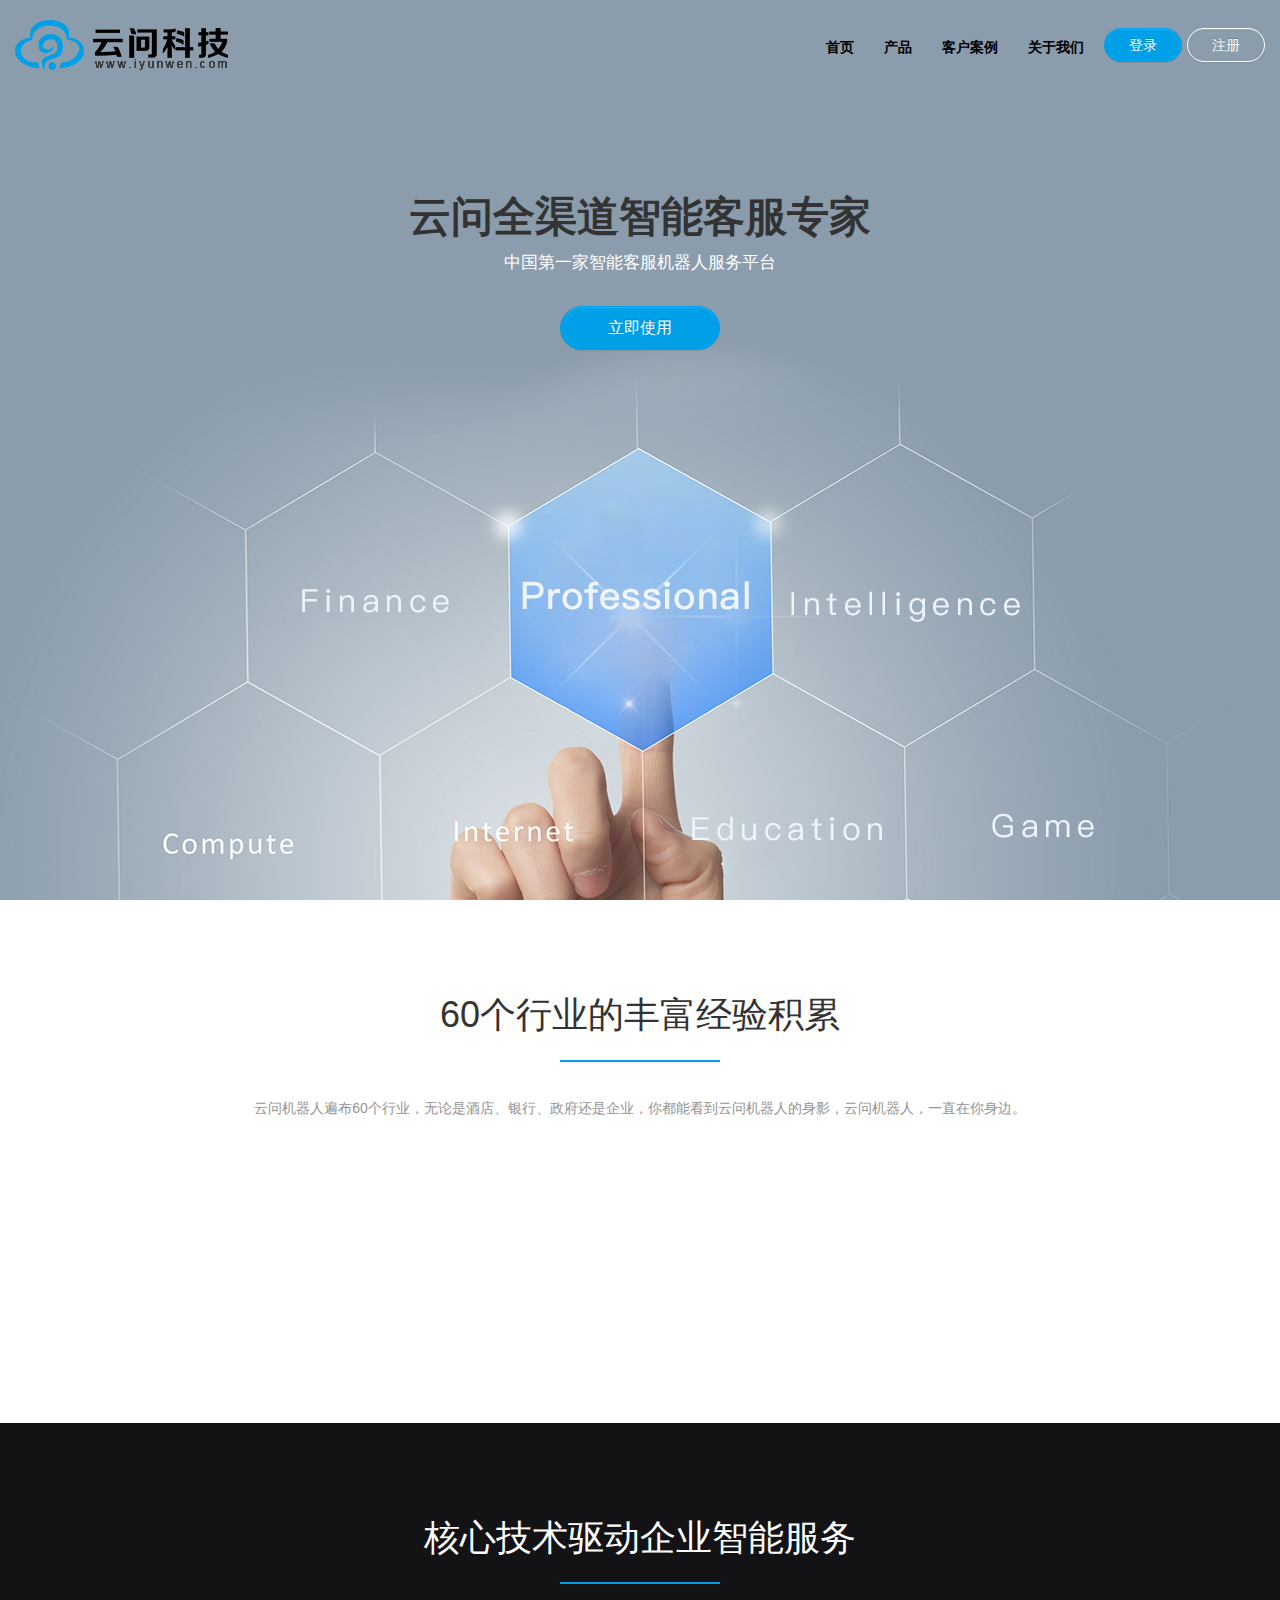
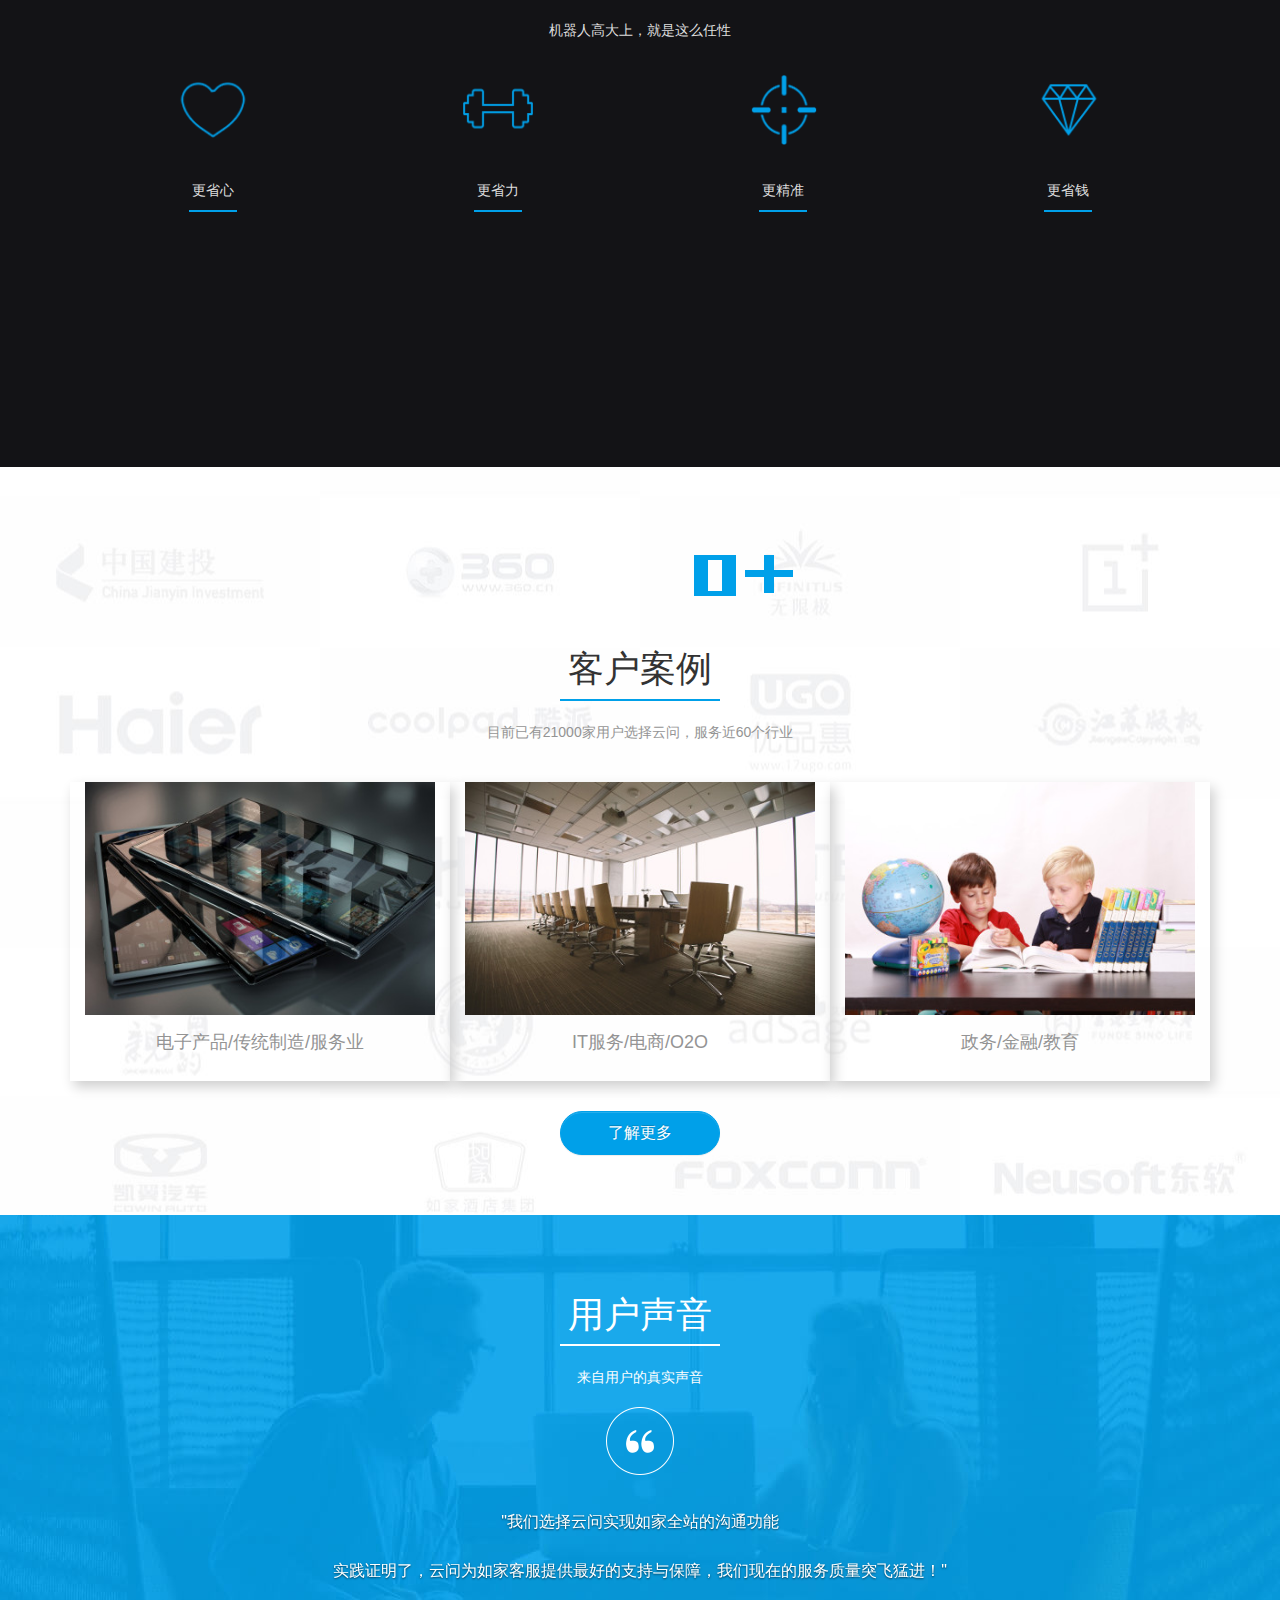
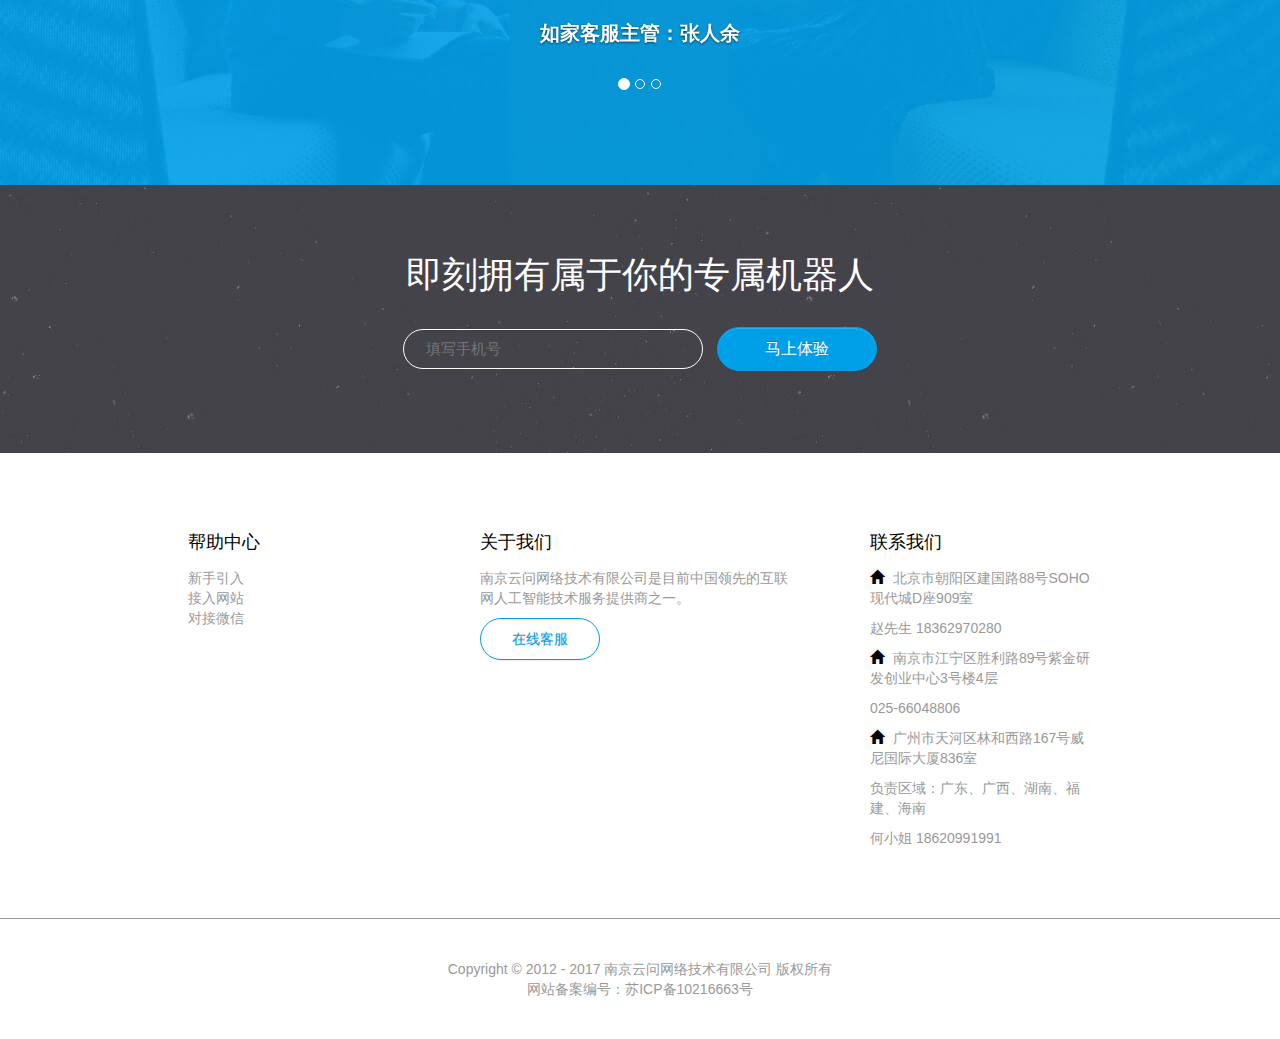
<file: index.html>
<!DOCTYPE html>
<html xmlns="http://www.w3.org/1999/xhtml" class="_index">
    
    <head>
        <meta http-equiv="Content-Type" content="text/html;charset=utf-8">
        <meta http-equiv="X-UA-Compatible" content="IE=EmulateIE10">
        <meta name="viewport" content="width=device-width,initial-scale=1,user-scalable=no">
        <meta name="renderer" content="webkit">
        <meta name="keywords" content="FAQ客服机器人,微信智能客服,智能客服机器人,智能问答,微信机器人,智能机器人,FAQ机器人,FAQ Robot,机器客服,智能问答机器人">
        <meta name="description" content="中国领先的智能问答机器人系统，为企业、政府机构网站、微信、APP等提供先进的智能客服机器人云服务与智能问答系统解决方案。">
        <link rel="shortcut icon" href="/iyunwen/new/images/logo_min.png" type="/image/x-icon">
        <title>
            云问免费智能问答机器人
        </title>
        <link href="/iyunwen/new/css/application.css?ver=20161121" rel="stylesheet">
        <link href="/iyunwen/new/assets/bootstrap/css/bootstrap.min.css" rel="stylesheet">
        <link href="/iyunwen/new/assets/bootstrap/css/bootstrap-theme.min.css"
        rel="stylesheet">
    </head>
    
    <body>
        <div class="header">
            <div class="navbar navbar-custom">
                <div class="container-fluid">
                    <div class="navbar-header">
                        <button type="button" class="navbar-toggle collapsed" data-toggle="collapse"
                        data-target="#navbar-collapse-1" aria-expanded="false">
                            <span class="icon-bar">
                            </span>
                            <span class="icon-bar">
                            </span>
                            <span class="icon-bar">
                            </span>
                        </button>
                        <a class="navbar-brand" href="#">
                            <img alt="Brand" src="/iyunwen/new/images/logo.png">
                        </a>
                    </div>
                    <div class="collapse navbar-collapse" id="navbar-collapse-1">
                        <ul class="nav navbar-nav navbar-right">
                            <li class="under">
                                <a href="http://www.iyunwen.com/index.html">
                                    首页
                                </a>
                            </li>
                            <li class="under">
                                <a href="http://www.iyunwen.com/iyunwen/new/chanpin.html">
                                    产品
                                </a>
                            </li>
                            <li class="under">
                                <a href="http://www.faqrobot.org/typical_case.html">
                                    客户案例
                                </a>
                            </li>
                            <li class="under">
                                <a href="http://www.iyunwen.com/iyunwen/new/about.html">
                                    关于我们
                                </a>
                            </li>
                            <!--li class="under"><a href="home.html">云问之家</a></li-->
                            <li>
                                <button type="button" class="btn btn-primary navbar-btn m-l-5" onclick="location.href='https://v3.faqrobot.org/login.html'">
                                    登录
                                </button>
                            </li>
                            <li>
                                <button type="button" class="btn btn-default navbar-btn m-l-5" id="btnReg"
                                onclick="location.href='https://v3.faqrobot.org/register.html'">
                                    注册
                                </button>
                            </li>
                        </ul>
                    </div>
                </div>
            </div>
        </div>
        <div class="first-wrapper">
            <div class="page-header-bg-image">
            </div>
            <div class="description">
                <h1>
                    云问全渠道智能客服专家
                </h1>
                <h6>
                    中国第一家智能客服机器人服务平台
                </h6>
                <button class="btn btn-primary" onclick="location.href='https://v3.faqrobot.org/login.html';">
                    立即使用
                </button>
            </div>
        </div>
        <div class="profession">
            <div class="container">
                <div class="row">
                    <h1>
                        60个行业的丰富经验积累
                    </h1>
                </div>
                <div class="line">
                </div>
                <div class="row">
                    <p>
                        云问机器人遍布60个行业，无论是酒店、银行、政府还是企业，你都能看到云问机器人的身影，云问机器人，一直在你身边。
                    </p>
                </div>
                <div class="profession-items row">
                    <div class="profession-item col-md-3 col-sm-6 col-xs-6">
                        <img src="/iyunwen/new/images/profession1.png" alt="酒店">
                        <div class="percent">
                            <span id="countUp1">
                                30
                            </span>
                            %
                        </div>
                        <p>
                            酒店
                        </p>
                    </div>
                    <div class="profession-item col-md-3 col-sm-6 col-xs-6">
                        <img src="/iyunwen/new/images/profession2.png" alt="银行">
                        <div class="percent">
                            <span id="countUp2">
                                10
                            </span>
                            %
                        </div>
                        <p>
                            银行
                        </p>
                    </div>
                    <div class="profession-item col-md-3 col-sm-6 col-xs-6">
                        <img src="/iyunwen/new/images/profession3.png" alt="政府">
                        <div class="percent">
                            <span id="countUp3">
                                20
                            </span>
                            %
                        </div>
                        <p>
                            政府
                        </p>
                    </div>
                    <div class="profession-item col-md-3 col-sm-6 col-xs-6">
                        <img src="/iyunwen/new/images/profession4.png" alt="企业">
                        <div class="percent">
                            <span id="countUp4">
                                40
                            </span>
                            %
                        </div>
                        <p>
                            企业
                        </p>
                    </div>
                </div>
                <!--div class="more row">
                <button class="btn btn-primary">了解更多</button>
                </div-->
            </div>
        </div>
        <div class="product">
            <div class="container">
                <div class="row">
                    <h1>
                        核心技术驱动企业智能服务
                    </h1>
                </div>
                <div class="line">
                </div>
                <div class="row">
                    <p>
                        机器人高大上，就是这么任性
                    </p>
                </div>
                <div class="product-items">
                    <div class="product-item col-md-3 col-sm-6 col-xs-12">
                        <img src="/iyunwen/new/images/product1.png" alt="省心" class="product-itemc">
                        <div class="product-itemz">
                            <div class="title">
                                更省心
                            </div>
                            <div class="content">
                                <p>
                                    7*24小时不掉线服务
                                </p>
                                <p>
                                    语音文字样样会
                                </p>
                                <p>
                                    不用培训&nbsp;&nbsp;&nbsp;快速上岗
                                </p>
                                <p>
                                    智能学习&nbsp;&nbsp;&nbsp;自主成长
                                </p>
                                <p>
                                    实时监控&nbsp;&nbsp;&nbsp;永不休息
                                </p>
                            </div>
                        </div>
                    </div>
                    <div class="product-item col-md-3 col-sm-6 col-xs-12">
                        <img src="/iyunwen/new/images/product2.png" alt="省力" class="product-itemc">
                        <div class="product-itemz">
                            <div class="title">
                                更省力
                            </div>
                            <div class="content">
                                <p>
                                    五层神经网络构建自主学习机制
                                </p>
                                <p>
                                    三层立体式引导
                                </p>
                                <p>
                                    多渠道统一管理
                                </p>
                                <p>
                                    交互习惯的智能推荐
                                </p>
                                <p>
                                    答业务&nbsp;&nbsp;&nbsp;聊人生&nbsp;&nbsp;&nbsp;样样都可以
                                </p>
                            </div>
                        </div>
                    </div>
                    <div class="product-item col-md-3 col-sm-6 col-xs-12">
                        <img src="/iyunwen/new/images/product3.png" alt="精准" class="product-itemc">
                        <div class="product-itemz">
                            <div class="title">
                                更精准
                            </div>
                            <div class="content">
                                <p>
                                    60个行业数据立方网状知识图谱
                                </p>
                                <p>
                                    口语化处理算法引擎
                                </p>
                                <p>
                                    自然语言处理
                                </p>
                                <p>
                                    大数据精准智能分析
                                </p>
                            </div>
                        </div>
                    </div>
                    <div class="product-item col-md-3 col-sm-6 col-xs-12">
                        <img src="/iyunwen/new/images/product4.png" alt="省钱" class="product-itemc">
                        <div class="product-itemz">
                            <div class="title">
                                更省钱
                            </div>
                            <div class="content">
                                <p>
                                    同样的客服人员服务更多客户
                                </p>
                                <p>
                                    客服移动端在线
                                </p>
                                <p>
                                    不用加班的24小时客服
                                </p>
                                <p>
                                    灵活的云端服务
                                </p>
                                <p>
                                    无成本实施和扩展
                                </p>
                                <p>
                                    可以解决85％的常见问题
                                </p>
                            </div>
                        </div>
                    </div>
                </div>
            </div>
        </div>
        <div class="customer">
            <div class="container">
                <div class="fifteen-thousand">
                    <p>
                        <span id="num">
                            21000+
                        </span>
                    </p>
                </div>
                <div>
                    <h1>
                        客户案例
                    </h1>
                </div>
                <div class="line">
                </div>
                <div>
                    <p>
                        目前已有21000家用户选择云问，服务近60个行业
                    </p>
                </div>
                <div class="customer-items">
                    <div class="customer-item col-md-4 col-sm-4 col-xs-12">
                        <img src="/iyunwen/new/images/customer1.jpg" alt="电子产品/传统制造/服务业">
                        <p>
                            电子产品/传统制造/服务业
                        </p>
                    </div>
                    <div class="customer-item col-md-4 col-sm-4 col-xs-12">
                        <img src="/iyunwen/new/images/customer2.jpg" alt="IT服务/电商/O2O">
                        <p>
                            IT服务/电商/O2O
                        </p>
                    </div>
                    <div class="customer-item col-md-4 col-sm-4 col-xs-12">
                        <img src="/iyunwen/new/images/customer3.jpg" alt="政务/金融/教育">
                        <p>
                            政务/金融/教育
                        </p>
                    </div>
                </div>
                <div class="more">
                    <button class="btn btn-primary" onclick="location.href='http://www.faqrobot.org/typical_case.html';">
                        了解更多
                    </button>
                </div>
            </div>
        </div>
        <div class="comment">
            <div class="container">
                <div>
                    <h1>
                        用户声音
                    </h1>
                </div>
                <div class="line line-white">
                </div>
                <div>
                    <p>
                        来自用户的真实声音
                    </p>
                </div>
                <div class="queto">
                    <img src="/iyunwen/new/images/comment.png" alt="comment">
                </div>
                <div id="carousel" class="carousel slide" data-ride="carousel">
                    <!-- Indicators -->
                    <ol class="carousel-indicators">
                        <li data-target="#carousel" data-slide-to="0" class="active">
                        </li>
                        <li data-target="#carousel" data-slide-to="1">
                        </li>
                        <li data-target="#carousel" data-slide-to="2">
                        </li>
                    </ol>
                    <!-- Wrapper for slides -->
                    <div class="carousel-inner" role="listbox">
                        <div class="item active">
                            <img src="/iyunwen/new/images/none.png" alt="...">
                            <div class="carousel-caption">
                                <p class="comments">
                                    "我们选择云问实现如家全站的沟通功能
                                </p>
                                <p class="comments">
                                    实践证明了，云问为如家客服提供最好的支持与保障，我们现在的服务质量突飞猛进！"
                                </p>
                                <p class="commentator">
                                    如家客服主管：张人余
                                </p>
                            </div>
                        </div>
                        <div class="item">
                            <img src="/iyunwen/new/images/none.png" alt="...">
                            <div class="carousel-caption">
                                <p class="comments">
                                    "大数据时代下，
                                </p>
                                <p class="comments">
                                    云问机器人确实不仅解决了企业的智能客服问题，也挖掘了珍贵的用户行为资源。"
                                </p>
                                <p class="commentator">
                                    一加手机产品经理：骏凯
                                </p>
                            </div>
                        </div>
                        <div class="item">
                            <img src="/iyunwen/new/images/none.png" alt="...">
                            <div class="carousel-caption">
                                <p class="comments">
                                    "云问机器人确实解决了企业的不少问题，并且在随着时代的发展，
                                </p>
                                <p class="comments">
                                    企业的客服成本在不断增加，只有跟上时代的步伐，才会真正提高企业服务。"
                                </p>
                                <p class="commentator">
                                    广东西奥科技客服主管
                                </p>
                            </div>
                        </div>
                    </div>
                </div>
            </div>
        </div>
        <div class="registerbar">
            <div class="container">
                <h1>
                    即刻拥有属于你的专属机器人
                </h1>
                <form id="fixform" action="http://v3.faqrobot.org/register.html" method="GET">
                    <input type="text" name="telNum" placeholder="填写手机号">
                    <button class="btn btn-primary">
                        马上体验
                    </button>
                </form>
            </div>
        </div>
        <div class="footer">
            <div class="container">
                <div class="row">
                    
                    <!-- <div class="col-xs-12 col-sm-6 col-md-3">
                        <div class="inner">
                            <h5>
                                付费版本
                            </h5>
                            <ul>
                                <li>
                                    <a href="http://www.faqrobot.org/prices/index.html" target="_blank">
                                        商用版本
                                    </a>
                                </li>
                                <li>
                                    <a href="http://www.faqrobot.org/prices/index.html" target="_blank">
                                        高级版本
                                    </a>
                                </li>
                                <li>
                                    <a href="http://www.faqrobot.org/prices/index.html" target="_blank">
                                        专业版本
                                    </a>
                                </li>
                            </ul>
                        </div>
                    </div> -->
                    <div class="col-xs-12 col-sm-6 col-md-3 col-md-offset-1">
                        <div class="inner">
                            <h5>
                                帮助中心
                            </h5>
                            <ul>
                                <li>
                                    <a href="http://www.faqrobot.org/devdoc/helpDocument.html" target="_blank">
                                        新手引入
                                    </a>
                                </li>
                                <li>
                                    <a href="http://www.faqrobot.org/devdoc/helpDocument.html" target="_blank">
                                        接入网站
                                    </a>
                                </li>
                                <li>
                                    <a href="http://www.faqrobot.org/devdoc/helpDocument.html" target="_blank">
                                        对接微信
                                    </a>
                                </li>
                            </ul>
                        </div>
                    </div>
					<div class="col-xs-12 col-sm-6 col-md-4">
                        <div class="inner">
                            <h5>
                                关于我们
                            </h5>
                            <p>
                                南京云问网络技术有限公司是目前中国领先的互联网人工智能技术服务提供商之一。
                            </p>
                            <a href="http://wpa.qq.com/msgrd?v=3&amp;uin=2256938395&amp;site=qq&amp;menu=yes"
                            class="btn btn-default" target="_blank">
                                在线客服
                            </a>
                        </div>
                    </div>
					<div class="col-xs-12 col-sm-6 col-md-3">
                        <div class="inner">
                            <h5>
                                联系我们
                            </h5>
                            <ul>
								<li>
                                    <p>
                                        <i class="glyphicon glyphicon-home">
                                        </i>
                                       北京市朝阳区建国路88号SOHO现代城D座909室
                                    </p>
                                </li>
                                <li>
                                    <p>
                                        赵先生 18362970280
                                    </p>
                                </li>
                                <li>
                                    <p>
                                        <i class="glyphicon glyphicon-home">
                                        </i>
                                       南京市江宁区胜利路89号紫金研发创业中心3号楼4层
                                    </p>
                                </li>
                                <li>
                                    <p>
                                        025-66048806
                                    </p>
                                </li>
								<li>
                                    <p>
                                        <i class="glyphicon glyphicon-home">
                                        </i>
                                       广州市天河区林和西路167号威尼国际大厦836室
                                    </p>
                                </li>
                                <li>
                                    <p>
                                       负责区域：广东、广西、湖南、福建、海南
                                    </p>
                                </li>
                                <li>
                                    <p>
                                        何小姐 18620991991
                                    </p>
                                </li>
                            </ul>
                        </div>
                    </div>
                </div>
            </div>
            <div class="copyright">
                <div class="yunwen">
                    Copyright © 2012 - 2017 南京云问网络技术有限公司 版权所有
                    <br>
                    <a href="http://www.miitbeian.gov.cn" target="_blank">
                        网站备案编号：苏ICP备10216663号
                    </a>
                </div>
            </div>
        </div>
        <script type="text/javascript" src="/iyunwen/new/assets/jquery/jquery.min.js">
        </script>
        <script type="text/javascript" src="/iyunwen/new/assets/jquery/jquery.transit.min.js">
        </script>
        <script type="text/javascript" src="/iyunwen/new/assets/jquery/jquery.goup.min.js">
        </script>
        <script type="text/javascript" src="/iyunwen/new/assets/jquery/jquery.placeholder.min.js">
        </script>
        <script type="text/javascript" src="/iyunwen/new/assets/bootstrap/js/bootstrap.min.js">
        </script>
        <!--[if lt IE 9]>
            <script src="/iyunwen/new/assets/crossbrowserjs/html5shiv.js">
            </script>
            <script src="/iyunwen/new/assets/crossbrowserjs/respond.min.js">
            </script>
            <script src="/iyunwen/new/assets/crossbrowserjs/excanvas.min.js">
            </script>
        <![endif]-->
        <script type="text/javascript" src="/iyunwen/new/js/countUp.min.js">
        </script>
        <script type="text/javascript" src="/iyunwen/new/js/index.min.js">
        </script>
        <script type="text/javascript" src="/minichat/js/minichat.js" sysnum="1000000">
        </script>
    </body>

</html>
</file>
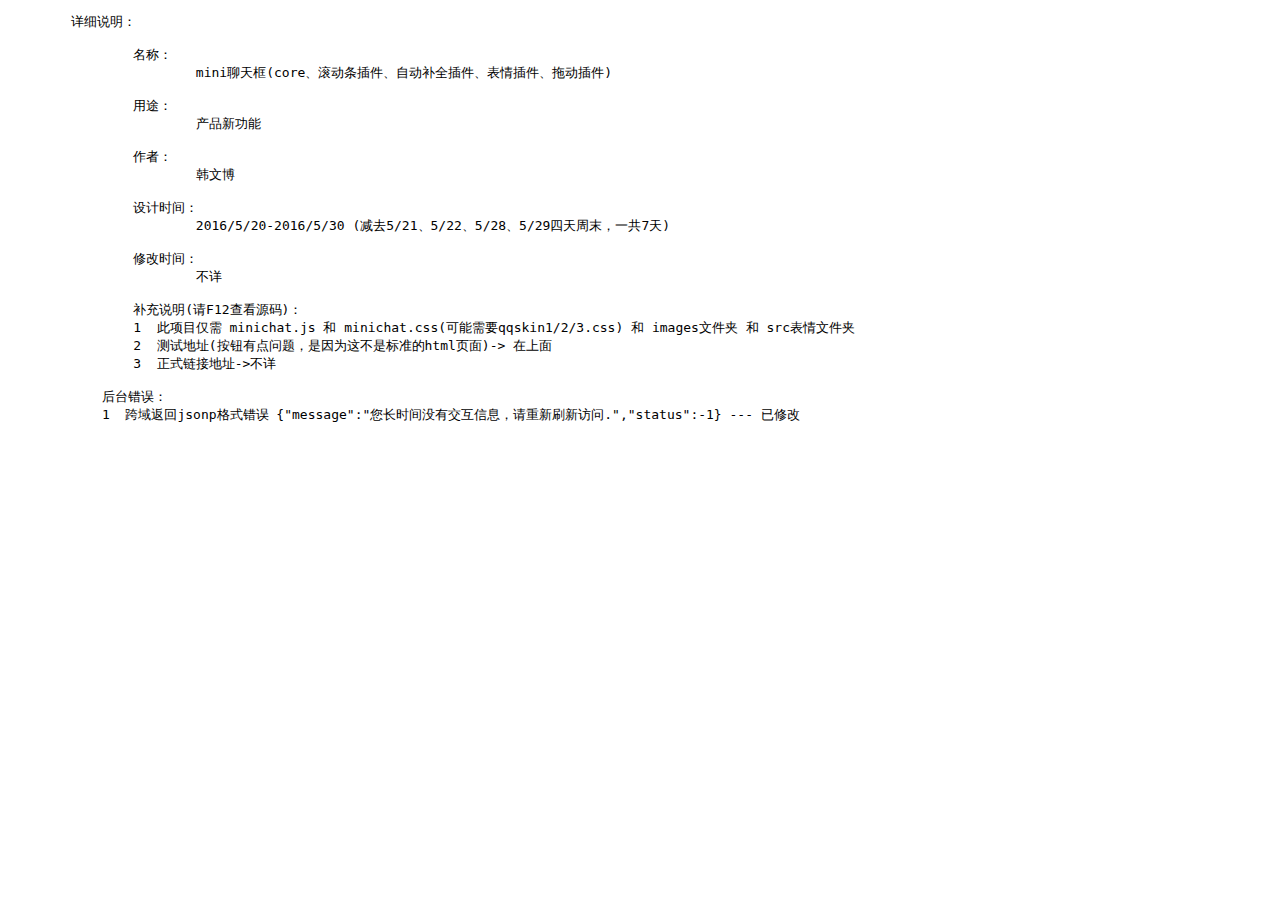
<file: minichat/read.html>
<!DOCTYPE html>
    <html lang="en">
    <head>

    	<meta charset="UTF-8">
    	<meta name="viewport" content="width=device-width, initial-scale=1, user-scalable=no">
    	<meta name="renderer" content="webkit">
    	<title>minichat demo</title>
    	<script src="http://d3.faqrobot.org/hvb/minichat/js/minichat.js" sysNum="1000000"></script>
    	<script type="text/javascript" src="http://lead.soperson.com/20001107/10055922.js"></script>
    	
    </head>
    <body>
    	
    <pre>
    	详细说明：

    		名称：
    			mini聊天框(core、滚动条插件、自动补全插件、表情插件、拖动插件)

    		用途：
    			产品新功能

    		作者：
    			韩文博

    		设计时间：
    			2016/5/20-2016/5/30 (减去5/21、5/22、5/28、5/29四天周末，一共7天)

    		修改时间：
    			不详

    		补充说明(请F12查看源码)：
    		1  此项目仅需 minichat.js 和 minichat.css(可能需要qqskin1/2/3.css) 和 images文件夹 和 src表情文件夹
    		2  测试地址(按钮有点问题，是因为这不是标准的html页面)-> 在上面
    		3  正式链接地址->不详
    	    
    	    后台错误：
    	    1  跨域返回jsonp格式错误 {"message":"您长时间没有交互信息，请重新刷新访问.","status":-1} --- 已修改
    </pre>

    	<script>
    		
    		    
    	</script>
    	
    </body>
    </html>
</file>
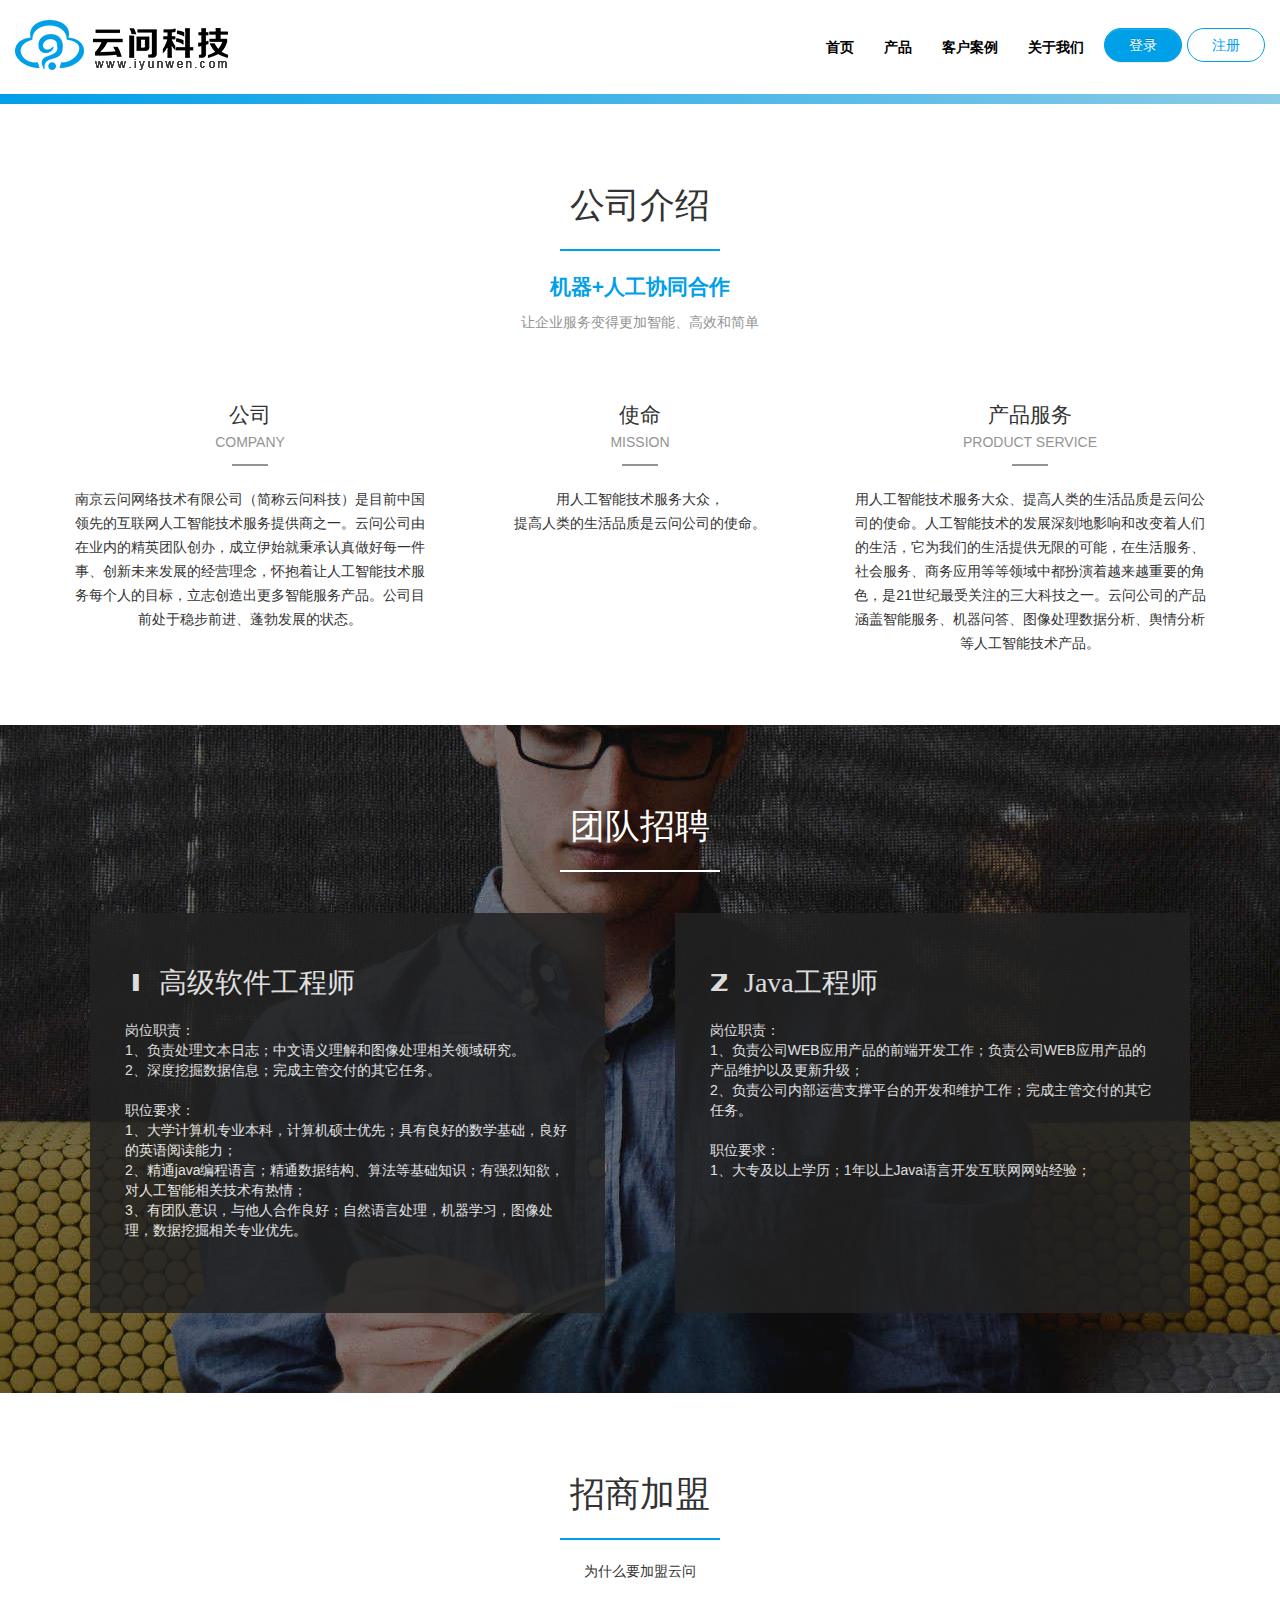
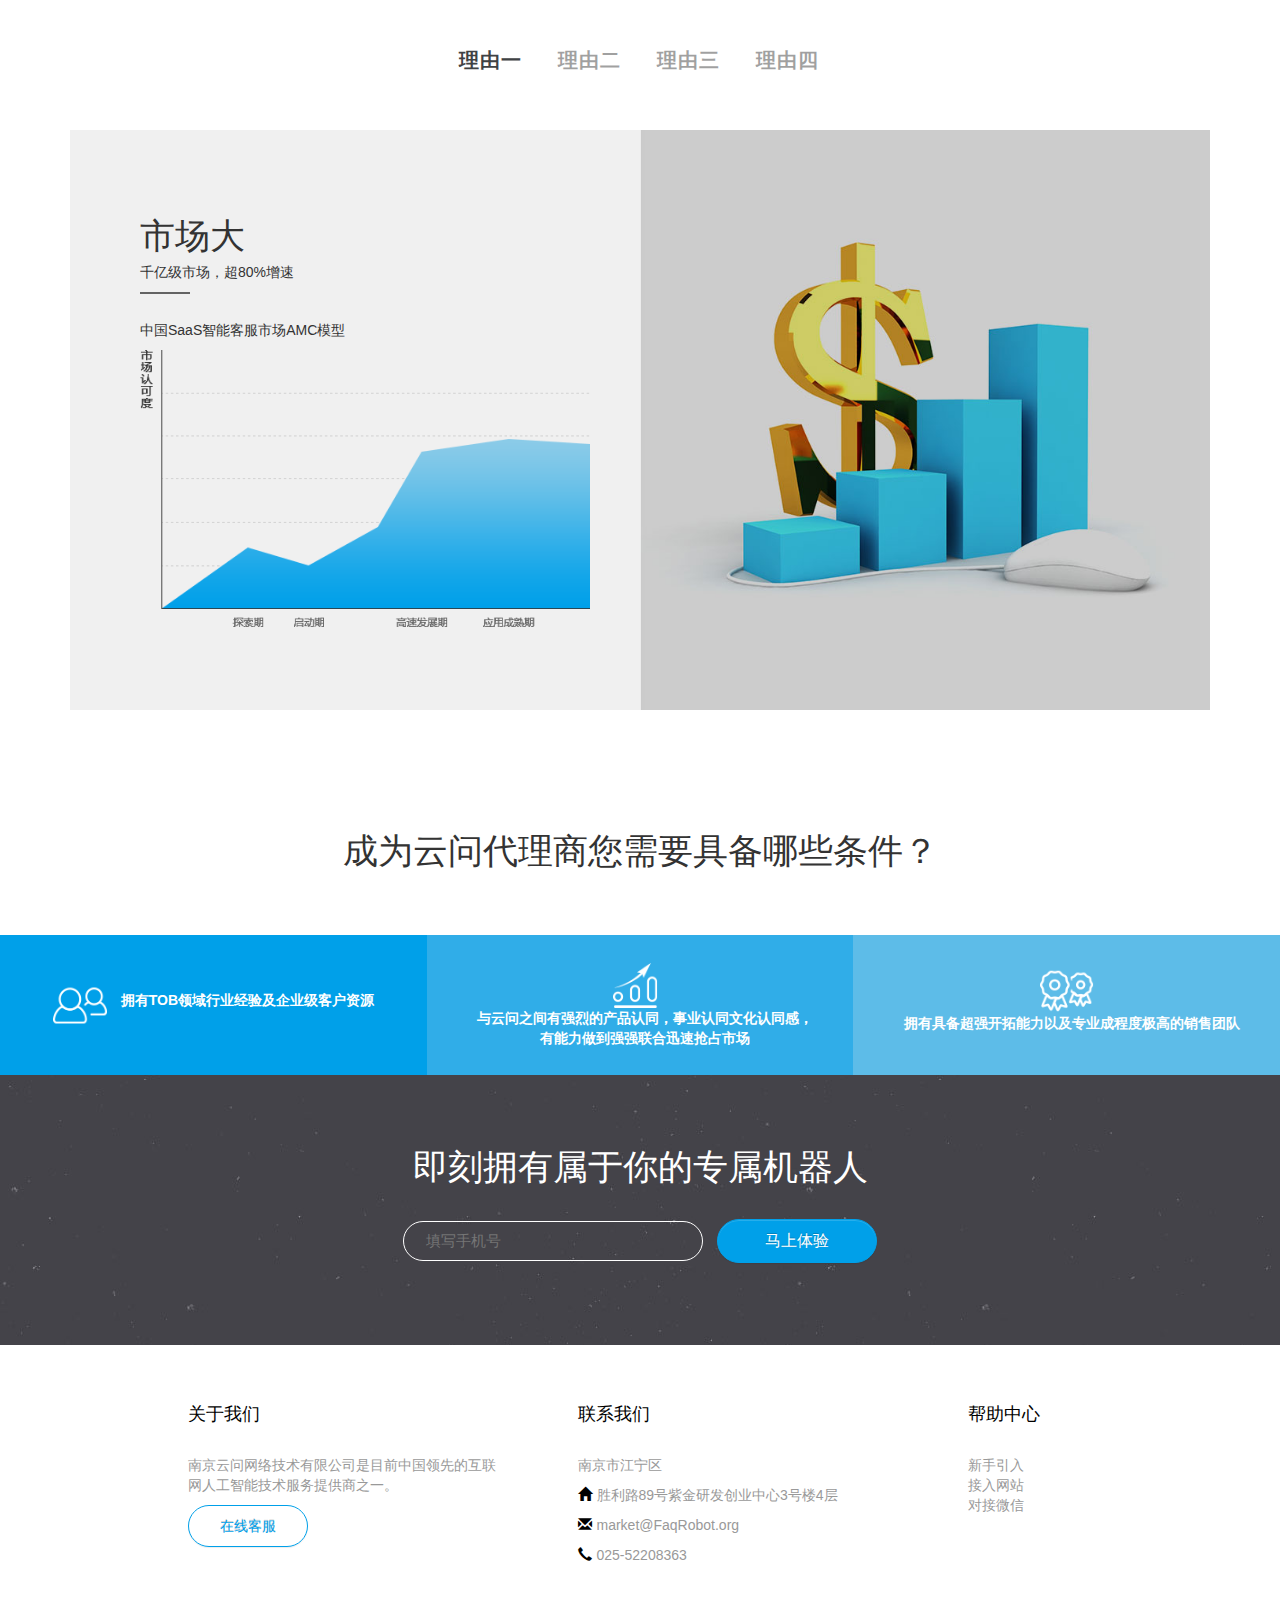
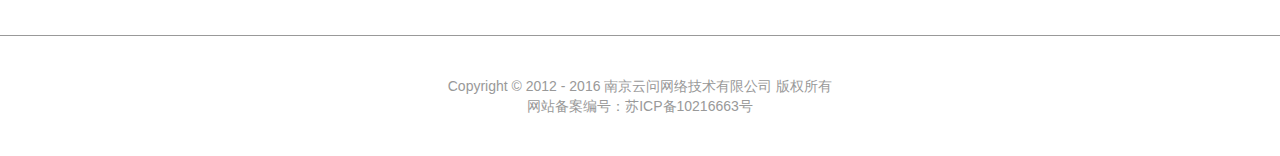
<file: iyunwen/backup/about.html>
<!DOCTYPE html>
<html xmlns="http://www.w3.org/1999/xhtml" class="_about">

<head>
	<meta http-equiv="Content-Type" content="text/html;charset=utf-8">
	<meta http-equiv="X-UA-Compatible" content="IE=EmulateIE10">
	<meta name="viewport" content="width=device-width,initial-scale=1,user-scalable=no">
	<meta name="renderer" content="webkit">
	<meta name="keywords" content="FAQ客服机器人,微信智能客服,智能客服机器人,智能问答,微信机器人,智能机器人,FAQ机器人,FAQ Robot,机器客服,智能问答机器人">
	<meta name="description" content="中国领先的智能问答机器人系统，为企业、政府机构网站、微信、APP等提供先进的智能客服机器人云服务与智能问答系统解决方案。">
	<link rel="shortcut icon" href="images/logo_min.png" type="/image/x-icon">
	<title>云问免费智能问答机器人</title>
	<link href="assets/bootstrap/css/bootstrap.min.css" rel="stylesheet">
	<link href="assets/bootstrap/css/bootstrap-theme.min.css" rel="stylesheet">
	<link href="css/application.css?ver=20161121" rel="stylesheet">
</head>

<body>
	<div class="header">
		<div class="navbar navbar-custom navbar-white">
			<div class="container-fluid">
				<div class="navbar-header">
					<button type="button" class="navbar-toggle collapsed" data-toggle="collapse" data-target="#navbar-collapse-1" aria-expanded="false">
						<span class="icon-bar"></span>
						<span class="icon-bar"></span>
						<span class="icon-bar"></span>
					</button>
					<a class="navbar-brand" href="#">
						<img alt="Brand" src="images/logo.png">
					</a>
				</div>
				<div class="collapse navbar-collapse" id="navbar-collapse-1">
					<ul class="nav navbar-nav navbar-right">
						<li class="under">
							<a href="http://www.iyunwen.com/index.html">首页</a>
						</li>
						<li class="under">
							<a href="http://www.iyunwen.com/iyunwen/new/chanpin.html">产品</a>
						</li>
						<li class="under">
							<a href="http://www.iyunwen.com/iyunwen/new/cases.html">客户案例</a>
						</li>
						<li class="under">
							<a href="http://www.iyunwen.com/iyunwen/new/about.html">关于我们</a>
						</li>
						<!--li class="under"><a href="#">云问之家</a></li-->
						<li>
							<button type="button" class="btn btn-primary navbar-btn m-l-5" onclick="location.href='https://v3.faqrobot.org/login.html'">登录</button>
						</li>
						<li>
							<button type="button" class="btn btn-white navbar-btn m-l-5" onclick="location.href='https://v3.faqrobot.org/register.html'">注册</button>
						</li>
					</ul>
				</div>
			</div>
		</div>
	</div>
	<div class="first-wrapper">
		<div class="page-header-bg-image"></div>
	</div>
	<div class="headnav">
		<div class="container">
			<div class="row">
				<div class="l0"></div>
			</div>
		</div>
	</div>
	<div class="intro">
		<div class="container">
			<div class="row">
				<h1>公司介绍</h1>
			</div>
			<div class="line"></div>
			<div class="row">
				<p class="blue">机器+人工协同合作</p>
			</div>
			<div class="row">
				<p class="grey">让企业服务变得更加智能、高效和简单</p>
			</div>
			<div class="intro-items row">
				<div class="intro-item col-md-4 col-sm-4 col-xs-12">
					<h1>公司</h1>
					<p class="title">COMPANY</p>
					<div class="line line-grey"></div>
					<p>南京云问网络技术有限公司（简称云问科技）是目前中国领先的互联网人工智能技术服务提供商之一。云问公司由在业内的精英团队创办，成立伊始就秉承认真做好每一件事、创新未来发展的经营理念，怀抱着让人工智能技术服务每个人的目标，立志创造出更多智能服务产品。公司目前处于稳步前进、蓬勃发展的状态。</p>
				</div>
				<div class="intro-item col-md-4 col-sm-4 col-xs-12">
					<h1>使命</h1>
					<p class="title">MISSION</p>
					<div class="line line-grey"></div>
					<p>用人工智能技术服务大众，
						<br>提高人类的生活品质是云问公司的使命。</p>
				</div>
				<div class="intro-item col-md-4 col-sm-4 col-xs-12">
					<h1>产品服务</h1>
					<p class="title">PRODUCT SERVICE</p>
					<div class="line line-grey"></div>
					<p>用人工智能技术服务大众、提高人类的生活品质是云问公司的使命。人工智能技术的发展深刻地影响和改变着人们的生活，它为我们的生活提供无限的可能，在生活服务、社会服务、商务应用等等领域中都扮演着越来越重要的角色，是21世纪最受关注的三大科技之一。云问公司的产品涵盖智能服务、机器问答、图像处理数据分析、舆情分析等人工智能技术产品。</p>
				</div>
			</div>
		</div>
	</div>
	<div class="employ">
		<div class="container">
			<div class="row">
				<h1>团队招聘</h1>
			</div>
			<div class="line line-white"></div>
			<div class="employ-items row">
				<div class="employ-item col-md-6 col-sm-6 col-xs-12">
					<div class="employ-wrapper">
						<h1>
							<span style="font-family:'countFont'">1</span>&nbsp;&nbsp;高级软件工程师</h1>
						<p>岗位职责：
							<br>1、负责处理文本日志；中文语义理解和图像处理相关领域研究。
							<br>2、深度挖掘数据信息；完成主管交付的其它任务。
							<br>
							<br>职位要求：
							<br>1、大学计算机专业本科，计算机硕士优先；具有良好的数学基础，良好的英语阅读能力；
							<br>2、精通java编程语言；精通数据结构、算法等基础知识；有强烈知欲，对人工智能相关技术有热情；
							<br>3、有团队意识，与他人合作良好；自然语言处理，机器学习，图像处理，数据挖掘相关专业优先。</p>
					</div>
				</div>
				<div class="employ-item col-md-6 col-sm-6 col-xs-12">
					<div class="employ-wrapper">
						<h1>
							<span style="font-family:'countFont'">2</span>&nbsp;&nbsp;Java工程师</h1>
						<p>岗位职责：
							<br>1、负责公司WEB应用产品的前端开发工作；负责公司WEB应用产品的产品维护以及更新升级；
							<br>2、负责公司内部运营支撑平台的开发和维护工作；完成主管交付的其它任务。
							<br>
							<br>职位要求：
							<br>1、大专及以上学历；1年以上Java语言开发互联网网站经验；</p>
					</div>
				</div>
			</div>
		</div>
	</div>
	<div class="reason">
		<div class="container">
			<div class="row">
				<h1>招商加盟</h1>
			</div>
			<div class="line"></div>
			<div class="row">
				<p>为什么要加盟云问</p>
			</div>
			<div class="slider-nav">
				<a href="javascript:;" title="理由一" style="font-size:20px;color:" class="slider-control active" sid="0">理由一</a>
				<a href="javascript:;" title="理由二" style="font-size:20px;color:" class="slider-control" sid="1">理由二</a>
				<a href="javascript:;" title="理由三" style="font-size:20px;color:" class="slider-control" sid="2">理由三</a>
				<a href="javascript:;" title="理由四" style="font-size:20px;color:" class="slider-control" sid="3">理由四</a>
			</div>
			<div class="tab-slider">
				<div class="slider-wrapper" style="width: 400%; transform: translate3d(0px, 0px, 0px); transition-duration: 0.5s; height: 580px">
					<div class="slider-item pull-left" style="background-color: #F0F0F0; width: 25%; height: 580px">
						<div class="slider-content">
							<div class="slider-content-inner">
								<h1>市场大</h1>
								<p>千亿级市场，超80%增速</p>
								<div class="line-slider"></div>
								<p>中国SaaS智能客服市场AMC模型</p>
								<img src="images/slider-1-1.png" alt="市场1">
							</div>
						</div>
						<div class="slider-img">
							<img src="images/slider-1-2.jpg" alt="市场2">
						</div>
					</div>
					<div class="slider-item pull-left" style="background-color: #F0F0F0; width: 25%; height: 580px">
						<div class="slider-content">
							<div class="slider-content-inner">
								<h1>产品好</h1>
								<p>多年潜心打磨，产品线成熟完善</p>
								<div class="line-slider"></div>
								<p style="font-weight: bold">
									<i class="glyphicon glyphicon-ok" style="color: #30AFEA"></i>&nbsp;&nbsp;适配全行业解决方案</p>
								<p style="font-weight: bold">
									<i class="glyphicon glyphicon-ok" style="color: #30AFEA"></i>&nbsp;&nbsp;BI大数据技术驱动</p>
								<p style="font-weight: bold">
									<i class="glyphicon glyphicon-ok" style="color: #30AFEA"></i>&nbsp;&nbsp;阿里级技术保驾执行</p>
								<p style="font-weight: bold">
									<i class="glyphicon glyphicon-ok" style="color: #30AFEA"></i>&nbsp;&nbsp;行业顶尖专家智囊团</p>
								<img src="images/slider-2-1.jpg" alt="产品1" style="margin-top: 24px">
							</div>
						</div>
						<div class="slider-img">
							<img src="images/slider-2-2.jpg" alt="产品2">
						</div>
					</div>
					<div class="slider-item pull-left" style="background-color: #40312D; width: 25%; height: 580px">
						<div class="slider-img">
							<img src="images/slider-3-2.jpg" alt="回报">
						</div>
						<div class="slider-content">
							<div class="slider-content-inner" style="color: #fff">
								<h1>回报高</h1>
								<p>政策超值帮扶多，轻松赚钱无负担</p>
								<div class="line-slider" style="border-top: 2px solid #fff"></div>
								<div>
									<img src="images/slider-cellphone.png" alt="回报" style="width: 54px;display: inline-block;vertical-align: top">
									<p style="display: inline-block" class="m-l-10">云问科技秉持 ”伙伴之上”理念，
										<br>重视渠道利益，最大让利代理商，
										<br>保证代理商充足利润空间，
										<br>回报率超乎您想象。</p>
								</div>
								<div>
									<img src="images/slider-wechat.png" alt="回报" style="width: 54px;display: inline-block;vertical-align: top">
									<p style="display: inline-block" class="m-l-10">品牌宣传、会议营销
										<br>物料支持、售前培训
										<br>商务谈判、系统培训
										<br>强力售后、贴心服务</p>
								</div>
							</div>
						</div>
					</div>
					<div class="slider-item pull-left" style="background-color: #E9F1EF; width: 25%; height: 580px">
						<div class="slider-img">
							<img src="images/slider-4-2.jpg" alt="案例">
						</div>
						<div class="slider-content">
							<div class="slider-content-inner">
								<h1>案例多</h1>
								<p>案例多，方案成熟易实施</p>
								<div class="line-slider"></div>
								<p style="font-weight: bold">大势所趋，顺势而为</p>
								<p style="margin-top: 20px">云问经过六年直销业务发展，已发展60多个行业，上千家付费客户，
									<br>在行业内销售额持续领先。
									<br>提供行业内领先成熟的解决方案和完善的售后服务体系。</p>
							</div>
						</div>
					</div>
				</div>
			</div>
		</div>
	</div>
	<div class="breaker">
		<div class="container">
			<div class="row">
				<h1>成为云问代理商您需要具备哪些条件？</h1>
			</div>
		</div>
	</div>
	<div class="join">
		<div class="container">
			<div class="row">
				<div class="col-md-4 col-sm-4 col-xs-12" style="background-color: #00A0E9; display: table">
					<div style="height: 120px;vertical-align: middle;display: table-cell">
						<img src="images/about-1.png" alt="关于" style="width: 54px;display: inline-block;vertical-align: middle">
						<p style="display: inline-block;vertical-align: middle" class="m-l-10">拥有TOB领域行业经验及企业级客户资源</p>
					</div>
				</div>
				<div class="col-md-4 col-sm-4 col-xs-12" style="background-color: #30ADE8; display: table">
					<div style="height: 120px;vertical-align: middle;display: table-cell">
						<img src="images/about-2.png" alt="关于" style="width: 54px;display: inline-block;vertical-align: middle">
						<p style="display: inline-block;vertical-align: middle" class="m-l-10 m-b-0">与云问之间有强烈的产品认同，事业认同文化认同感，
							<br>有能力做到强强联合迅速抢占市场</p>
					</div>
				</div>
				<div class="col-md-4 col-sm-4 col-xs-12" style="background-color: #5DBCE8; display: table">
					<div style="height: 120px;vertical-align: middle;display: table-cell">
						<img src="images/about-3.png" alt="关于" style="width: 54px;display: inline-block;vertical-align: middle">
						<p style="display: inline-block;vertical-align: middle" class="m-l-10">拥有具备超强开拓能力以及专业成程度极高的销售团队</p>
					</div>
				</div>
			</div>
		</div>
	</div>
	<!--div class="reg">
			<div class="container">
				<div class="row">
					<h1>立即申请</h1>
				</div>
				<div class="line line-white"></div>
				<div class="row" style="margin-top: 40px;">
					<div class="reg-item col-md-6 col-sm-6 col-xs-6">
						<div class="reg-wrapper" style="width: 150px;margin-right: 15px;float: right;">
							<i class="glyphicon glyphicon-envelope" style="color: #fff;"></i><br>
							<p style="display: inline-block;vertical-align: middle;">market@FaqRobot.org</p>
						</div>
					</div>
					<div class="reg-item col-md-6 col-sm-6 col-xs-6">
						<div class="reg-wrapper" style="width: 150px;margin-left: 15px;">
							<i class="glyphicon glyphicon-map-marker" style="color: #fff;"></i><br>
							<p style="display: inline-block;vertical-align: middle;">江苏省 南京市 江宁区</p>
						</div>
					</div>
				</div>
				<div class="row">
					<input type="text" placeholder="姓名：" />
					<input type="text" placeholder="省份：" />
				</div>
				<div class="row">
					<input type="text" placeholder="公司名称：" />
					<input type="text" placeholder="手机号：" />
				</div>
				<div class="row">
					<textarea type="text" placeholder="留言：" rows="5"></textarea>
				</div>
				<div class="row">
					<button class="btn btn-primary" style="margin: 40px; width: 180px; height: 50px;">立刻加入</button>
				</div>
			</div>
		</div-->
	<div class="registerbar">
		<div class="container">
			<h1>即刻拥有属于你的专属机器人</h1>
			<form id="fixform" action="http://v3.faqrobot.org/register.html" method="GET">
				<input type="text" name="telNum" placeholder="填写手机号">
				<button class="btn btn-primary">马上体验</button>
			</form>
		</div>
	</div>
	<div class="footer">
		<div class="container">
			<div class="row">
				<div class="col-xs-6 col-sm-6 col-md-4 col-md-offset-1">
					<div class="inner">
						<h5>关于我们</h5>
						<p>南京云问网络技术有限公司是目前中国领先的互联网人工智能技术服务提供商之一。</p>
						<a href="http://wpa.qq.com/msgrd?v=3&amp;uin=630406961&amp;site=qq&amp;menu=yes"
						 class="btn btn-default" target="_blank">在线客服</a>
					</div>
				</div>
				<div class="col-xs-6 col-sm-6 col-md-4">
					<div class="inner">
						<h5>联系我们</h5>
						<ul>
							<li>
								<p>南京市江宁区</p>
							</li>
							<li>
								<p>
									<i class="glyphicon glyphicon-home"></i>胜利路89号紫金研发创业中心3号楼4层</p>
							</li>
							<li>
								<p>
									<i class="glyphicon glyphicon-envelope"></i>market@FaqRobot.org</p>
							</li>
							<li>
								<p>
									<i class="glyphicon glyphicon-earphone"></i>025-52208363</p>
							</li>
						</ul>
					</div>
				</div>
				<!-- <div class="col-xs-6 col-sm-6 col-md-3">
					<div class="inner">
						<h5>付费版本</h5>
						<ul>
							<li>
								<a href="http://www.faqrobot.org/prices/index.html" target="_blank">商用版本</a>
							</li>
							<li>
								<a href="http://www.faqrobot.org/prices/index.html" target="_blank">高级版本</a>
							</li>
							<li>
								<a href="http://www.faqrobot.org/prices/index.html" target="_blank">专业版本</a>
							</li>
						</ul>
					</div>
				</div> -->
				<div class="col-xs-6 col-sm-6 col-md-3">
					<div class="inner">
						<h5>帮助中心</h5>
						<ul>
							<li>
								<a href="http://www.faqrobot.org/devdoc/helpDocument.html" target="_blank">新手引入</a>
							</li>
							<li>
								<a href="http://www.faqrobot.org/devdoc/helpDocument.html" target="_blank">接入网站</a>
							</li>
							<li>
								<a href="http://www.faqrobot.org/devdoc/helpDocument.html" target="_blank">对接微信</a>
							</li>
						</ul>
					</div>
				</div>
			</div>
		</div>
		<div class="copyright">
			<div class="yunwen p-t-40 p-b-40">Copyright © 2012 - 2016 南京云问网络技术有限公司 版权所有
				<br>
				<a href="http://www.miitbeian.gov.cn" target="_blank">网站备案编号：苏ICP备10216663号</a>
			</div>
		</div>
	</div>
	<script type="text/javascript" src="assets/jquery/jquery.min.js"></script>
	<script type="text/javascript" src="assets/jquery/jquery.transit.min.js"></script>
	<script type="text/javascript" src="assets/jquery/jquery.goup.min.js"></script>
	<script type="text/javascript" src="assets/jquery/jquery.placeholder.min.js"></script>
	<script type="text/javascript" src="assets/bootstrap/js/bootstrap.min.js"></script>
	<!--[if lt IE 9]>
			<script src="assets/crossbrowserjs/html5shiv.js"></script>
			<script src="assets/crossbrowserjs/respond.min.js"></script>
			<script src="assets/crossbrowserjs/excanvas.min.js"></script>
		<![endif]-->
	<script type="text/javascript" src="js/about.min.js"></script>
	<script type="text/javascript" src="/minichat/js/minichat.js" sysNum="1000000"></script>
</body>

</html>
</file>
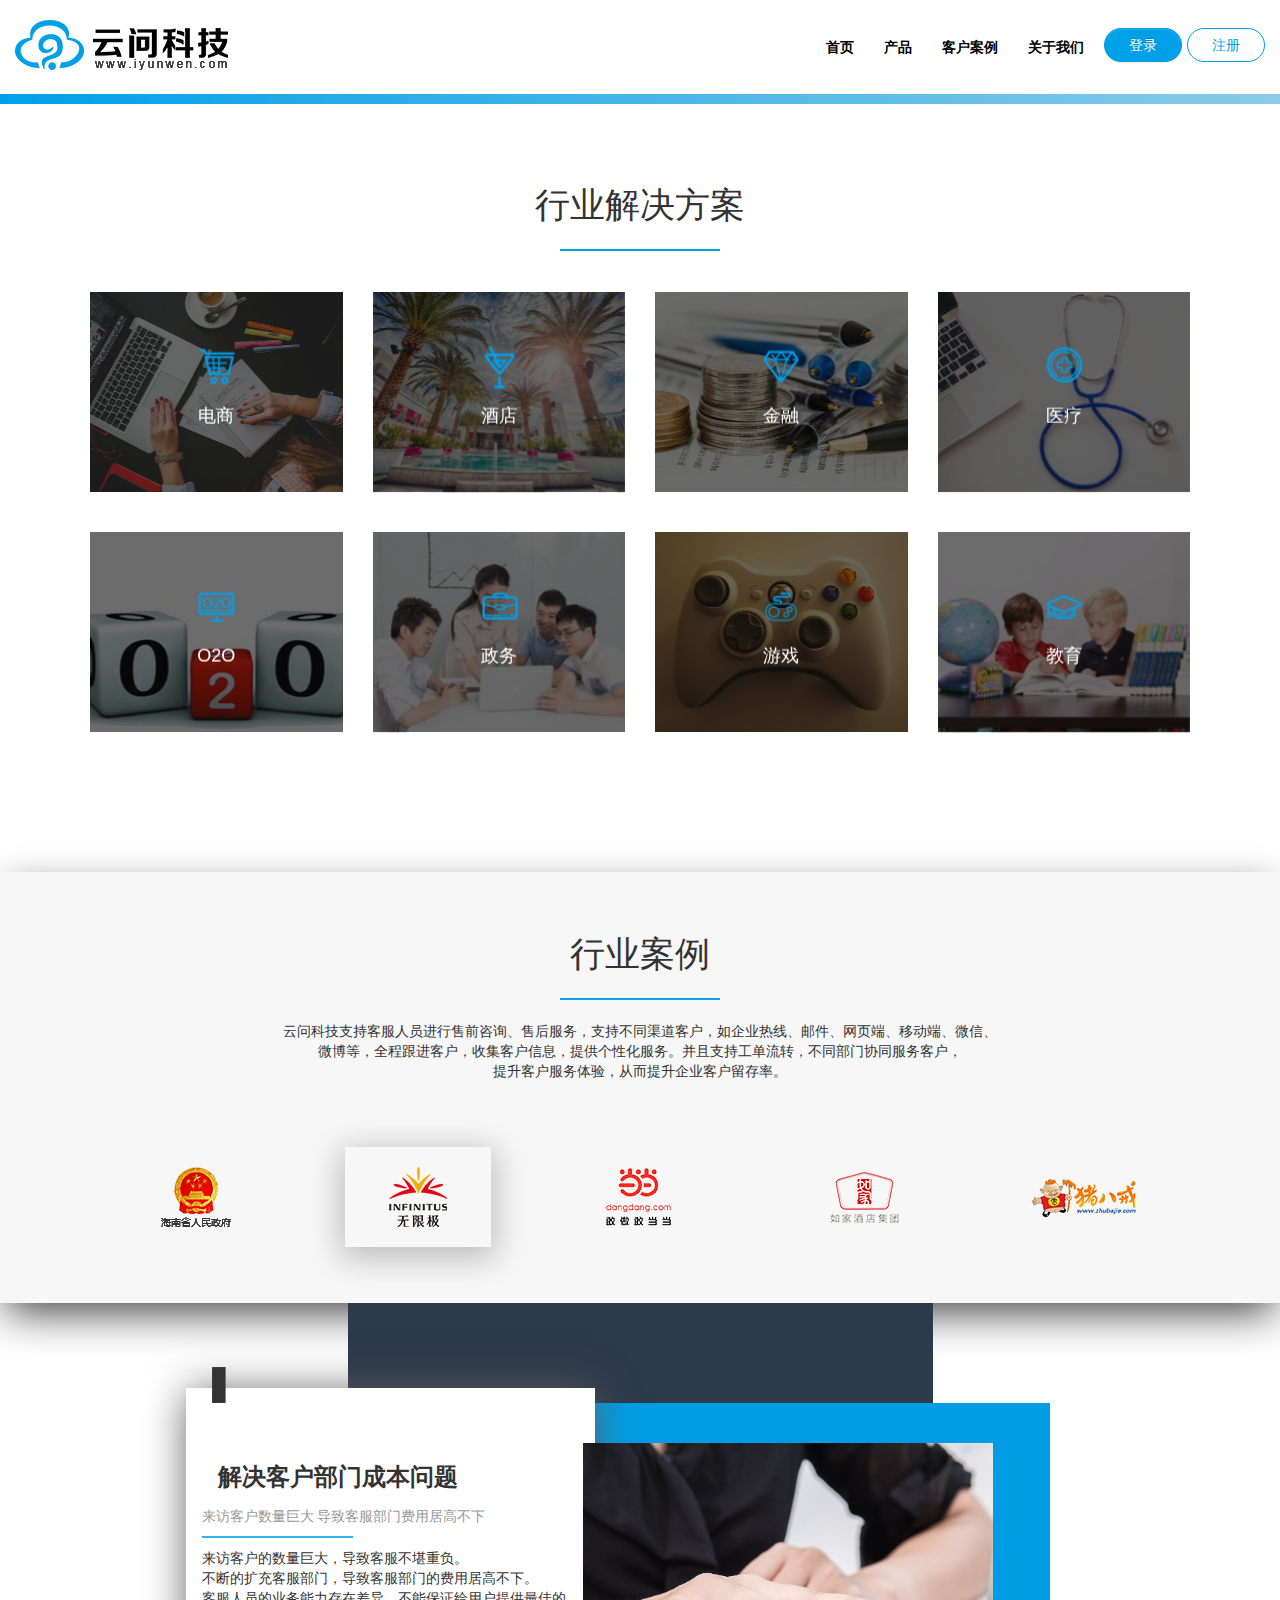
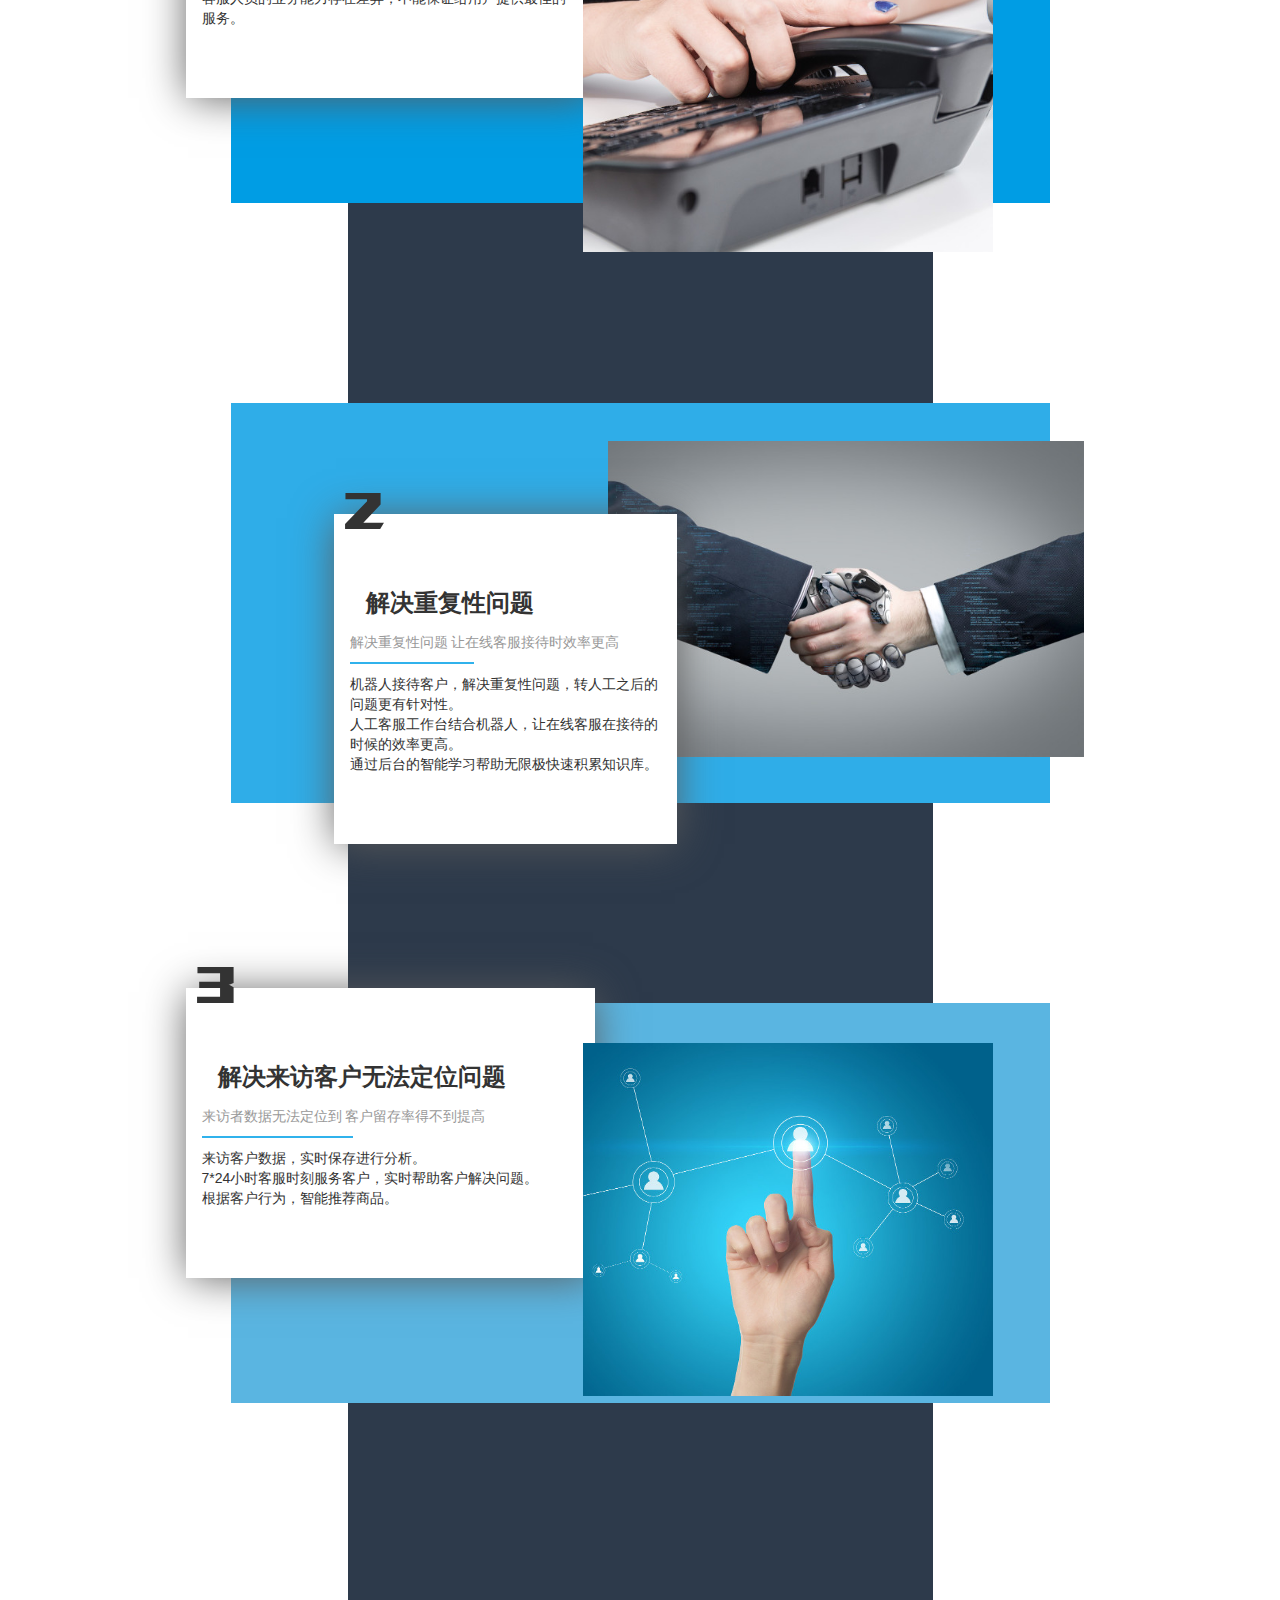
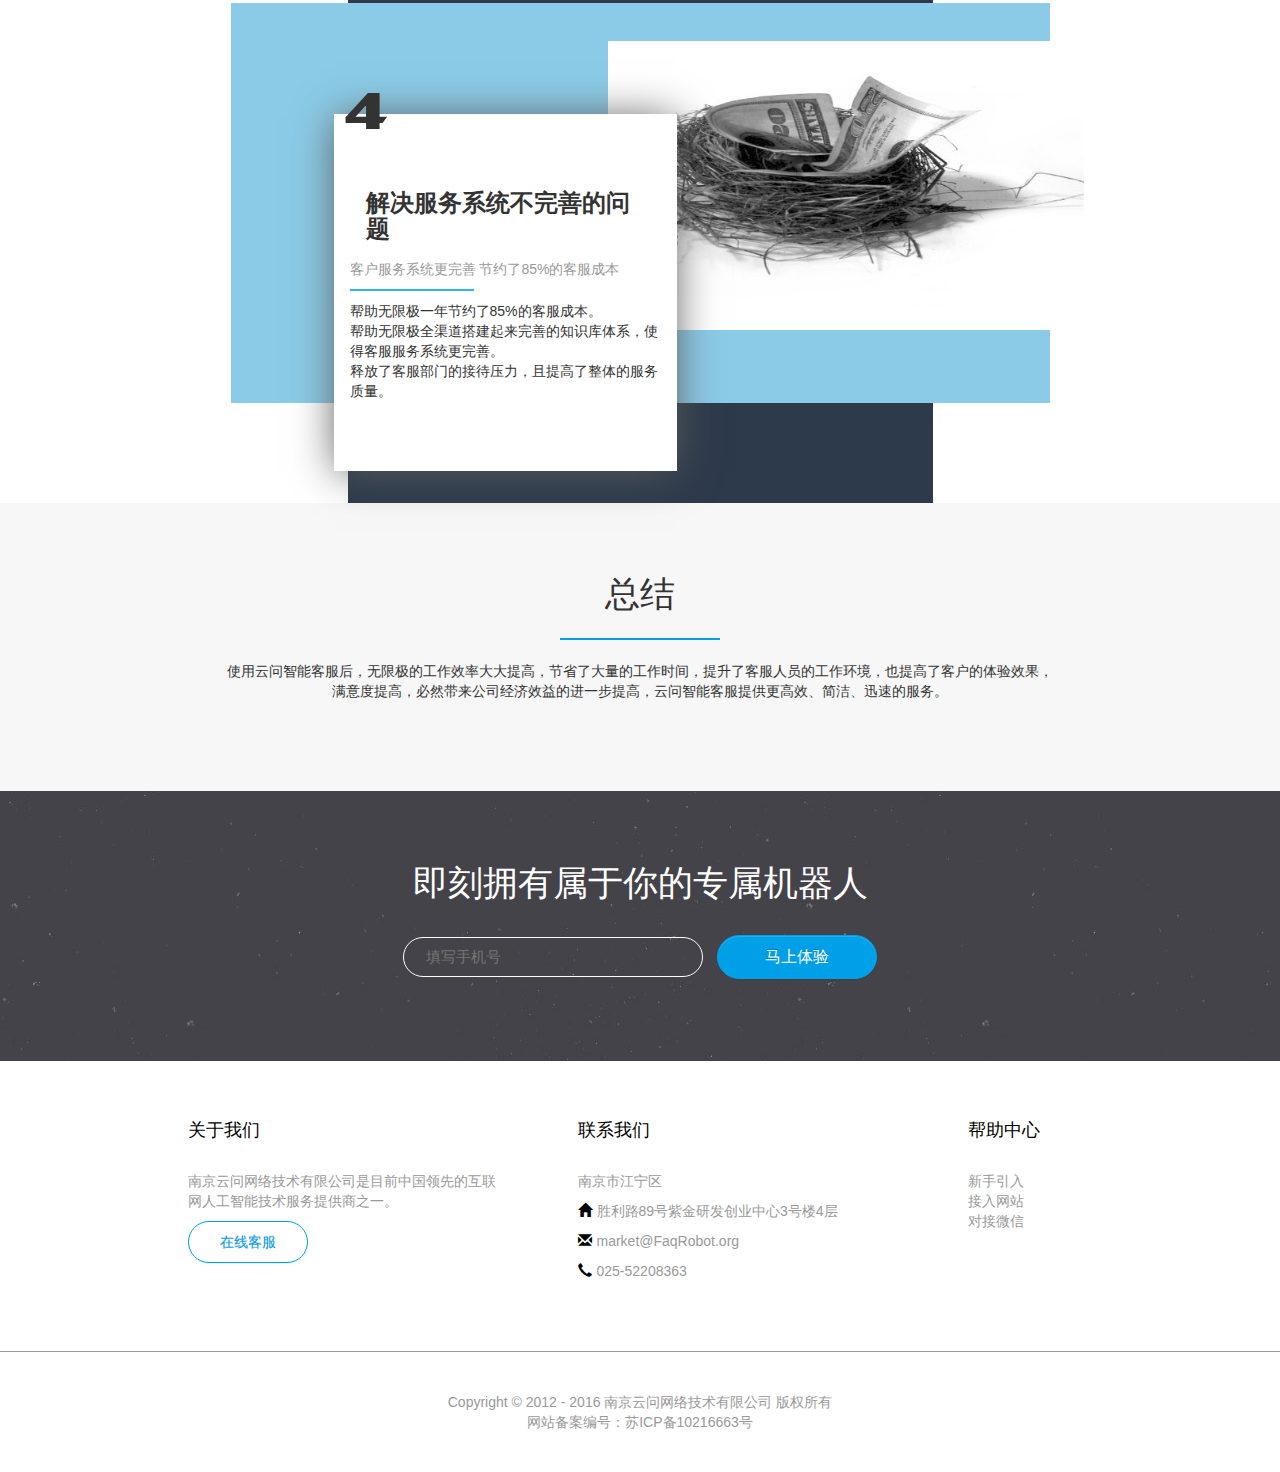
<file: iyunwen/backup/cases.html>
<!DOCTYPE html>
<html xmlns="http://www.w3.org/1999/xhtml" class="_cases">

<head>
	<meta http-equiv="Content-Type" content="text/html;charset=utf-8">
	<meta http-equiv="X-UA-Compatible" content="IE=EmulateIE10">
	<meta name="viewport" content="width=device-width,initial-scale=1,user-scalable=no">
	<meta name="renderer" content="webkit">
	<meta name="keywords" content="FAQ客服机器人,微信智能客服,智能客服机器人,智能问答,微信机器人,智能机器人,FAQ机器人,FAQ Robot,机器客服,智能问答机器人">
	<meta name="description" content="中国领先的智能问答机器人系统，为企业、政府机构网站、微信、APP等提供先进的智能客服机器人云服务与智能问答系统解决方案。">
	<link rel="shortcut icon" href="images/logo_min.png" type="/image/x-icon">
	<title>云问免费智能问答机器人</title>
	<link href="assets/bootstrap/css/bootstrap.min.css" rel="stylesheet">
	<link href="assets/bootstrap/css/bootstrap-theme.min.css" rel="stylesheet">
	<link href="css/application.css?ver=20161123" rel="stylesheet">
	<!--[if lt IE 9]>
			<link href="css/ie9.css?ver=20161121" rel="stylesheet">
		<![endif]-->
</head>

<body>
	<div class="header">
		<div class="navbar navbar-custom navbar-white">
			<div class="container-fluid">
				<div class="navbar-header">
					<button type="button" class="navbar-toggle collapsed" data-toggle="collapse" data-target="#navbar-collapse-1" aria-expanded="false">
						<span class="icon-bar"></span>
						<span class="icon-bar"></span>
						<span class="icon-bar"></span>
					</button>
					<a class="navbar-brand" href="#">
						<img alt="Brand" src="images/logo.png">
					</a>
				</div>
				<div class="collapse navbar-collapse" id="navbar-collapse-1">
					<ul class="nav navbar-nav navbar-right">
						<li class="under">
							<a href="http://www.iyunwen.com/index.html">首页</a>
						</li>
						<li class="under">
							<a href="http://www.iyunwen.com/iyunwen/new/chanpin.html">产品</a>
						</li>
						<li class="under">
							<a href="http://www.iyunwen.com/iyunwen/new/cases.html">客户案例</a>
						</li>
						<li class="under">
							<a href="http://www.iyunwen.com/iyunwen/new/about.html">关于我们</a>
						</li>
						<!--li class="under"><a href="#">云问之家</a></li-->
						<li>
							<button type="button" class="btn btn-primary navbar-btn m-l-5" onclick="location.href='https://v3.faqrobot.org/login.html'">登录</button>
						</li>
						<li>
							<button type="button" class="btn btn-white navbar-btn m-l-5" onclick="location.href='https://v3.faqrobot.org/register.html'">注册</button>
						</li>
					</ul>
				</div>
			</div>
		</div>
	</div>
	<div class="first-wrapper">
		<div class="page-header-bg-image"></div>
	</div>
	<div class="headnav">
		<div class="container">
			<div class="row">
				<div class="l0"></div>
			</div>
		</div>
	</div>
	<div class="profession">
		<div class="container">
			<div class="row">
				<h1 class="profession">行业解决方案</h1>
			</div>
			<div class="line"></div>
			<div class="profession-items row">
				<div class="profession-item col-md-3 col-sm-6 col-xs-12">
					<div class="nectar-flip-box" data-flip-direction="horizontal-to-left" data-h_text_align="center" data-v_text_align="center">
						<div class="flip-box-front" data-bg-overlay="true" data-text-color="light" style="background-image: url('images/cases_bg_1.jpg')">
							<div class="inner">
								<img src="images/cases_1.png" alt="电商">
								<p></p>
								<h3>电商</h3>
								<p></p>
							</div>
						</div>
						<div class="flip-box-back" data-bg-overlay="" data-text-color="light" style="background-color: #00A0EA; min-height: 200px; height: auto">
							<div class="inner">助力电商企业实现人工智能
								<br>减少客服压力，发掘潜在用户</div>
						</div>
					</div>
				</div>
				<div class="profession-item col-md-3 col-sm-6 col-xs-12">
					<div class="nectar-flip-box" data-flip-direction="horizontal-to-left" data-h_text_align="center" data-v_text_align="center">
						<div class="flip-box-front" data-bg-overlay="true" data-text-color="light" style="background-image: url('images/cases_bg_2.jpg')">
							<div class="inner">
								<img src="images/cases_2.png" alt="酒店">
								<p></p>
								<h3>酒店</h3>
								<p></p>
							</div>
						</div>
						<div class="flip-box-back" data-bg-overlay="" data-text-color="light" style="background-color: #00A0EA; min-height: 200px; height: auto">
							<div class="inner">贴心智能服务于酒店行业
								<br>助力智慧酒店发展</div>
						</div>
					</div>
				</div>
				<div class="profession-item col-md-3 col-sm-6 col-xs-12">
					<div class="nectar-flip-box" data-flip-direction="horizontal-to-left" data-h_text_align="center" data-v_text_align="center">
						<div class="flip-box-front" data-bg-overlay="true" data-text-color="light" style="background-image: url('images/cases_bg_3.jpg')">
							<div class="inner">
								<img src="images/cases_3.png" alt="金融">
								<p></p>
								<h3>金融</h3>
								<p></p>
							</div>
						</div>
						<div class="flip-box-back" data-bg-overlay="" data-text-color="light" style="background-color: #00A0EA; min-height: 200px; height: auto">
							<div class="inner">高弹性，高效性，高服务速度
								<br>助推金融业务创新</div>
						</div>
					</div>
				</div>
				<div class="profession-item col-md-3 col-sm-6 col-xs-12">
					<div class="nectar-flip-box" data-flip-direction="horizontal-to-left" data-h_text_align="center" data-v_text_align="center">
						<div class="flip-box-front" data-bg-overlay="true" data-text-color="light" style="background-image: url('images/cases_bg_4.jpg')">
							<div class="inner">
								<img src="images/cases_4.png" alt="医疗">
								<p></p>
								<h3>医疗</h3>
								<p></p>
							</div>
						</div>
						<div class="flip-box-back" data-bg-overlay="" data-text-color="light" style="background-color: #00A0EA; min-height: 200px; height: auto">
							<div class="inner">提高医疗服务效率
								<br>快速实现小病快就医</div>
						</div>
					</div>
				</div>
			</div>
			<div class="profession-items row">
				<div class="profession-item col-md-3 col-sm-6 col-xs-12">
					<div class="nectar-flip-box" data-flip-direction="horizontal-to-left" data-h_text_align="center" data-v_text_align="center">
						<div class="flip-box-front" data-bg-overlay="true" data-text-color="light" style="background-image: url('images/cases_bg_5.jpg')">
							<div class="inner">
								<img src="images/cases_5.png" alt="O2O">
								<p></p>
								<h3>O2O</h3>
								<p></p>
							</div>
						</div>
						<div class="flip-box-back" data-bg-overlay="" data-text-color="light" style="background-color: #00A0EA; min-height: 200px; height: auto">
							<div class="inner">结合各类O2O场景
								<br>提供客户服务与海量数据采集分析</div>
						</div>
					</div>
				</div>
				<div class="profession-item col-md-3 col-sm-6 col-xs-12">
					<div class="nectar-flip-box" data-flip-direction="horizontal-to-left" data-h_text_align="center" data-v_text_align="center">
						<div class="flip-box-front" data-bg-overlay="true" data-text-color="light" style="background-image: url('images/cases_bg_6.jpg')">
							<div class="inner">
								<img src="images/cases_6.png" alt="政务">
								<p></p>
								<h3>政务</h3>
								<p></p>
							</div>
						</div>
						<div class="flip-box-back" data-bg-overlay="" data-text-color="light" style="background-color: #00A0EA; min-height: 200px; height: auto">
							<div class="inner">打造智能型政府服务平台
								<br>带给用户“智慧政府”的全新感受</div>
						</div>
					</div>
				</div>
				<div class="profession-item col-md-3 col-sm-6 col-xs-12">
					<div class="nectar-flip-box" data-flip-direction="horizontal-to-left" data-h_text_align="center" data-v_text_align="center">
						<div class="flip-box-front" data-bg-overlay="true" data-text-color="light" style="background-image: url('images/cases_bg_7.jpg')">
							<div class="inner">
								<img src="images/cases_7.png" alt="游戏">
								<p></p>
								<h3>游戏</h3>
								<p></p>
							</div>
						</div>
						<div class="flip-box-back" data-bg-overlay="" data-text-color="light" style="background-color: #00A0EA; min-height: 200px; height: auto">
							<div class="inner">游戏攻略，游戏助手
								<br>快速助力游戏企业发展</div>
						</div>
					</div>
				</div>
				<div class="profession-item col-md-3 col-sm-6 col-xs-12">
					<div class="nectar-flip-box" data-flip-direction="horizontal-to-left" data-h_text_align="center" data-v_text_align="center">
						<div class="flip-box-front" data-bg-overlay="true" data-text-color="light" style="background-image: url('images/cases_bg_8.jpg')">
							<div class="inner">
								<img src="images/cases_8.png" alt="教育">
								<p></p>
								<h3>教育</h3>
								<p></p>
							</div>
						</div>
						<div class="flip-box-back" data-bg-overlay="" data-text-color="light" style="background-color: #00A0EA; min-height: 200px; height: auto">
							<div class="inner">智能学习，智能教育
								<br>在家实现一站式教育</div>
						</div>
					</div>
				</div>
			</div>
		</div>
	</div>
	<div class="cases">
		<div class="first-line">
			<div class="first-line-title">
				<h1>行业案例</h1>
			</div>
			<div class="line"></div>
			<div class="first-line-description">
				<p>云问科技支持客服人员进行售前咨询、售后服务，支持不同渠道客户，如企业热线、邮件、网页端、移动端、微信、
					<br>微博等，全程跟进客户，收集客户信息，提供个性化服务。并且支持工单流转，不同部门协同服务客户，
					<br>提升客户服务体验，从而提升企业客户留存率。</p>
			</div>
			<div class="case-items container">
				<div class="case-item">
					<a class="case-href" href="javascript:;" sid="0">
						<img src="images/documentation_1.png" alt="海南省政府">
					</a>
				</div>
				<div class="case-item">
					<a class="case-href case-href-active" href="javascript:;" sid="1">
						<img src="images/documentation_2.png" alt="无限极">
					</a>
				</div>
				<div class="case-item">
					<a class="case-href" href="javascript:;" sid="2">
						<img src="images/documentation_3.png" alt="当当">
					</a>
				</div>
				<div class="case-item">
					<a class="case-href" href="javascript:;" sid="3">
						<img src="images/documentation_4.png" alt="如家">
					</a>
				</div>
				<div class="case-item">
					<a class="case-href" href="javascript:;" sid="4">
						<img src="images/documentation_5.png" alt="猪八戒">
					</a>
				</div>
			</div>
		</div>
		<div class="cc hidden">
			<div class="cases-wrapper container">
				<div class="case-bg"></div>
				<div class="case-block">
					<div class="case-text" style="left: -45px;top: -15px">
						<h1 class="case-number">1</h1>
						<h1 class="case-title">人机结合</h1>
						<p class="case-subtitle">全新感受</p>
						<div class="line-break"></div>
						<p class="case-content">海南省人民政府机器人小助手为其政务服务中心提供可控的、可衡量、全天候的、人机互动的智能服务平台，以公共服务、公众互动、政务公开为主，提升网上服务质量，通过新技术应用带给用户“智慧政府”的新感受。</p>
					</div>
					<div class="case-img" style="right: 57px;top: 40px">
						<img src="images/gov-case-1.jpg" alt="海南省政府">
					</div>
				</div>
			</div>
			<div class="cases-wrapper container">
				<div class="case-bg"></div>
				<div class="case-block" style="background-color: #2FADE8">
					<div class="case-text" style="left: 103px;top: 111px;z-index: 6;width: 42%">
						<h1 class="case-number">2</h1>
						<h1 class="case-title">便民查询</h1>
						<p class="case-subtitle">快速响应</p>
						<div class="line-break"></div>
						<p class="case-content">定制对接，与政务审批业务数据系统对接，可直接通过智能问答机器人高效地查询办理指南、办理结果等信息，显著提高站点用户体验和服务效率。</p>
					</div>
					<div class="case-img" style="width: 58%;right: -34px;top: 38px">
						<img src="images/gov-case-2.jpg" alt="海南省政府">
					</div>
				</div>
			</div>
			<div class="cases-wrapper container">
				<div class="case-bg"></div>
				<div class="case-block" style="background-color: #5AB5E1">
					<div class="case-text" style="left: -45px;top: -15px">
						<h1 class="case-number">3</h1>
						<h1 class="case-title">深入业务流程</h1>
						<p class="case-subtitle">解决多数问题</p>
						<div class="line-break"></div>
						<p class="case-content">海南省政务智能服务平台通过对政务服务业务流程的深入理解，归纳出常见的业务知识，构建并优化专属的智能问答机器人的知识库，并通过机器人后期的智能学习，可以准确地回答与其业务相关的大部分常见问题。</p>
					</div>
					<div class="case-img" style="right: 57px;top: 40px">
						<img src="images/gov-case-3.jpg" alt="海南省政府">
					</div>
				</div>
			</div>
			<div class="cases-wrapper container">
				<div class="case-bg"></div>
				<div class="case-block" style="background-color: #8BCBE7">
					<div class="case-text" style="left: 103px;top: 111px;z-index: 6;width: 42%">
						<h1 class="case-number">4</h1>
						<h1 class="case-title">专业水准</h1>
						<p class="case-subtitle">高超体验</p>
						<div class="line-break"></div>
						<p class="case-content">海南省人民政府机器人小助手的定制化设计，切合海南省人民政务自身需求与风格外，办事小助手还能引导访客找到自己需要的答案，结合业务与人工客服平台来更好服务访客。</p>
					</div>
					<div class="case-img" style="width: 58%;right: -34px;top: 38px">
						<img src="images/gov-case-4.jpg" alt="海南省政府">
					</div>
				</div>
			</div>
			<div class="summary">
				<div>
					<h1>总结</h1>
				</div>
				<div class="line"></div>
				<div>
					<p>360商城与智能机器人小安的结合，使得接待与处理客户咨询的速率大大提高，为运营客服部的同事减少了许多工作量的同时，也获得访客极强体验感与欢迎度。</p>
				</div>
			</div>
		</div>
		<div class="cc">
			<div class="cases-wrapper container">
				<div class="case-bg"></div>
				<div class="case-block">
					<div class="case-text" style="left: -45px;top: -15px">
						<h1 class="case-number">1</h1>
						<h1 class="case-title">解决客户部门成本问题</h1>
						<p class="case-subtitle">来访客户数量巨大 导致客服部门费用居高不下</p>
						<div class="line-break"></div>
						<p class="case-content">来访客户的数量巨大，导致客服不堪重负。
							<br>不断的扩充客服部门，导致客服部门的费用居高不下。
							<br>客服人员的业务能力存在差异，不能保证给用户提供最佳的服务。</p>
					</div>
					<div class="case-img" style="right: 57px;top: 40px">
						<img src="images/infinite-case-1.jpg" alt="无限极">
					</div>
				</div>
			</div>
			<div class="cases-wrapper container">
				<div class="case-bg"></div>
				<div class="case-block" style="background-color: #2FADE8">
					<div class="case-text" style="left: 103px;top: 111px;z-index: 6;width: 42%">
						<h1 class="case-number">2</h1>
						<h1 class="case-title">解决重复性问题</h1>
						<p class="case-subtitle">解决重复性问题 让在线客服接待时效率更高</p>
						<div class="line-break"></div>
						<p class="case-content">机器人接待客户，解决重复性问题，转人工之后的问题更有针对性。
							<br>人工客服工作台结合机器人，让在线客服在接待的时候的效率更高。
							<br>通过后台的智能学习帮助无限极快速积累知识库。</p>
					</div>
					<div class="case-img" style="width: 58%;right: -34px;top: 38px">
						<img src="images/infinite-case-2.jpg" alt="无限极">
					</div>
				</div>
			</div>
			<div class="cases-wrapper container">
				<div class="case-bg"></div>
				<div class="case-block" style="background-color: #5AB5E1">
					<div class="case-text" style="left: -45px;top: -15px">
						<h1 class="case-number">3</h1>
						<h1 class="case-title">解决来访客户无法定位问题</h1>
						<p class="case-subtitle">来访者数据无法定位到 客户留存率得不到提高</p>
						<div class="line-break"></div>
						<p class="case-content">来访客户数据，实时保存进行分析。
							<br>7*24小时客服时刻服务客户，实时帮助客户解决问题。
							<br>根据客户行为，智能推荐商品。</p>
					</div>
					<div class="case-img" style="right: 57px;top: 40px">
						<img src="images/infinite-case-3.jpg" alt="无限极">
					</div>
				</div>
			</div>
			<div class="cases-wrapper container">
				<div class="case-bg"></div>
				<div class="case-block" style="background-color: #8BCBE7">
					<div class="case-text" style="left: 103px;top: 111px;z-index: 6;width: 42%">
						<h1 class="case-number">4</h1>
						<h1 class="case-title">解决服务系统不完善的问题</h1>
						<p class="case-subtitle">客户服务系统更完善 节约了85%的客服成本</p>
						<div class="line-break"></div>
						<p class="case-content">帮助无限极一年节约了85%的客服成本。
							<br>帮助无限极全渠道搭建起来完善的知识库体系，使得客服服务系统更完善。
							<br>释放了客服部门的接待压力，且提高了整体的服务质量。</p>
					</div>
					<div class="case-img" style="width: 58%;right: -34px;top: 38px">
						<img src="images/infinite-case-4.jpg" alt="无限极">
					</div>
				</div>
			</div>
			<div class="summary">
				<div>
					<h1>总结</h1>
				</div>
				<div class="line"></div>
				<div>
					<p>使用云问智能客服后，无限极的工作效率大大提高，节省了大量的工作时间，提升了客服人员的工作环境，也提高了客户的体验效果，
						<br>满意度提高，必然带来公司经济效益的进一步提高，云问智能客服提供更高效、简洁、迅速的服务。</p>
				</div>
			</div>
		</div>
		<div class="cc hidden">
			<div class="cases-wrapper container">
				<div class="case-bg"></div>
				<div class="case-block">
					<div class="case-text" style="left: -45px;top: -15px">
						<h1 class="case-number">1</h1>
						<h1 class="case-title">多渠道交互，访客咨询量庞大</h1>
						<p class="case-subtitle">支持多渠道对接，及时响应客户问答</p>
						<div class="line-break"></div>
						<p class="case-content">智能小当家可以对接多个渠道：网页、APP、微信、微博、H5以及电商自有系统地对接。
							<br>后台管理简便，身子可以设置机器人对不同渠道给出不同回复，一个问题多种答案，机器人更为人性化。</p>
					</div>
					<div class="case-img" style="right: 57px;top: 40px">
						<img src="images/dangdang-case-1.jpg" alt="当当网">
					</div>
				</div>
			</div>
			<div class="cases-wrapper container">
				<div class="case-bg"></div>
				<div class="case-block" style="background-color: #2FADE8">
					<div class="case-text" style="left: 103px;top: 111px;z-index: 6;width: 42%">
						<h1 class="case-number">2</h1>
						<h1 class="case-title">统计工作困难，报表总结工作量大</h1>
						<p class="case-subtitle">健全的报表功能，支持切合化定制</p>
						<div class="line-break"></div>
						<p class="case-content">小当家机器人具备完整的统计与汇总分析功能，并且能够进行大数据运算，给出用户想要的数据报表。
							<br>根据商家需要，可支持需求性完善。</p>
					</div>
					<div class="case-img" style="width: 58%;right: -34px;top: 38px">
						<img src="images/dangdang-case-2.jpg" alt="当当网">
					</div>
				</div>
			</div>
			<div class="cases-wrapper container">
				<div class="case-bg"></div>
				<div class="case-block" style="background-color: #5AB5E1">
					<div class="case-text" style="left: -45px;top: -15px">
						<h1 class="case-number">3</h1>
						<h1 class="case-title">知识点繁多</h1>
						<p class="case-subtitle">客服平台维护困难</p>
						<div class="line-break"></div>
						<p class="case-content">当当作为知名综合性网购商城,提供货到付款和各类线上支付手段,
							<br>涵盖图书、服装、童书、百货、电子书等品类有百万种商品，对于工作内容整理，查询，维护都造成不小的压力。</p>
					</div>
					<div class="case-img" style="right: 57px;top: 40px">
						<img src="images/dangdang-case-3.jpg" alt="当当网">
					</div>
				</div>
			</div>
			<div class="cases-wrapper container">
				<div class="case-bg"></div>
				<div class="case-block" style="background-color: #8BCBE7">
					<div class="case-text" style="left: 103px;top: 111px;z-index: 6;width: 42%">
						<h1 class="case-number">4</h1>
						<h1 class="case-title">科学的知识库维护</h1>
						<p class="case-subtitle">专属客服内部机器人</p>
						<div class="line-break"></div>
						<p class="case-content">机器人小当家可以建立多个知识库，分别为访客与客服提供可智能学习的机器人。
							<br>做到快捷、方便地查询沟通服务，简单、高效地搭建与维护后台内容。</p>
					</div>
					<div class="case-img" style="width: 58%;right: -34px;top: 38px">
						<img src="images/dangdang-case-4.jpg" alt="当当网">
					</div>
				</div>
			</div>
			<div class="summary">
				<div>
					<h1>总结</h1>
				</div>
				<div class="line"></div>
				<div>
					<p>客服机器人小当家在节假活动中为当当咨询，持续地工作，减轻特殊日子里客服的工作压力，
						<br>小当家能够回复客户90%的常规问题，减少75%的客服工作量，大大提高了访客问题解决效率。</p>
				</div>
			</div>
		</div>
		<div class="cc hidden">
			<div class="cases-wrapper container">
				<div class="case-bg"></div>
				<div class="case-block">
					<div class="case-text" style="left: -45px;top: -15px">
						<h1 class="case-number">1</h1>
						<h1 class="case-title">“小如”助力品牌形象</h1>
						<p class="case-subtitle">成功塑造智慧客服“小如”，提升如家酒店集团品牌形象</p>
						<div class="line-break"></div>
						<p class="case-content">“小如”的诞生助力如家树立了智慧服务的形象。同时，结合营销活动与机器人互动的特点，小如已经深入如家酒店集团的每次活动中，完全由小如担任接待指引，问题答疑等工作，漂亮的完成每次活动任务，取得了极好的会员增长效果。</p>
					</div>
					<div class="case-img" style="right: 57px;top: 40px">
						<img src="images/homeinn-case-1.jpg" alt="如家">
					</div>
				</div>
			</div>
			<div class="cases-wrapper container">
				<div class="case-bg"></div>
				<div class="case-block" style="background-color: #2FADE8">
					<div class="case-text" style="left: 103px;top: 111px;z-index: 6;width: 42%">
						<h1 class="case-number">2</h1>
						<h1 class="case-title">智能机器人全渠道覆盖</h1>
						<p class="case-subtitle">如家网页、微信、APP全渠道智能客服机器人“微客小如”</p>
						<div class="line-break"></div>
						<p class="case-content">“小如”是全国酒店业首个客服机器人，为宾客解答集团旗下所有品牌酒店的各类业务问题，涉及会员权益、酒店及客房服务、预订入住、储值支付、集团介绍、售后服务、各类活动等知识点。</p>
					</div>
					<div class="case-img" style="width: 58%;right: -34px;top: 38px">
						<img src="images/homeinn-case-2.jpg" alt="如家">
					</div>
				</div>
			</div>
			<div class="cases-wrapper container">
				<div class="case-bg"></div>
				<div class="case-block" style="background-color: #5AB5E1">
					<div class="case-text" style="left: -45px;top: -15px">
						<h1 class="case-number">3</h1>
						<h1 class="case-title">全能小如带来智慧服务</h1>
						<p class="case-subtitle">智慧的小如，酒店问题、会员信息全解答</p>
						<div class="line-break"></div>
						<p class="case-content">“小如” 可以回答关于如家酒店集团95%以上的常见业务问题了，平均在1毫秒内给出你想要的回答。值得特别指出的是，宾客不仅可以在如家微信服务平台上查找酒店、预订酒店、查询积分，还可以通过“小如”直接向酒店提出投诉建议。</p>
					</div>
					<div class="case-img" style="right: 57px;top: 40px">
						<img src="images/homeinn-case-3.jpg" alt="如家">
					</div>
				</div>
			</div>
			<div class="cases-wrapper container">
				<div class="case-bg"></div>
				<div class="case-block" style="background-color: #8BCBE7">
					<div class="case-text" style="left: 103px;top: 111px;z-index: 6;width: 42%">
						<h1 class="case-number">4</h1>
						<h1 class="case-title">节省大量客服相关成本的投入</h1>
						<p class="case-subtitle">减少如家酒店集团客服部门的大量资金投入，助力其他部门的智慧服务</p>
						<div class="line-break"></div>
						<p class="case-content">智能客服机器人上线4个多月，接待人数超110万人，回答问题 超过300万次。如果全部依靠人工，将增加至少50名客服人员。并且，小如支持24小时不间断服务，其回答解决率高达95%以上。</p>
					</div>
					<div class="case-img" style="width: 58%;right: -34px;top: 38px">
						<img src="images/homeinn-case-4.jpg" alt="如家">
					</div>
				</div>
			</div>
			<div class="summary">
				<div>
					<h1>总结</h1>
				</div>
				<div class="line"></div>
				<div>
					<p>酒店连锁企业如家酒店集团，作为“传统”业进军移动服务领域的代表，大胆探索微信商业化模式，机器人“微客小如”在连锁酒店行业首创微信智能服务体验。
						<br>通过网页、微信等各个平台为宾客提供客服咨询应用的解决方案，此举开创了连锁酒店行业咨询服务新纪元。</p>
				</div>
			</div>
		</div>
		<div class="cc hidden">
			<div class="cases-wrapper container">
				<div class="case-bg"></div>
				<div class="case-block">
					<div class="case-text" style="left: -45px;top: -15px">
						<h1 class="case-number">1</h1>
						<h1 class="case-title">智慧客服“猪小戒”</h1>
						<p class="case-subtitle">“猪小戒”为所有用户提供智慧服务</p>
						<div class="line-break"></div>
						<p class="case-content">他是法力无边的猪八戒小机器人，交易过程中的各种问题找他准没错。
							<br>他的反应比大师兄还快，24小时全年无休比沙悟净还勤劳。</p>
					</div>
					<div class="case-img" style="right: 57px;top: 40px">
						<img src="images/zbj-case-1.jpg" alt="猪八戒">
					</div>
				</div>
			</div>
			<div class="cases-wrapper container">
				<div class="case-bg"></div>
				<div class="case-block" style="background-color: #2FADE8">
					<div class="case-text" style="left: 103px;top: 111px;z-index: 6;width: 42%">
						<h1 class="case-number">2</h1>
						<h1 class="case-title">“猪小戒”智能推荐相关问题</h1>
						<p class="case-subtitle">智能推荐用户其它关心问题，便捷又贴心</p>
						<div class="line-break"></div>
						<p class="case-content">系统能够在回答用户问题后，根据机器学习算法推荐其它用户关心过的相关问题。
							<br>不仅引导猪八戒网用户进一步了解业务，更为用户提供了个性化精准服务。</p>
					</div>
					<div class="case-img" style="width: 58%;right: -34px;top: 38px">
						<img src="images/zbj-case-2.jpg" alt="猪八戒">
					</div>
				</div>
			</div>
			<div class="cases-wrapper container">
				<div class="case-bg"></div>
				<div class="case-block" style="background-color: #5AB5E1">
					<div class="case-text" style="left: -45px;top: -15px">
						<h1 class="case-number">3</h1>
						<h1 class="case-title">机器客服与人工客服协同工作</h1>
						<p class="case-subtitle">人工客服工作更省力，回复术语更专业</p>
						<div class="line-break"></div>
						<p class="case-content">客服回答用户问题时，可以智能调用机器人语义搜索能力，大大缩短客服知识响应时间。
							<br>结合人工客服与智能机器人的优势之处，人工智能更能进一步补充人工的不足，大大提升猪八戒网用户的服务体验。</p>
					</div>
					<div class="case-img" style="right: 57px;top: 40px">
						<img src="images/zbj-case-3.jpg" alt="猪八戒">
					</div>
				</div>
			</div>
			<div class="cases-wrapper container">
				<div class="case-bg"></div>
				<div class="case-block" style="background-color: #8BCBE7">
					<div class="case-text" style="left: 103px;top: 111px;z-index: 6;width: 42%">
						<h1 class="case-number">4</h1>
						<h1 class="case-title">深度的数据分析报表</h1>
						<p class="case-subtitle">最便捷地对交互中的大数据进行分析</p>
						<div class="line-break"></div>
						<p class="case-content">机器人可以主动搜集猪八戒网的个性数据，通过访客分析、问答分析、热点分析可以更贴近准确的了解到访客最关心的是什么，最需要的是什么，让营销活动做到更加精准。</p>
					</div>
					<div class="case-img" style="width: 58%;right: -34px;top: 38px">
						<img src="images/zbj-case-4.jpg" alt="猪八戒">
					</div>
				</div>
			</div>
			<div class="summary">
				<div>
					<h1>总结</h1>
				</div>
				<div class="line"></div>
				<div>
					<p>猪八戒网站与云问机器人合作推出智能客服“猪小戒”，为所有服务商提供智能问答服务。云问根据其特定需求，量身定制的功能满足其多项需求。
						<br>“猪小戒”上线后每天解决近万次问答，为人工客服解决大量重复工作的同时，最大化的提高用户体验度以及后台系统的使用舒适度。</p>
				</div>
			</div>
		</div>
	</div>
	<div class="registerbar">
		<div class="container">
			<h1>即刻拥有属于你的专属机器人</h1>
			<form id="fixform" action="http://v3.faqrobot.org/register.html" method="GET">
				<input type="text" name="telNum" placeholder="填写手机号">
				<button class="btn btn-primary">马上体验</button>
			</form>
		</div>
	</div>
	<div class="footer">
		<div class="container">
			<div class="row">
				<div class="col-xs-6 col-sm-6 col-md-4 col-md-offset-1">
					<div class="inner">
						<h5>关于我们</h5>
						<p>南京云问网络技术有限公司是目前中国领先的互联网人工智能技术服务提供商之一。</p>
						<a href="http://wpa.qq.com/msgrd?v=3&amp;uin=630406961&amp;site=qq&amp;menu=yes"
						 class="btn btn-default" target="_blank">在线客服</a>
					</div>
				</div>
				<div class="col-xs-6 col-sm-6 col-md-4">
					<div class="inner">
						<h5>联系我们</h5>
						<ul>
							<li>
								<p>南京市江宁区</p>
							</li>
							<li>
								<p>
									<i class="glyphicon glyphicon-home"></i>胜利路89号紫金研发创业中心3号楼4层</p>
							</li>
							<li>
								<p>
									<i class="glyphicon glyphicon-envelope"></i>market@FaqRobot.org</p>
							</li>
							<li>
								<p>
									<i class="glyphicon glyphicon-earphone"></i>025-52208363</p>
							</li>
						</ul>
					</div>
				</div>
				<!-- <div class="col-xs-6 col-sm-6 col-md-3">
					<div class="inner">
						<h5>付费版本</h5>
						<ul>
							<li>
								<a href="http://www.faqrobot.org/prices/index.html" target="_blank">商用版本</a>
							</li>
							<li>
								<a href="http://www.faqrobot.org/prices/index.html" target="_blank">高级版本</a>
							</li>
							<li>
								<a href="http://www.faqrobot.org/prices/index.html" target="_blank">专业版本</a>
							</li>
						</ul>
					</div>
				</div> -->
				<div class="col-xs-6 col-sm-6 col-md-3">
					<div class="inner">
						<h5>帮助中心</h5>
						<ul>
							<li>
								<a href="http://www.faqrobot.org/devdoc/helpDocument.html" target="_blank">新手引入</a>
							</li>
							<li>
								<a href="http://www.faqrobot.org/devdoc/helpDocument.html" target="_blank">接入网站</a>
							</li>
							<li>
								<a href="http://www.faqrobot.org/devdoc/helpDocument.html" target="_blank">对接微信</a>
							</li>
						</ul>
					</div>
				</div>
			</div>
		</div>
		<div class="copyright">
			<div class="yunwen p-t-40 p-b-40">Copyright © 2012 - 2016 南京云问网络技术有限公司 版权所有
				<br>
				<a href="http://www.miitbeian.gov.cn" target="_blank">网站备案编号：苏ICP备10216663号</a>
			</div>
		</div>
	</div>
	<script type="text/javascript" src="assets/jquery/jquery.min.js"></script>
	<script type="text/javascript" src="assets/jquery/jquery.goup.min.js"></script>
	<script type="text/javascript" src="assets/jquery/jquery.placeholder.min.js"></script>
	<script type="text/javascript" src="assets/bootstrap/js/bootstrap.min.js"></script>
	<!--[if lt IE 9]>
			<script src="assets/crossbrowserjs/html5shiv.js"></script>
			<script src="assets/crossbrowserjs/respond.min.js"></script>
			<script src="assets/crossbrowserjs/excanvas.min.js"></script>
		<![endif]-->
	<script type="text/javascript" src="js/cases.min.js"></script>
	<script type="text/javascript" src="/minichat/js/minichat.js" sysNum="1000000"></script>
</body>

</html>
</file>
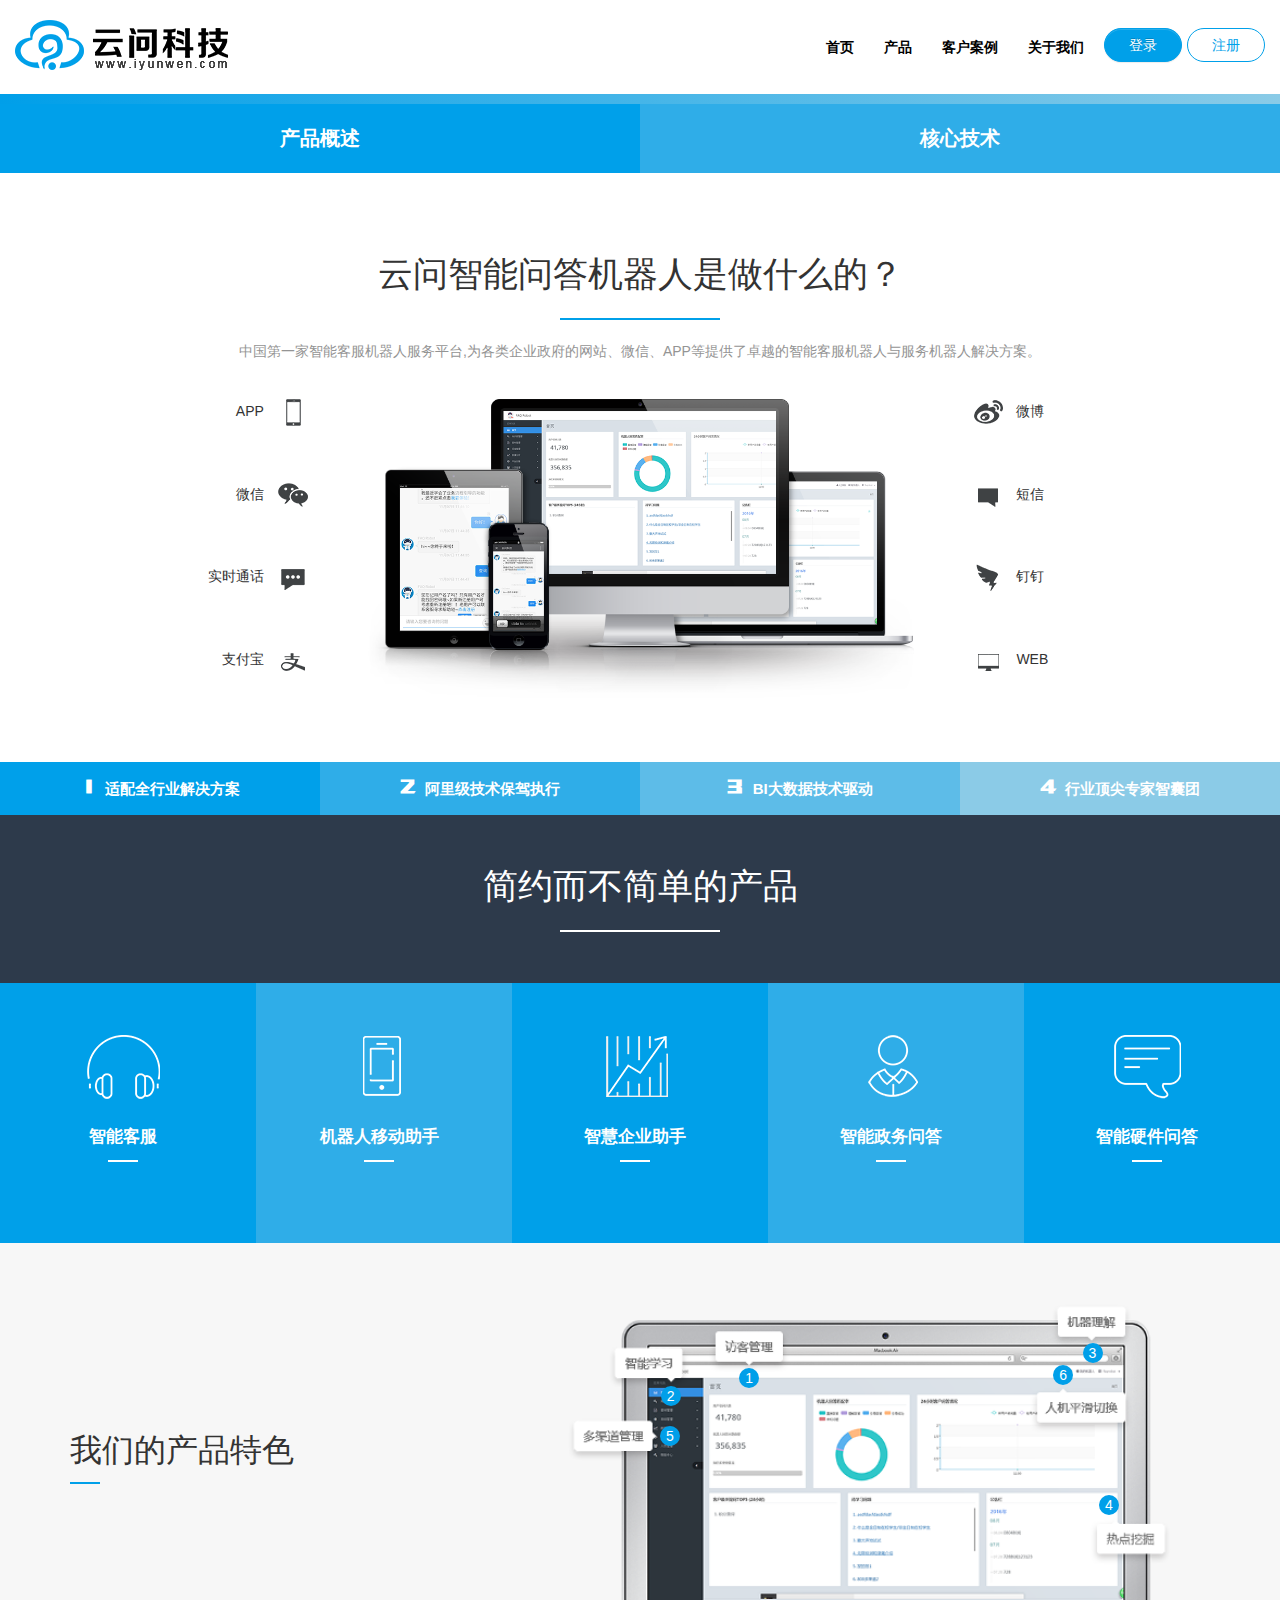
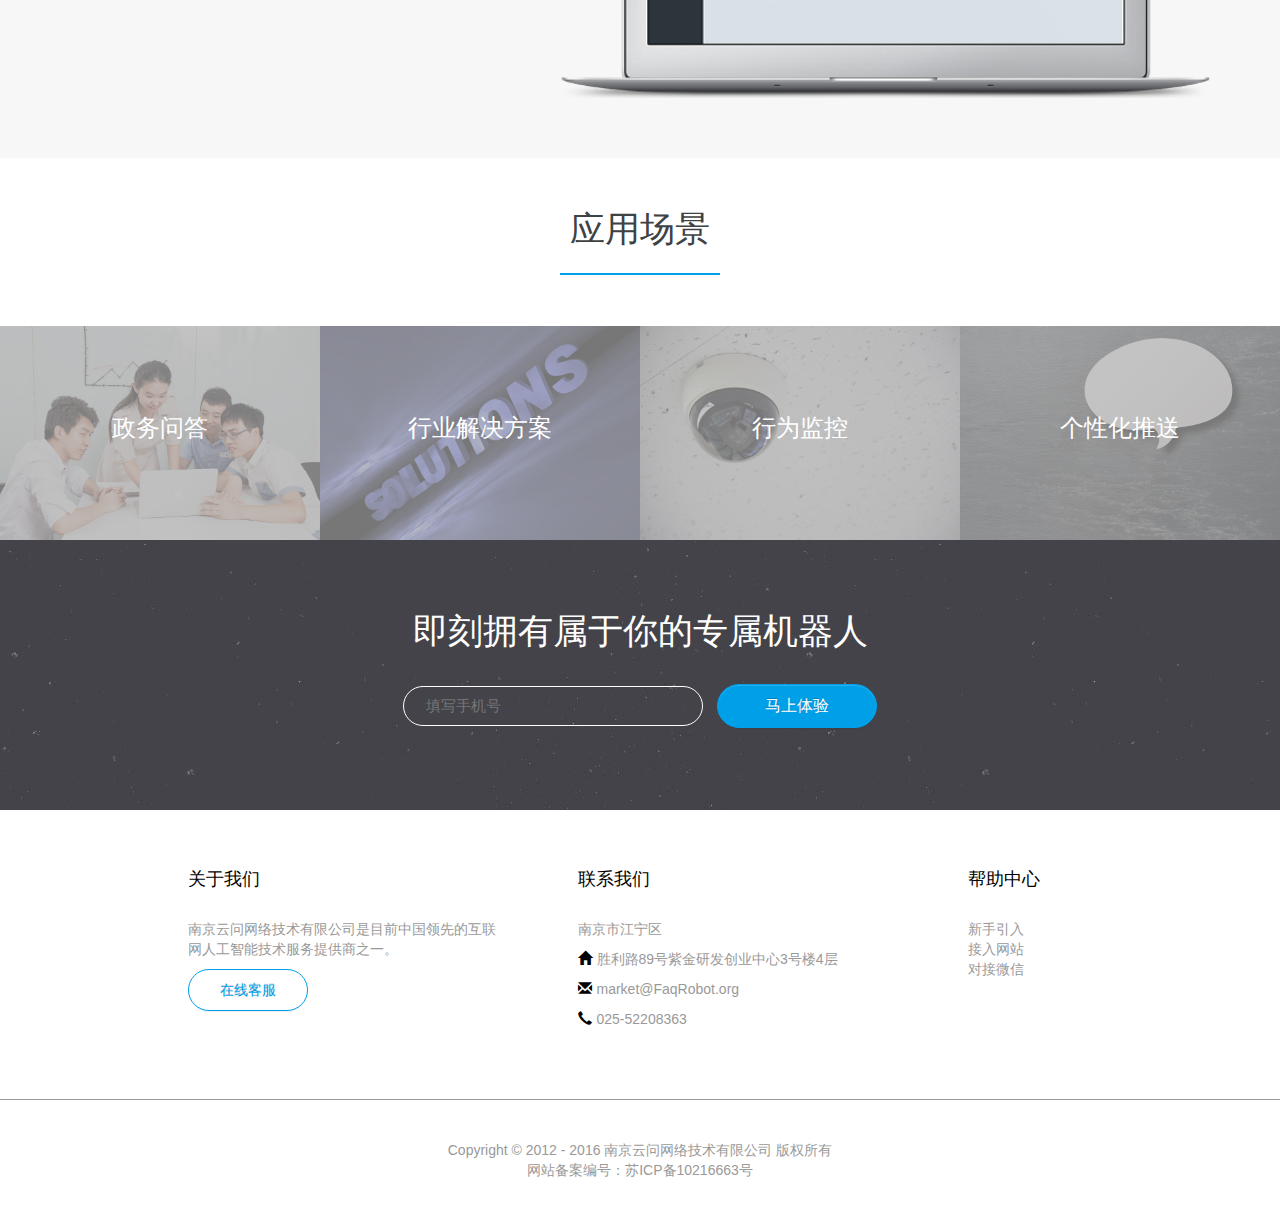
<file: iyunwen/backup/chanpin.html>
<!DOCTYPE html>
<html xmlns="http://www.w3.org/1999/xhtml" class="_product">

<head>
	<meta http-equiv="Content-Type" content="text/html;charset=utf-8">
	<meta http-equiv="X-UA-Compatible" content="IE=EmulateIE10">
	<meta name="viewport" content="width=device-width,initial-scale=1,user-scalable=no">
	<meta name="renderer" content="webkit">
	<meta name="keywords" content="FAQ客服机器人,微信智能客服,智能客服机器人,智能问答,微信机器人,智能机器人,FAQ机器人,FAQ Robot,机器客服,智能问答机器人">
	<meta name="description" content="中国领先的智能问答机器人系统，为企业、政府机构网站、微信、APP等提供先进的智能客服机器人云服务与智能问答系统解决方案。">
	<link rel="shortcut icon" href="images/logo_min.png" type="/image/x-icon">
	<title>云问免费智能问答机器人</title>
	<link href="assets/bootstrap/css/bootstrap.min.css" rel="stylesheet">
	<link href="assets/bootstrap/css/bootstrap-theme.min.css" rel="stylesheet">
	<link href="css/application.css?ver=20161121" rel="stylesheet">
</head>
<style>
.animated-row .item{
    float: left;
}
</style>
<body>
	<div class="header">
		<div class="navbar navbar-custom navbar-white">
			<div class="container-fluid">
				<div class="navbar-header">
					<button type="button" class="navbar-toggle collapsed" data-toggle="collapse" data-target="#navbar-collapse-1" aria-expanded="false">
						<span class="icon-bar"></span>
						<span class="icon-bar"></span>
						<span class="icon-bar"></span>
					</button>
					<a class="navbar-brand" href="#">
						<img alt="Brand" src="/iyunwen/new/images/logo.png">
					</a>
				</div>
				<div class="collapse navbar-collapse" id="navbar-collapse-1">
					<ul class="nav navbar-nav navbar-right">
						<li class="under">
							<a href="http://www.iyunwen.com/index.html">首页</a>
						</li>
						<li class="under">
							<a href="http://www.iyunwen.com/iyunwen/new/chanpin.html">产品</a>
						</li>
						<li class="under">
							<a href="http://www.iyunwen.com/iyunwen/new/cases.html">客户案例</a>
						</li>
						<li class="under">
							<a href="http://www.iyunwen.com/iyunwen/new/about.html">关于我们</a>
						</li>
						<!--li class="under"><a href="#">云问之家</a></li-->
						<li>
							<button type="button" class="btn btn-primary navbar-btn m-l-5" onclick="location.href='https://v3.faqrobot.org/login.html'">登录</button>
						</li>
						<li>
							<button type="button" class="btn btn-white navbar-btn m-l-5" onclick="location.href='https://v3.faqrobot.org/register.html'">注册</button>
						</li>
					</ul>
				</div>
			</div>
		</div>
	</div>
	<div class="first-wrapper">
		<div class="page-header-bg-image"></div>
	</div>
	<div class="headnav">
		<div class="container">
			<div class="row">
				<div class="l0"></div>
				<div class="col-md-6 col-sm-6 col-xs-6 l1">
					<span>产品概述</span>
				</div>
				<div class="col-md-6 col-sm-6 col-xs-6 l2">
					<span>核心技术</span>
				</div>
			</div>
		</div>
	</div>
	<div id="product-summary">
		<div class="what">
			<div class="container">
				<div class="row">
					<h1>云问智能问答机器人是做什么的？</h1>
				</div>
				<div class="line"></div>
				<div class="row">
					<p>中国第一家智能客服机器人服务平台,为各类企业政府的网站、微信、APP等提供了卓越的智能客服机器人与服务机器人解决方案。</p>
				</div>
				<div class="what-items row">
					<div class="what-item-left col-md-3 col-sm-3 col-xs-12">
						<div class="icon col-md-12 col-sm-12 col-xs-3">
							<span>APP</span>
							<img src="images/icon-left-1.png" alt="APP">
						</div>
						<div class="icon col-md-12 col-sm-12 col-xs-3">
							<span>微信</span>
							<img src="images/icon-left-2.png" alt="微信">
						</div>
						<div class="icon col-md-12 col-sm-12 col-xs-3">
							<span>实时通话</span>
							<img src="images/icon-left-3.png" alt="实时通话">
						</div>
						<div class="icon col-md-12 col-sm-12 col-xs-3">
							<span>支付宝</span>
							<img src="images/icon-left-4.png" alt="支付宝">
						</div>
					</div>
					<div class="what-item col-md-6 col-sm-6 col-xs-12">
						<img src="images/product.png" alt="产品概述" id="product-img">
					</div>
					<div class="what-item-right col-md-3 col-sm-3 col-xs-12">
						<div class="icon col-md-12 col-sm-12 col-xs-3">
							<img src="images/icon-right-1.png" alt="微博">
							<span>微博</span>
						</div>
						<div class="icon col-md-12 col-sm-12 col-xs-3">
							<img src="images/icon-right-2.png" alt="短信">
							<span>短信</span>
						</div>
						<div class="icon col-md-12 col-sm-12 col-xs-3">
							<img src="images/icon-right-3.png" alt="钉钉">
							<span>钉钉</span>
						</div>
						<div class="icon col-md-12 col-sm-12 col-xs-3">
							<img src="images/icon-right-4.png" alt="WEB">
							<span>WEB</span>
						</div>
					</div>
				</div>
			</div>
		</div>
		<div class="tech">
			<div class="container">
				<div class="row">
					<div class="col-md-3 col-sm-3 col-xs-12 tech1">
						<span class="number">1</span>&nbsp;
						<span>适配全行业解决方案</span>
					</div>
					<div class="col-md-3 col-sm-3 col-xs-12 tech2">
						<span class="number">2</span>&nbsp;
						<span>阿里级技术保驾执行</span>
					</div>
					<div class="col-md-3 col-sm-3 col-xs-12 tech3">
						<span class="number">3</span>&nbsp;
						<span>BI大数据技术驱动</span>
					</div>
					<div class="col-md-3 col-sm-3 col-xs-12 tech4">
						<span class="number">4</span>&nbsp;
						<span>行业顶尖专家智囊团</span>
					</div>
				</div>
			</div>
		</div>
		<div class="detail">
			<div class="container">
				<div class="row">
					<h1>简约而不简单的产品</h1>
				</div>
				<div class="line line-white"></div>
			</div>
		</div>
		<div class="animated-row">
			<div class="item item-odd">
				<div class="upper" style="padding-top: 0px">
					<div class="upper1">
						<div class="upperImg" style="height: 90px">
							<img alt="智能客服" src="images/animated-row-1.png" width="73" height="64">
						</div>
					</div>
					<div class="upper2" style="height: 27px">智能客服</div>
				</div>
				<p class="paragraph">全方位智能服务为核心，建设全渠道
					<br>智能客服机器人</p>
			</div>
			<div class="item item-even">
				<div class="upper" style="padding-top: 0px">
					<div class="upper1">
						<div class="upperImg" style="height: 90px">
							<img alt="机器人移动助手" src="images/animated-row-2.png" width="73" height="64">
						</div>
					</div>
					<div class="upper2" style="height: 27px">机器人移动助手</div>
				</div>
				<p class="paragraph">支持APP、微信等移动端聊天场景</p>
			</div>
			<div class="item item-odd">
				<div class="upper" style="padding-top: 0px">
					<div class="upper1">
						<div class="upperImg" style="height: 90px">
							<img alt="智慧企业助手" src="images/animated-row-3.png" width="73" height="64">
						</div>
					</div>
					<div class="upper2" style="height: 27px">智慧企业助手</div>
				</div>
				<p class="paragraph">企业内部自助式智能服务台，员工随时
					<br>随地的企业百事通</p>
			</div>
			<div class="item item-even">
				<div class="upper" style="padding-top: 0px">
					<div class="upper1">
						<div class="upperImg" style="height: 90px">
							<img alt="智能政务问答" src="images/animated-row-4.png" width="73" height="64">
						</div>
					</div>
					<div class="upper2" style="height: 27px">智能政务问答</div>
				</div>
				<p class="paragraph">打造智能型政府服务平台，带给用户
					<br>“智慧政府”的全新感受</p>
			</div>
			<div class="item item-odd">
				<div class="upper" style="padding-top: 0px">
					<div class="upper1">
						<div class="upperImg" style="height: 90px">
							<img alt="智能硬件问答" src="images/animated-row-5.png" width="73" height="64">
						</div>
					</div>
					<div class="upper2" style="height: 27px">智能硬件问答</div>
				</div>
				<p class="paragraph">为硬件提供业务问答交互的能力</p>
			</div>
		</div>
		<div class="features">
			<div class="container">
				<div class="row">
					<div class="col-md-5 col-sm-5 col-xs-12">
						<div class="title">
							<p>我们的产品特色</p>
						</div>
					</div>
					<div class="col-md-7 col-sm-7 col-xs-12">
						<div class="img-container">
							<div class="img-dot">1</div>
							<div class="img-dot">2</div>
							<div class="img-dot">3</div>
							<div class="img-dot">4</div>
							<div class="img-dot">5</div>
							<div class="img-dot">6</div>
							<img alt="我们的产品特色" src="images/product-features.png" id="feature-img">
						</div>
					</div>
				</div>
			</div>
		</div>
		<div class="breaker">
			<div class="container">
				<div class="row">
					<h1>应用场景</h1>
				</div>
				<div class="line"></div>
			</div>
		</div>
		<div class="f">
			<div class="container">
				<div class="row">
					<div class="col-md-3 col-sm-3 col-xs-12">
						<div class="overlay">
							<div class="overlay-bg"></div>
							<div class="overlay-position">
								<div class="overlay-center" style="color:#ffffff">
									<p>政务问答</p>
								</div>
							</div>
						</div>
						<img alt="政务问答" src="images/f1.jpg">
					</div>
					<div class="col-md-3 col-sm-3 col-xs-12">
						<div class="overlay">
							<div class="overlay-bg"></div>
							<div class="overlay-position">
								<div class="overlay-center" style="color:#ffffff">
									<p>行业解决方案</p>
								</div>
							</div>
						</div>
						<img alt="行业解决方案" src="images/f2.jpg">
					</div>
					<div class="col-md-3 col-sm-3 col-xs-12">
						<div class="overlay">
							<div class="overlay-bg"></div>
							<div class="overlay-position">
								<div class="overlay-center" style="color:#ffffff">
									<p>行为监控</p>
								</div>
							</div>
						</div>
						<img alt="行为监控" src="images/f3.jpg">
					</div>
					<div class="col-md-3 col-sm-3 col-xs-12">
						<div class="overlay">
							<div class="overlay-bg"></div>
							<div class="overlay-position">
								<div class="overlay-center" style="color:#ffffff">
									<p>个性化推送</p>
								</div>
							</div>
						</div>
						<img alt="个性化推送" src="images/f4.jpg">
					</div>
				</div>
			</div>
		</div>
		<!-- <div class="breaker">
			<div class="container">
				<div class="row">
					<h1>产品版本</h1>
				</div>
				<div class="line"></div>
			</div>
		</div>
		<div class="feature">
			<div class="container">
				<div class="feature-items">
					<div class="feature-item col-md-3 col-sm-6 col-xs-12">
						<div class="title">基础版</div>
						<div class="des">知识库容量：200条</div>
						<div class="content">
							<div>自然语言处理引擎</div>
							<div class="even">自定义业务知识</div>
							<div>批量导入知识</div>
							<div class="even">机器人智能学习</div>
							<div>网页、微信、APP全渠道支持</div>
							<div class="even">通用聊天页面</div>
							<div>访客次数统计</div>
							<div class="even">访客人数统计</div>
							<div>访客会话明细统计</div>
							<div class="even">知识库统计</div>
							<div>访问问题明细统计</div>
							<div class="even">问题匹配统计</div>
							<div>支持标准查询接口</div>
						</div>
					</div>
					<div class="feature-item col-md-3 col-sm-6 col-xs-12">
						<div class="title">商用版</div>
						<div class="des">知识库容量：300条</div>
						<div class="content">
							<div>（已包含基础版全部功能）</div>
							<div class="even">自定义咨询图标样式</div>
							<div>更多聊天页面选择</div>
							<div class="even">除去广告信息</div>
							<div>添加多用户</div>
							<div class="even">访客来访区域统计</div>
							<div>访问问题类别统计</div>
							<div class="even">题库满意度统计</div>
							<div>支持标准身份认证对接</div>
						</div>
					</div>
					<div class="feature-item col-md-3 col-sm-6 col-xs-12">
						<div class="title">高级版</div>
						<div class="des">知识库容量：600条</div>
						<div class="content">
							<div>（已包含商用版全部功能）</div>
							<div class="even">知识库导出备份服务</div>
							<div>问题来访区域统计</div>
							<div class="even">知识库更新统计</div>
							<div>访问问题分级统计</div>
							<div class="even">会话满意度统计</div>
							<div>多微信号对接</div>
							<div class="even">对接企业号</div>
							<div>定制化页面制作</div>
						</div>
					</div>
					<div class="feature-item col-md-3 col-sm-6 col-xs-12">
						<div class="title">专业版</div>
						<div class="des">知识库容量：1000条</div>
						<div class="content">
							<div>（已包含高级版全部功能）</div>
							<div class="even">支持角色管理</div>
							<div>访问问题区域统计</div>
							<div class="even">客服工作量统计</div>
							<div>未知问题数量统计</div>
							<div class="even">智能回复时间统计</div>
							<div>人工服务</div>
							<div class="even">支持身份认证对接（定制）</div>
							<div>支持数据查询接口（定制）</div>
						</div>
					</div>
				</div>
			</div>
		</div> -->
	</div>
	<div id="core-tech" style="display:none">
		<div class="techWrapper1">
			<div class="container">
				<div class="row">
					<h1>成熟完善的技术框架支持</h1>
				</div>
				<div class="line"></div>
				<div class="row">
					<p>下图是云问小云平台，其中输出平台目前包括：网页、微信、APP、实体、大屏、支付宝等渠道；服务层按照领域划分
						<br>为服务、导购、物流、聊天和其他；中间的技术层包含多轮交互、多模交互、推荐预测、用户模型等；
						<br>数据层用于数据回流和机器学习训练以及数据挖掘、多维数据分析等。</p>
				</div>
				<div class="row" style="margin-top: 20px">
					<div class="col-md-3 col-sm-3 col-xs-12">
						<div class="techWrapper1-title">技术层</div>
						<div class="techWrapper1-content">
							<div>多轮交互</div>
							<div>多模交互</div>
							<div>推荐预测</div>
							<div>用户模型</div>
							<div>文本模型</div>
							<div>语音识别</div>
							<div>图像识别</div>
						</div>
					</div>
					<div class="col-md-3 col-sm-3 col-xs-12">
						<div class="techWrapper1-title">服务层</div>
						<div class="techWrapper1-content">
							<div>服务</div>
							<div>导购</div>
							<div>物流</div>
							<div>聊天</div>
							<div>其他</div>
						</div>
					</div>
					<div class="col-md-3 col-sm-3 col-xs-12">
						<div class="techWrapper1-title">数据层</div>
						<div class="techWrapper1-content">
							<div>知识图谱</div>
							<div>数据回流</div>
							<div>机器学习训练</div>
							<div>数据挖掘/离线模式</div>
							<div>多维度数据分析</div>
						</div>
					</div>
					<div class="col-md-3 col-sm-3 col-xs-12">
						<div class="techWrapper1-title">输出平台</div>
						<div class="techWrapper1-content">
							<div>网页</div>
							<div>微信</div>
							<div>APP</div>
							<div>实体机器人</div>
						</div>
					</div>
				</div>
			</div>
		</div>
		<div class="techWrapper2">
			<div class="container">
				<div class="row">
					<div class="col-md-5 col-sm-5 col-xs-12">
						<div class="title">
							<p>智能人机语音交互
								<br>场景化流程</p>
						</div>
						<p>右图是通用的智能人机语音交互场景化流程：语音输入之后进行语音识别（ASR），转成文本的方式进行自然语言理解（NLU）；再通过语义表示和上下文进入对话管理（DM）；此后根据上下文和语义表示进行自然语言生成（NLG）；再将生成的文本转语音（TTS）输出给用户。</p>
					</div>
					<div class="col-md-7 col-sm-7 col-xs-12">
						<img src="images/techWrapper5.png" alt="1" style="width:100%">
					</div>
				</div>
			</div>
		</div>
		<div class="techWrapper3">
			<div class="container">
				<div class="row">
					<div class="col-md-7 col-sm-7 col-xs-12">
						<img src="images/techWrapper6.png" alt="1" style="width:100%">
					</div>
					<div class="col-md-5 col-sm-5 col-xs-12">
						<div class="title">
							<p>语义意图识别的
								<br>技术流程</p>
						</div>
						<p>语义意图识别的基本技术流程如左图所示：输入是Query+Context；之后进行自然语言的基本处理，进行分词词性标准及NER；在对话管理中，需要数据沉淀与积累，因此需要上下文模型和领域数据模型；在整个技术流程中，意识识别分类和意识属性抽取是其中的重头戏；最后通过意图语义表示再输出给对话管理系统。</p>
					</div>
				</div>
			</div>
		</div>
		<div class="techWrapper4">
			<div class="container">
				<div class="row">
					<h1>深度学习意图识别方案</h1>
				</div>
				<div class="line"></div>
				<div class="row">
					<p>下图是两种深度学习模型的实现方案。第一种方案是多分类的方案，将因子+行为相关的用户特征构建成N，文本特征
						<br>构建成V；再将这两个维度的特征向量化；之后在中间层简单地将两个向量进行拼接；最后再通过Softmax进行多分
						<br>类；第二种方案的底层操作和第一种方案完全相同，两者的不同之处在于后者采用多个二分类。</p>
				</div>
				<div class="row">
					<img src="images/techWrapper7.png" alt="1" style="width:80%">
				</div>
			</div>
		</div>
		<div class="techWrapper5">
			<div class="container">
				<div class="row">
					<h1>语义挖掘示意图</h1>
				</div>
				<div class="line"></div>
				<div class="row">
					<p>问答型领域首先需要构建知识图谱，知识图谱构建的第一步需要进行语义挖掘，语义挖掘又分为同义语义挖掘、词和短语挖掘，
						<br>在同义语义挖掘中会采用文本相似度计算、潜在语义分析、聚类等相关技术；
						<br>词和短语挖掘通过种子词获取、深度挖掘；此外，还可以通过Pattern构造模板匹配。</p>
				</div>
				<div class="row">
					<div class="col-md-offset-5 col-md-2 col-sm-offset-5 col-sm-2">
						<div class="techWrapper5-title-b">语义挖掘</div>
					</div>
				</div>
				<div class="row">
					<div class="col-md-4 col-sm-4 col-xs-12 techWrapper5-content-b">
						<div class="techWrapper5-title">同义语义挖掘</div>
						<div class="techWrapper5-content">
							<div>文本相似</div>
							<div>潜在语义分析</div>
						</div>
					</div>
					<div class="col-md-4 col-sm-4 col-xs-12 techWrapper5-content-b">
						<div class="techWrapper5-title">词和短语挖掘</div>
						<div class="techWrapper5-content">
							<div>聚类</div>
							<div>种子词获取</div>
						</div>
					</div>
					<div class="col-md-4 col-sm-4 col-xs-12 techWrapper5-content-b">
						<div class="techWrapper5-title">Pattern构造</div>
						<div class="techWrapper5-content">
							<div>深度挖掘</div>
							<div>模式匹配</div>
						</div>
					</div>
				</div>
			</div>
		</div>
		<div class="techWrapper6">
			<div class="container">
				<div class="row">
					<div class="col-md-7 col-sm-7 col-xs-12">
						<img src="images/techWrapper4.jpg" alt="1" style="width:100%">
					</div>
					<div class="col-md-5 col-sm-5 col-xs-12">
						<div class="title">
							<p>知识图谱示意图</p>
						</div>
						<p>左图是知识图谱示例，该示意图由实体—关系—实体的RDF三元组构成，天然支持实体间上下文与推理；同时，把核心知识的维护带给业务的成本降到最小，不需要维护复杂相似问法，通过技术挖掘生成可扩展图结构。该知识图谱精确匹配率相比之前的机器人匹配模型提升10%，用户体验得到进一步提升。</p>
					</div>
				</div>
			</div>
		</div>
		<div class="techWrapper7">
			<div class="container">
				<div class="row">
					<h1>检索计算模型</h1>
				</div>
				<div class="line"></div>
				<div class="row">
					<p>知识图谱构建完成后也可以用在检索计算模型中，上图是经典的检索计算模型架构，主要分为提问处理模块、搜索召唤模块、索引模块、计算模块、答案处理模块。</p>
				</div>
				<div class="row">
					<p style="color:#00a0e9">为保证精准度会提升检索模型的阀值，目前检索模型的匹配量占到全局匹配的5%-10%</p>
				</div>
				<div class="row">
					<div class="col-md-4 col-sm-4 col-xs-12 techWrapper7-content-b techWrapper7-content-a">
						<div class="techWrapper7-title" style="margin-top: 30px">结构化知识库</div>
					</div>
					<div class="col-md-4 col-sm-4 col-xs-12 techWrapper7-content-b techWrapper7-content-a">
						<div class="techWrapper7-title" style="margin-bottom: 10px;margin-top: 10px">索引模块</div>
						<div class="techWrapper7-content">
							<div>语料索引构建</div>
						</div>
					</div>
					<div class="col-md-4 col-sm-4 col-xs-12 techWrapper7-content-b techWrapper7-content-a">
						<div class="techWrapper7-title" style="margin-top: 30px">权重训练模块</div>
					</div>
				</div>
				<div class="row">
					<div class="col-md-6 col-sm-6 col-xs-12 techWrapper7-content-b">
						<div class="techWrapper7-title-b">提问</div>
						<div class="col-md-6 col-sm-6 col-xs-6">
							<div class="techWrapper7-title">提问处理模块</div>
							<div class="techWrapper7-content">
								<div>1.文本预处理（指代消解）</div>
								<div>2.分词处理（中、英、俄）</div>
								<div>3.Bi-Gram纠错</div>
							</div>
						</div>
						<div class="col-md-6 col-sm-6 col-xs-6">
							<div class="techWrapper7-title">搜索召回模块</div>
							<div class="techWrapper7-content">
								<div>1.基于open search的检索召回</div>
							</div>
						</div>
					</div>
					<div class="col-md-6 col-sm-6 col-xs-12 techWrapper7-content-b">
						<div class="techWrapper7-title-b">回答</div>
						<div class="col-md-6 col-sm-6 col-xs-6">
							<div class="techWrapper7-title">答案处理模块</div>
							<div class="techWrapper7-content">
								<div>1.答案内容组装渲染</div>
								<div>2.问答日志记录</div>
							</div>
						</div>
						<div class="col-md-6 col-sm-6 col-xs-6">
							<div class="techWrapper7-title">计算模块</div>
							<div class="techWrapper7-content">
								<div>1.相似度计算</div>
								<div>2.情感分析</div>
								<div>3.文本属性识别</div>
							</div>
						</div>
					</div>
				</div>
			</div>
		</div>
	</div>
	<div class="registerbar">
		<div class="container">
			<h1>即刻拥有属于你的专属机器人</h1>
			<form id="fixform" action="http://v3.faqrobot.org/register.html" method="GET">
				<input type="text" name="telNum" placeholder="填写手机号">
				<button class="btn btn-primary">马上体验</button>
			</form>
		</div>
	</div>
	<div class="footer">
		<div class="container">
			<div class="row">
				<div class="col-xs-6 col-sm-6 col-md-4 col-md-offset-1">
					<div class="inner">
						<h5>关于我们</h5>
						<p>南京云问网络技术有限公司是目前中国领先的互联网人工智能技术服务提供商之一。</p>
						<a href="http://wpa.qq.com/msgrd?v=3&amp;uin=630406961&amp;site=qq&amp;menu=yes"
						 class="btn btn-default" target="_blank">在线客服</a>
					</div>
				</div>
				<div class="col-xs-6 col-sm-6 col-md-4">
					<div class="inner">
						<h5>联系我们</h5>
						<ul>
							<li>
								<p>南京市江宁区</p>
							</li>
							<li>
								<p>
									<i class="glyphicon glyphicon-home"></i>胜利路89号紫金研发创业中心3号楼4层</p>
							</li>
							<li>
								<p>
									<i class="glyphicon glyphicon-envelope"></i>market@FaqRobot.org</p>
							</li>
							<li>
								<p>
									<i class="glyphicon glyphicon-earphone"></i>025-52208363</p>
							</li>
						</ul>
					</div>
				</div>
				<!-- <div class="col-xs-6 col-sm-6 col-md-3">
					<div class="inner">
						<h5>付费版本</h5>
						<ul>
							<li>
								<a href="http://www.faqrobot.org/prices/index.html" target="_blank">商用版本</a>
							</li>
							<li>
								<a href="http://www.faqrobot.org/prices/index.html" target="_blank">高级版本</a>
							</li>
							<li>
								<a href="http://www.faqrobot.org/prices/index.html" target="_blank">专业版本</a>
							</li>
						</ul>
					</div>
				</div> -->
				<div class="col-xs-6 col-sm-6 col-md-3">
					<div class="inner">
						<h5>帮助中心</h5>
						<ul>
							<li>
								<a href="http://www.faqrobot.org/devdoc/helpDocument.html" target="_blank">新手引入</a>
							</li>
							<li>
								<a href="http://www.faqrobot.org/devdoc/helpDocument.html" target="_blank">接入网站</a>
							</li>
							<li>
								<a href="http://www.faqrobot.org/devdoc/helpDocument.html" target="_blank">对接微信</a>
							</li>
						</ul>
					</div>
				</div>
			</div>
		</div>
		<div class="copyright">
			<div class="yunwen p-t-40 p-b-40">Copyright © 2012 - 2016 南京云问网络技术有限公司 版权所有
				<br>
				<a href="http://www.miitbeian.gov.cn" target="_blank">网站备案编号：苏ICP备10216663号</a>
			</div>
		</div>
	</div>
	<script type="text/javascript" src="assets/jquery/jquery.min.js"></script>
	<script type="text/javascript" src="assets/jquery/TweenMax.min.js"></script>
	<script type="text/javascript" src="assets/jquery/jquery.gsap.min.js"></script>
	<script type="text/javascript" src="assets/jquery/jquery.goup.min.js"></script>
	<script type="text/javascript" src="assets/jquery/jquery.placeholder.min.js"></script>
	<script type="text/javascript" src="assets/bootstrap/js/bootstrap.min.js"></script>
	<!--[if lt IE 9]>
			<script src="assets/crossbrowserjs/html5shiv.js"></script>
			<script src="assets/crossbrowserjs/respond.min.js"></script>
			<script src="assets/crossbrowserjs/excanvas.min.js"></script>
		<![endif]-->
	<script type="text/javascript" src="js/countUp.min.js"></script>
	<script type="text/javascript" src="js/product.min.js"></script>
</body>

</html>
</file>
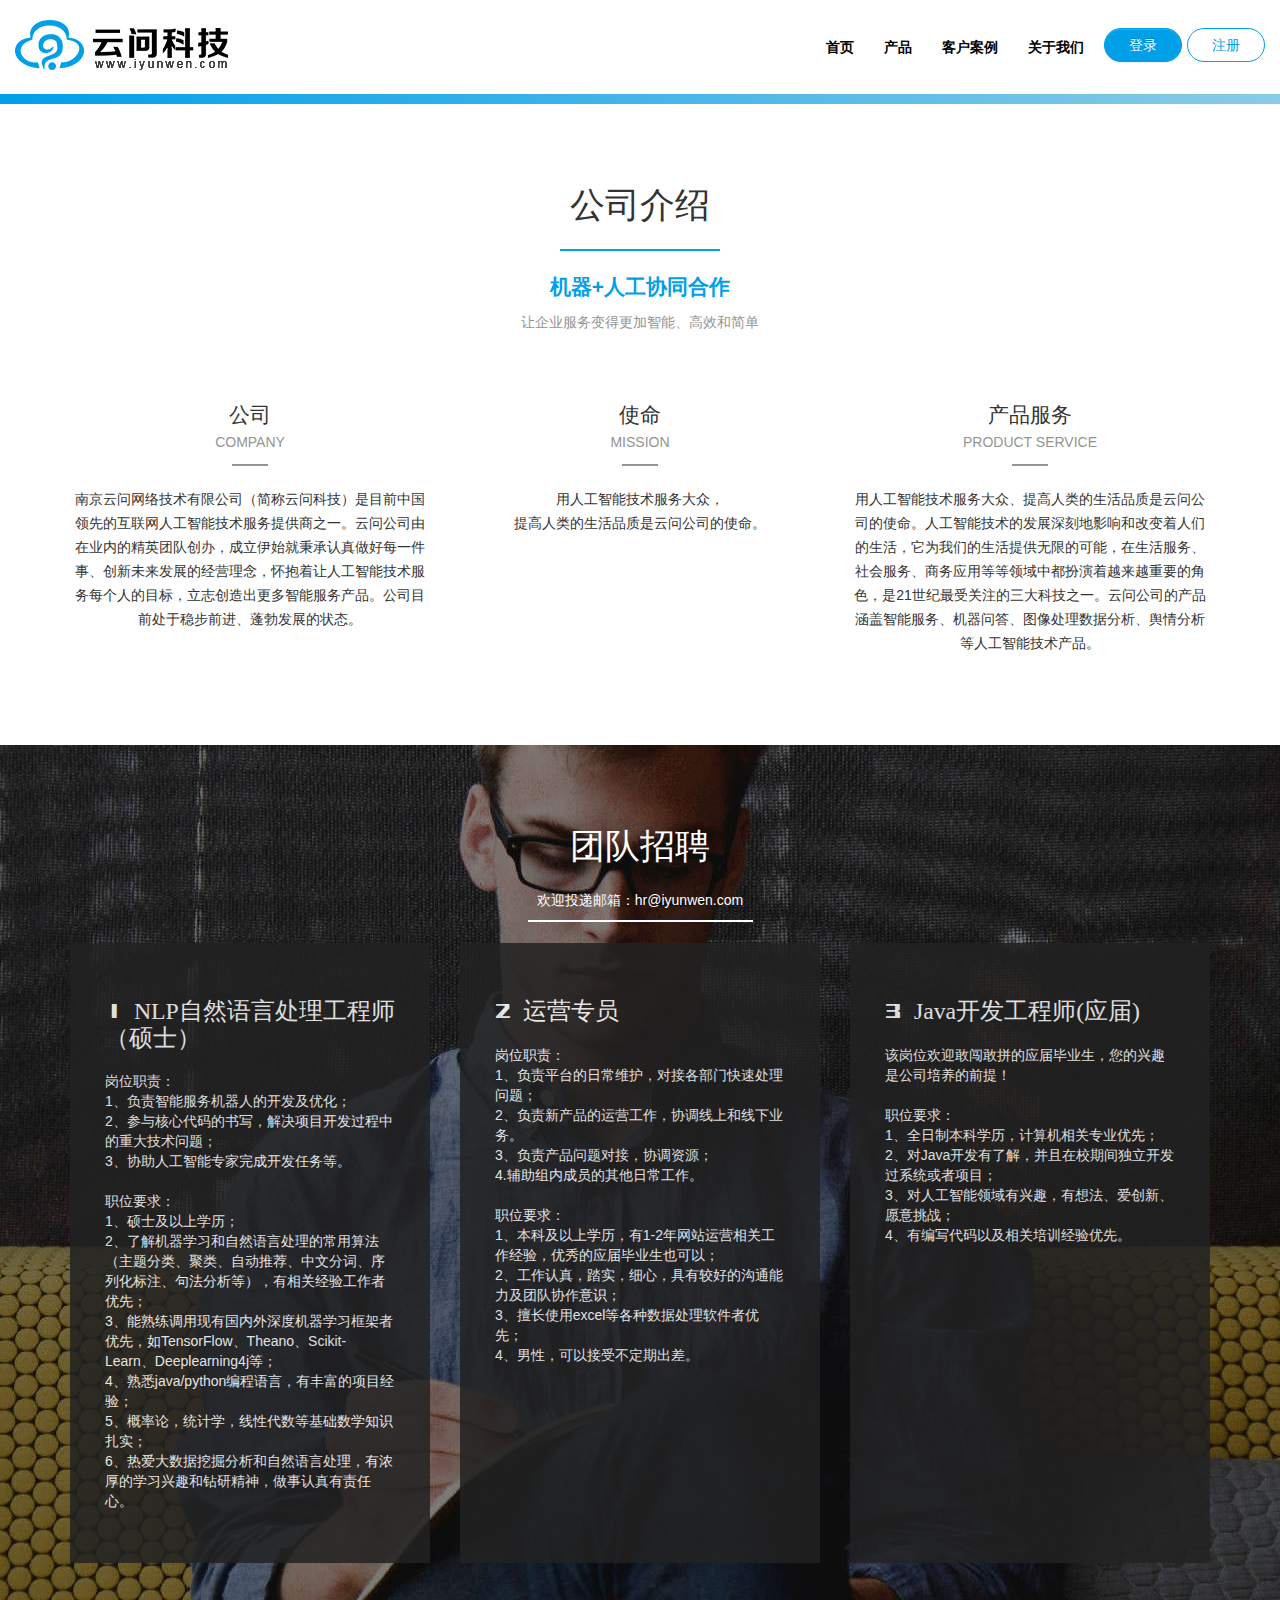
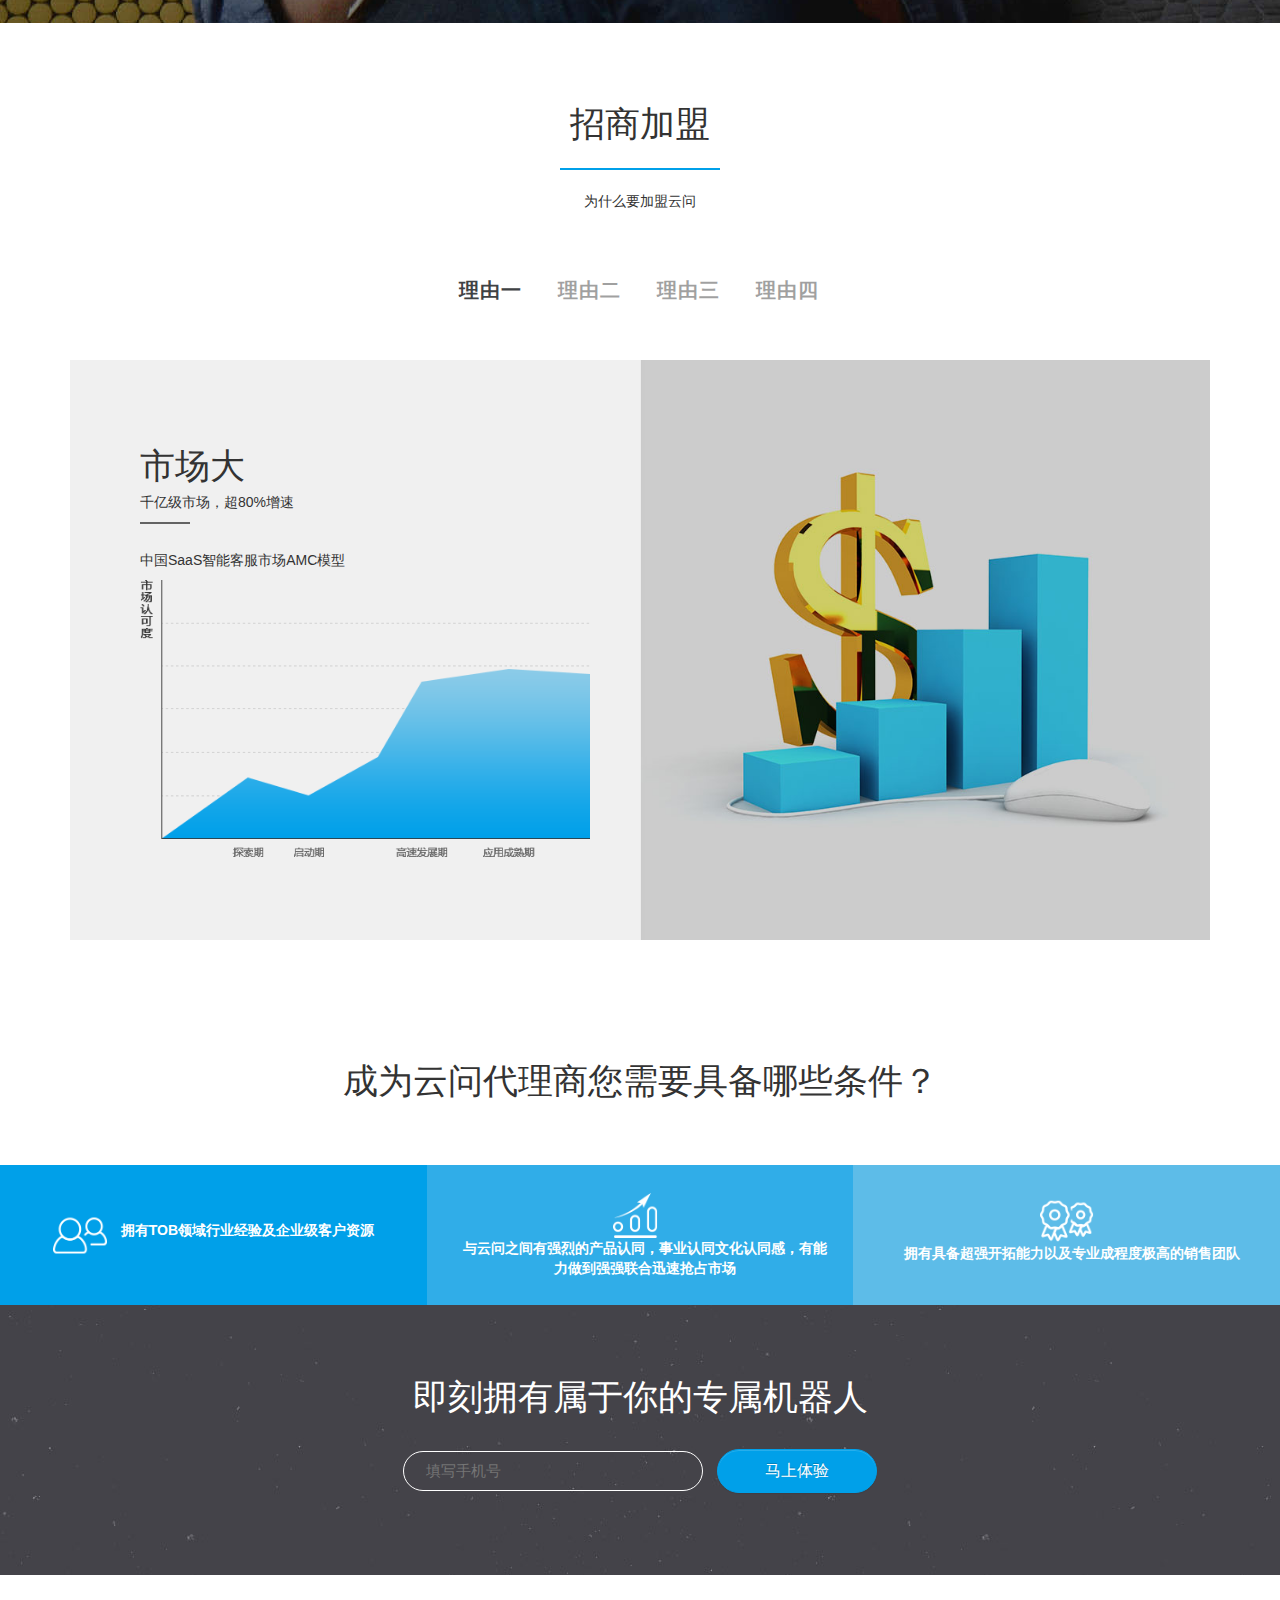
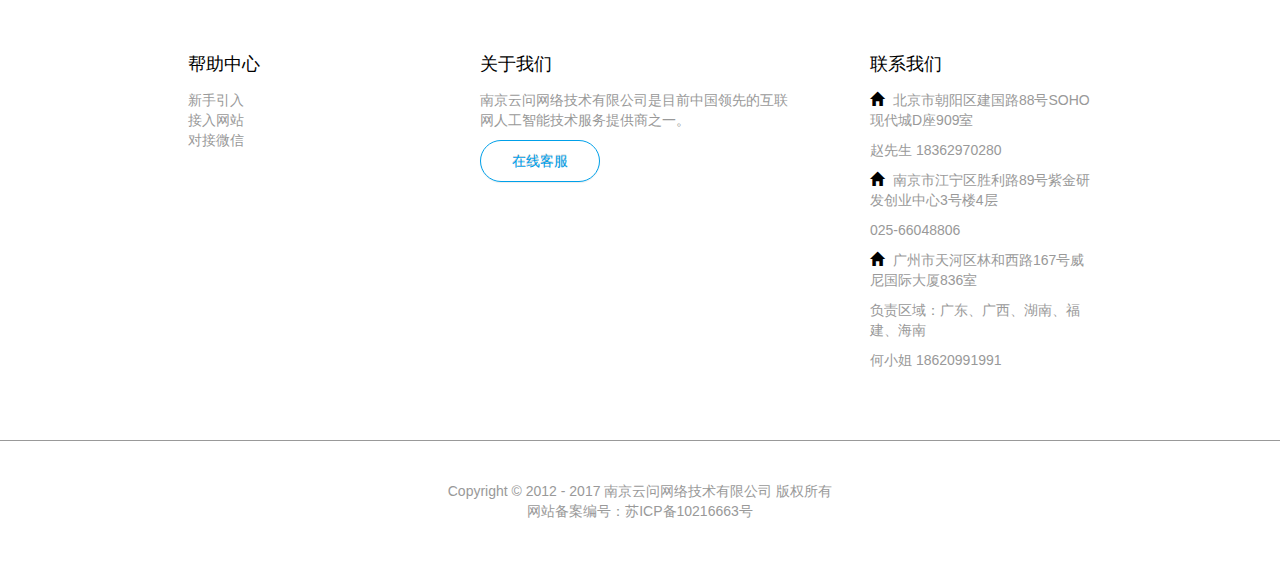
<file: iyunwen/new/about.html>
<!DOCTYPE html>
<html xmlns="http://www.w3.org/1999/xhtml" class="_about">
<head>
    <meta http-equiv="Content-Type" content="text/html;charset=utf-8" />
    <meta http-equiv="X-UA-Compatible" content="IE=EmulateIE10" />
    <meta name="viewport" content="width=device-width,initial-scale=1,user-scalable=no" />
    <meta name="renderer" content="webkit" />
    <meta name="keywords" content="FAQ客服机器人,微信智能客服,智能客服机器人,智能问答,微信机器人,智能机器人,FAQ机器人,FAQ Robot,机器客服,智能问答机器人" />
    <meta name="description" content="中国领先的智能问答机器人系统，为企业、政府机构网站、微信、APP等提供先进的智能客服机器人云服务与智能问答系统解决方案。" />
    <link rel="shortcut icon" href="images/logo_min.png" type="/image/x-icon" />
    <title>云问免费智能问答机器人</title>
    <link href="assets/bootstrap/css/bootstrap.min.css" rel="stylesheet" />
    <link href="assets/bootstrap/css/bootstrap-theme.min.css" rel="stylesheet" />
    <link href="css/application.css?ver=20161215" rel="stylesheet" />
</head>
<body>
<div class="header">
    <div class="navbar navbar-custom navbar-white">
        <div class="container-fluid">
            <div class="navbar-header">
                <button type="button" class="navbar-toggle collapsed" data-toggle="collapse" data-target="#navbar-collapse-1" aria-expanded="false"><span class="icon-bar"></span> <span class="icon-bar"></span> <span class="icon-bar"></span></button>
                <a class="navbar-brand" href="#"><img alt="Brand" src="/iyunwen/new/images/logo.png" /></a>
            </div>
            <div class="collapse navbar-collapse" id="navbar-collapse-1">
                <ul class="nav navbar-nav navbar-right">
                    <li class="under"><a href="http://www.iyunwen.com/index.html">首页</a></li>
                    <li class="under"><a href="http://www.iyunwen.com/iyunwen/new/chanpin.html">产品</a></li>
                    <li class="under"><a href="http://www.iyunwen.com/iyunwen/new/cases.html">客户案例</a></li>
                    <li class="under"><a href="http://www.iyunwen.com/iyunwen/new/about.html">关于我们</a></li>
                    <!--li class="under"><a href="#">云问之家</a></li-->
                    <li><button type="button" class="btn btn-primary navbar-btn m-l-5" onclick="location.href='https://v3.faqrobot.org/login.html'">登录</button></li>
                    <li><button type="button" class="btn btn-white navbar-btn m-l-5" onclick="location.href='https://v3.faqrobot.org/register.html'">注册</button></li>
                </ul>
            </div>
        </div>
    </div>
</div>
<div class="first-wrapper">
    <div class="page-header-bg-image"></div>
</div>
<div class="headnav">
    <div class="container">
        <div class="row">
            <div class="l0"></div>
        </div>
    </div>
</div>
<div class="intro">
    <div class="container">
        <div class="row">
            <h1>公司介绍</h1>
        </div>
        <div class="line"></div>
        <div class="row">
            <p class="blue">机器+人工协同合作</p>
        </div>
        <div class="row">
            <p class="grey">让企业服务变得更加智能、高效和简单</p>
        </div>
        <div class="intro-items row">
            <div class="intro-item col-md-4 col-sm-4 col-xs-12">
                <h1>公司</h1>
                <p class="title">COMPANY</p>
                <div class="line line-grey"></div>
                <p>南京云问网络技术有限公司（简称云问科技）是目前中国领先的互联网人工智能技术服务提供商之一。云问公司由在业内的精英团队创办，成立伊始就秉承认真做好每一件事、创新未来发展的经营理念，怀抱着让人工智能技术服务每个人的目标，立志创造出更多智能服务产品。公司目前处于稳步前进、蓬勃发展的状态。</p>
            </div>
            <div class="intro-item col-md-4 col-sm-4 col-xs-12">
                <h1>使命</h1>
                <p class="title">MISSION</p>
                <div class="line line-grey"></div>
                <p>用人工智能技术服务大众，<br />提高人类的生活品质是云问公司的使命。</p>
            </div>
            <div class="intro-item col-md-4 col-sm-4 col-xs-12">
                <h1>产品服务</h1>
                <p class="title">PRODUCT SERVICE</p>
                <div class="line line-grey"></div>
                <p>用人工智能技术服务大众、提高人类的生活品质是云问公司的使命。人工智能技术的发展深刻地影响和改变着人们的生活，它为我们的生活提供无限的可能，在生活服务、社会服务、商务应用等等领域中都扮演着越来越重要的角色，是21世纪最受关注的三大科技之一。云问公司的产品涵盖智能服务、机器问答、图像处理数据分析、舆情分析等人工智能技术产品。</p>
            </div>
        </div>
    </div>
</div>
<div class="employ">
    <div class="container">
        <div class="row">
            <h1>团队招聘</h1>
			<p>欢迎投递邮箱：hr@iyunwen.com</p>
        </div>
        <div class="line line-white" style="width:225px;"></div>
        <div class="employ-items row">
            <div class="employ-item col-md-4 col-sm-4 col-xs-12">
                <div class="employ-wrapper employ-wrapper0">
                    <h1><span style="font-family:'countFont'">1</span>&nbsp;&nbsp;NLP自然语言处理工程师（硕士）</h1>
                    <p>岗位职责：<br />1、负责智能服务机器人的开发及优化；<br />2、参与核心代码的书写，解决项目开发过程中的重大技术问题；<br />
                        3、协助人工智能专家完成开发任务等。<br /><br/>职位要求：<br />1、硕士及以上学历；<br />2、了解机器学习和自然语言处理的常用算法（主题分类、聚类、自动推荐、中文分词、序列化标注、句法分析等），有相关经验工作者优先；<br />3、能熟练调用现有国内外深度机器学习框架者优先，如TensorFlow、Theano、Scikit-Learn、Deeplearning4j等；<br />4、熟悉java/python编程语言，有丰富的项目经验；<br />5、概率论，统计学，线性代数等基础数学知识扎实；<br />6、热爱大数据挖掘分析和自然语言处理，有浓厚的学习兴趣和钻研精神，做事认真有责任心。</p>
                </div>
            </div>
            <div class="employ-item col-md-4 col-sm-4 col-xs-12">
                <div class="employ-wrapper">
                    <h1><span style="font-family:'countFont'">2</span>&nbsp;&nbsp;运营专员</h1>
                    <p>岗位职责：<br />1、负责平台的日常维护，对接各部门快速处理问题；<br />2、负责新产品的运营工作，协调线上和线下业务。<br />3、负责产品问题对接，协调资源；<br />4.辅助组内成员的其他日常工作。<br /><br/>职位要求：<br />1、本科及以上学历，有1-2年网站运营相关工作经验，优秀的应届毕业生也可以；<br />2、工作认真，踏实，细心，具有较好的沟通能力及团队协作意识；<br />3、擅长使用excel等各种数据处理软件者优先；<br />4、男性，可以接受不定期出差。</p>
                </div>
            </div>
            <div class="employ-item col-md-4 col-sm-4 col-xs-12">
                <div class="employ-wrapper">
                    <h1><span style="font-family:'countFont'">3</span>&nbsp;&nbsp;Java开发工程师(应届)</h1>
                    <p>该岗位欢迎敢闯敢拼的应届毕业生，您的兴趣是公司培养的前提！<br /><br/>职位要求：<br />1、全日制本科学历，计算机相关专业优先；<br />2、对Java开发有了解，并且在校期间独立开发过系统或者项目；<br />3、对人工智能领域有兴趣，有想法、爱创新、愿意挑战；<br />4、有编写代码以及相关培训经验优先。</p>
                </div>
            </div>
        </div>
    </div>
</div>
<div class="reason">
    <div class="container">
        <div class="row">
            <h1>招商加盟</h1>
        </div>
        <div class="line"></div>
        <div class="row">
            <p>为什么要加盟云问</p>
        </div>
        <div class="slider-nav">
            <a href="javascript:;" title="理由一" style="font-size:20px;color:" class="slider-control active" sid="0">理由一</a>
            <a href="javascript:;" title="理由二" style="font-size:20px;color:" class="slider-control" sid="1">理由二</a>
            <a href="javascript:;" title="理由三" style="font-size:20px;color:" class="slider-control" sid="2">理由三</a>
            <a href="javascript:;" title="理由四" style="font-size:20px;color:" class="slider-control" sid="3">理由四</a>
        </div>
        <div class="tab-slider">
            <div class="slider-wrapper" style="width: 400%; transform: translate3d(0px, 0px, 0px); transition-duration: 0.5s; height: 580px">
                <div class="slider-item pull-left" style="background-color: #F0F0F0; width: 25%; height: 580px">
                    <div class="slider-content">
                        <div class="slider-content-inner">
                            <h1>市场大</h1>
                            <p>千亿级市场，超80%增速</p>
                            <div class="line-slider"></div>
                            <p>中国SaaS智能客服市场AMC模型</p>
                            <img src="images/slider-1-1.png" alt="市场1" />
                        </div>
                    </div>
                    <div class="slider-img hidden-xs">
                        <img src="images/slider-1-2.jpg" alt="市场2" />
                    </div>
                </div>
                <div class="slider-item pull-left" style="background-color: #F0F0F0; width: 25%; height: 580px">
                    <div class="slider-content">
                        <div class="slider-content-inner">
                            <h1>产品好</h1>
                            <p>多年潜心打磨，产品线成熟完善</p>
                            <div class="line-slider"></div>
                            <p style="font-weight: bold"><i class="glyphicon glyphicon-ok" style="color: #30AFEA"></i>&nbsp;&nbsp;适配全行业解决方案</p>
                            <p style="font-weight: bold"><i class="glyphicon glyphicon-ok" style="color: #30AFEA"></i>&nbsp;&nbsp;BI大数据技术驱动</p>
                            <p style="font-weight: bold"><i class="glyphicon glyphicon-ok" style="color: #30AFEA"></i>&nbsp;&nbsp;阿里级技术保驾执行</p>
                            <p style="font-weight: bold"><i class="glyphicon glyphicon-ok" style="color: #30AFEA"></i>&nbsp;&nbsp;行业顶尖专家智囊团</p>
                            <img src="images/slider-2-1.jpg" alt="产品1" style="margin-top: 24px" class="hidden-xs" />
                        </div>
                    </div>
                    <div class="slider-img hidden-xs">
                        <img src="images/slider-2-2.jpg" alt="产品2" />
                    </div>
                </div>
                <div class="slider-item pull-left" style="background-color: #40312D; width: 25%; height: 580px">
                    <div class="slider-img hidden-xs">
                        <img src="images/slider-3-2.jpg" alt="回报" />
                    </div>
                    <div class="slider-content">
                        <div class="slider-content-inner" style="color: #fff">
                            <h1>回报高</h1>
                            <p>政策超值帮扶多，轻松赚钱无负担</p>
                            <div class="line-slider" style="border-top: 2px solid #fff"></div>
                            <div class="huibao">
                                <img src="images/slider-cellphone.png" alt="回报" style="width: 54px;display: inline-block;vertical-align: top" class="hidden-xs" />
                                <p style="display: inline-block" class="m-l-10">云问科技秉持 ”伙伴之上”理念，<br />重视渠道利益，最大让利代理商，<br />保证代理商充足利润空间，<br />回报率超乎您想象。</p>
                            </div>
                            <div class="huibao">
                                <img src="images/slider-wechat.png" alt="回报" style="width: 54px;display: inline-block;vertical-align: top" class="hidden-xs" />
                                <p style="display: inline-block" class="m-l-10">品牌宣传、会议营销<br />物料支持、售前培训<br />商务谈判、系统培训<br />强力售后、贴心服务</p>
                            </div>
                        </div>
                    </div>
                </div>
                <div class="slider-item pull-left" style="background-color: #E9F1EF; width: 25%; height: 580px">
                    <div class="slider-img hidden-xs">
                        <img src="images/slider-4-2.jpg" alt="案例" />
                    </div>
                    <div class="slider-content">
                        <div class="slider-content-inner">
                            <h1>案例多</h1>
                            <p>案例多，方案成熟易实施</p>
                            <div class="line-slider"></div>
                            <p style="font-weight: bold">大势所趋，顺势而为</p>
                            <p style="margin-top: 20px">云问经过六年直销业务发展，已发展60多个行业，上千家付费客户，<br />在行业内销售额持续领先。<br />提供行业内领先成熟的解决方案和完善的售后服务体系。</p>
                        </div>
                    </div>
                </div>
            </div>
        </div>
    </div>
</div>
<div class="news">
    <div class="container">
        <div class="row">
            <h1>媒体声音</h1>
        </div>
        <div class="line" style="margin: 1em 10px 3.5em;width:50px"></div>
        <div class="row">
            <div class="col-md-7 col-sm-7 col-xs-12">
                <div class="newsLeft">
                    <div class="newsLeftImg"></div>
                    <div class="newsLeftWrapper">
                        <p class="title"></p>
                        <p class="datetime"></p>
                        <p class="digest"></p>
                    </div>
                </div>
            </div>
            <div class="col-md-5 col-sm-5 col-xs-12">
                <div class="newsRight">
                    <div class="newsRightImg"></div>
                    <div class="newsRightImgWrapper">
                        <p class="title"></p>
                        <p class="datetime"></p>
                    </div>
                </div>
                <div class="newsRight">
                    <div class="newsRightImg"></div>
                    <div class="newsRightImgWrapper">
                        <p class="title"></p>
                        <p class="datetime"></p>
                    </div>
                </div>
                <div class="newsRight">
                    <div class="newsRightImg"></div>
                    <div class="newsRightImgWrapper">
                        <p class="title"></p>
                        <p class="datetime"></p>
                    </div>
                </div>
                <div class="newsRight">
                    <div class="newsRightImg"></div>
                    <div class="newsRightImgWrapper">
                        <p class="title"></p>
                        <p class="datetime"></p>
                    </div>
                </div>
            </div>
        </div>
        <div class="row">
            <div id="pageList"></div>
        </div>
    </div>
</div>
<div class="breaker">
    <div class="container">
        <div class="row">
            <h1>成为云问代理商您需要具备哪些条件？</h1>
        </div>
    </div>
</div>
<div class="join">
    <div class="container">
        <div class="row">
            <div class="col-md-4 col-sm-4 col-xs-12" style="background-color: #00A0E9; display: table">
                <div style="height: 120px;vertical-align: middle;display: table-cell">
                    <img src="images/about-1.png" alt="关于" style="width: 54px;display: inline-block;vertical-align: middle" />
                    <p style="display: inline-block;vertical-align: middle" class="m-l-10">拥有TOB领域行业经验及企业级客户资源</p>
                </div>
            </div>
            <div class="col-md-4 col-sm-4 col-xs-12" style="background-color: #30ADE8; display: table">
                <div style="height: 120px;vertical-align: middle;display: table-cell">
                    <img src="images/about-2.png" alt="关于" style="width: 54px;display: inline-block;vertical-align: middle" />
                    <p style="display: inline-block;vertical-align: middle" class="m-l-10 m-b-0" id="gbrg">与云问之间有强烈的产品认同，事业认同文化认同感，有能力做到强强联合迅速抢占市场</p>
                </div>
            </div>
            <div class="col-md-4 col-sm-4 col-xs-12" style="background-color: #5DBCE8; display: table">
                <div style="height: 120px;vertical-align: middle;display: table-cell">
                    <img src="images/about-3.png" alt="关于" style="width: 54px;display: inline-block;vertical-align: middle" />
                    <p style="display: inline-block;vertical-align: middle" class="m-l-10">拥有具备超强开拓能力以及专业成程度极高的销售团队</p>
                </div>
            </div>
        </div>
    </div>
</div>
<!--div class="reg">
          <div class="container">
              <div class="row">
                  <h1>立即申请</h1>
              </div>
              <div class="line line-white"></div>
              <div class="row" style="margin-top: 40px;">
                  <div class="reg-item col-md-6 col-sm-6 col-xs-6">
                      <div class="reg-wrapper" style="width: 150px;margin-right: 15px;float: right;">
                          <i class="glyphicon glyphicon-envelope" style="color: #fff;"></i><br>
                          <p style="display: inline-block;vertical-align: middle;">market@FaqRobot.org</p>
                      </div>
                  </div>
                  <div class="reg-item col-md-6 col-sm-6 col-xs-6">
                      <div class="reg-wrapper" style="width: 150px;margin-left: 15px;">
                          <i class="glyphicon glyphicon-map-marker" style="color: #fff;"></i><br>
                          <p style="display: inline-block;vertical-align: middle;">江苏省 南京市 江宁区</p>
                      </div>
                  </div>
              </div>
              <div class="row">
                  <input type="text" placeholder="姓名：" />
                  <input type="text" placeholder="省份：" />
              </div>
              <div class="row">
                  <input type="text" placeholder="公司名称：" />
                  <input type="text" placeholder="手机号：" />
              </div>
              <div class="row">
                  <textarea type="text" placeholder="留言：" rows="5"></textarea>
              </div>
              <div class="row">
                  <button class="btn btn-primary" style="margin: 40px; width: 180px; height: 50px;">立刻加入</button>
              </div>
          </div>
      </div-->
<div class="registerbar">
    <div class="container">
        <h1>即刻拥有属于你的专属机器人</h1>
        <form id="fixform" action="http://v3.faqrobot.org/register.html" method="GET">
            <input type="text" name="telNum" placeholder="填写手机号" />
            <button class="btn btn-primary">马上体验</button>
        </form>
    </div>
</div>
<div class="footer">
            <div class="container">
                <div class="row">
                    
                    <!-- <div class="col-xs-12 col-sm-6 col-md-3">
                        <div class="inner">
                            <h5>
                                付费版本
                            </h5>
                            <ul>
                                <li>
                                    <a href="http://www.faqrobot.org/prices/index.html" target="_blank">
                                        商用版本
                                    </a>
                                </li>
                                <li>
                                    <a href="http://www.faqrobot.org/prices/index.html" target="_blank">
                                        高级版本
                                    </a>
                                </li>
                                <li>
                                    <a href="http://www.faqrobot.org/prices/index.html" target="_blank">
                                        专业版本
                                    </a>
                                </li>
                            </ul>
                        </div>
                    </div> -->
                    <div class="col-xs-12 col-sm-6 col-md-3 col-md-offset-1">
                        <div class="inner">
                            <h5>
                                帮助中心
                            </h5>
                            <ul>
                                <li>
                                    <a href="http://www.faqrobot.org/devdoc/helpDocument.html" target="_blank">
                                        新手引入
                                    </a>
                                </li>
                                <li>
                                    <a href="http://www.faqrobot.org/devdoc/helpDocument.html" target="_blank">
                                        接入网站
                                    </a>
                                </li>
                                <li>
                                    <a href="http://www.faqrobot.org/devdoc/helpDocument.html" target="_blank">
                                        对接微信
                                    </a>
                                </li>
                            </ul>
                        </div>
                    </div>
					<div class="col-xs-12 col-sm-6 col-md-4">
                        <div class="inner">
                            <h5>
                                关于我们
                            </h5>
                            <p>
                                南京云问网络技术有限公司是目前中国领先的互联网人工智能技术服务提供商之一。
                            </p>
                            <a href="http://wpa.qq.com/msgrd?v=3&amp;uin=2256938395&amp;site=qq&amp;menu=yes"
                            class="btn btn-default" target="_blank">
                                在线客服
                            </a>
                        </div>
                    </div>
					<div class="col-xs-12 col-sm-6 col-md-3">
                        <div class="inner">
                            <h5>
                                联系我们
                            </h5>
                            <ul>
								<li>
                                    <p>
                                        <i class="glyphicon glyphicon-home">
                                        </i>
                                       北京市朝阳区建国路88号SOHO现代城D座909室
                                    </p>
                                </li>
                                <li>
                                    <p>
                                        赵先生 18362970280
                                    </p>
                                </li>
                                <li>
                                    <p>
                                        <i class="glyphicon glyphicon-home">
                                        </i>
                                       南京市江宁区胜利路89号紫金研发创业中心3号楼4层
                                    </p>
                                </li>
                                <li>
                                    <p>
                                        025-66048806
                                    </p>
                                </li>
								<li>
                                    <p>
                                        <i class="glyphicon glyphicon-home">
                                        </i>
                                       广州市天河区林和西路167号威尼国际大厦836室
                                    </p>
                                </li>
                                <li>
                                    <p>
                                       负责区域：广东、广西、湖南、福建、海南
                                    </p>
                                </li>
                                <li>
                                    <p>
                                        何小姐 18620991991
                                    </p>
                                </li>
                            </ul>
                        </div>
                    </div>
                </div>
            </div>
            <div class="copyright">
                <div class="yunwen">
                    Copyright © 2012 - 2017 南京云问网络技术有限公司 版权所有
                    <br>
                    <a href="http://www.miitbeian.gov.cn" target="_blank">
                        网站备案编号：苏ICP备10216663号
                    </a>
                </div>
            </div>
        </div>
<script type="text/javascript" src="assets/jquery/jquery.min.js"></script>
<script type="text/javascript" src="assets/jquery/jquery.transit.min.js"></script>
<script type="text/javascript" src="assets/jquery/jquery.goup.min.js"></script>
<script type="text/javascript" src="assets/jquery/jquery.placeholder.min.js"></script>
<script type="text/javascript" src="assets/bootstrap/js/bootstrap.min.js"></script>
<script type="text/javascript" src="assets/bootstrap/js/bootstrap-paginator.js"></script>
<!--[if lt IE 9]>
<script src="assets/crossbrowserjs/html5shiv.js"></script>
<script src="assets/crossbrowserjs/respond.min.js"></script>
<script src="assets/crossbrowserjs/excanvas.min.js"></script>
<![endif]-->
<script type="text/javascript" src="js/about.min.js?time=20161216"></script>
</body>
</html>
</file>
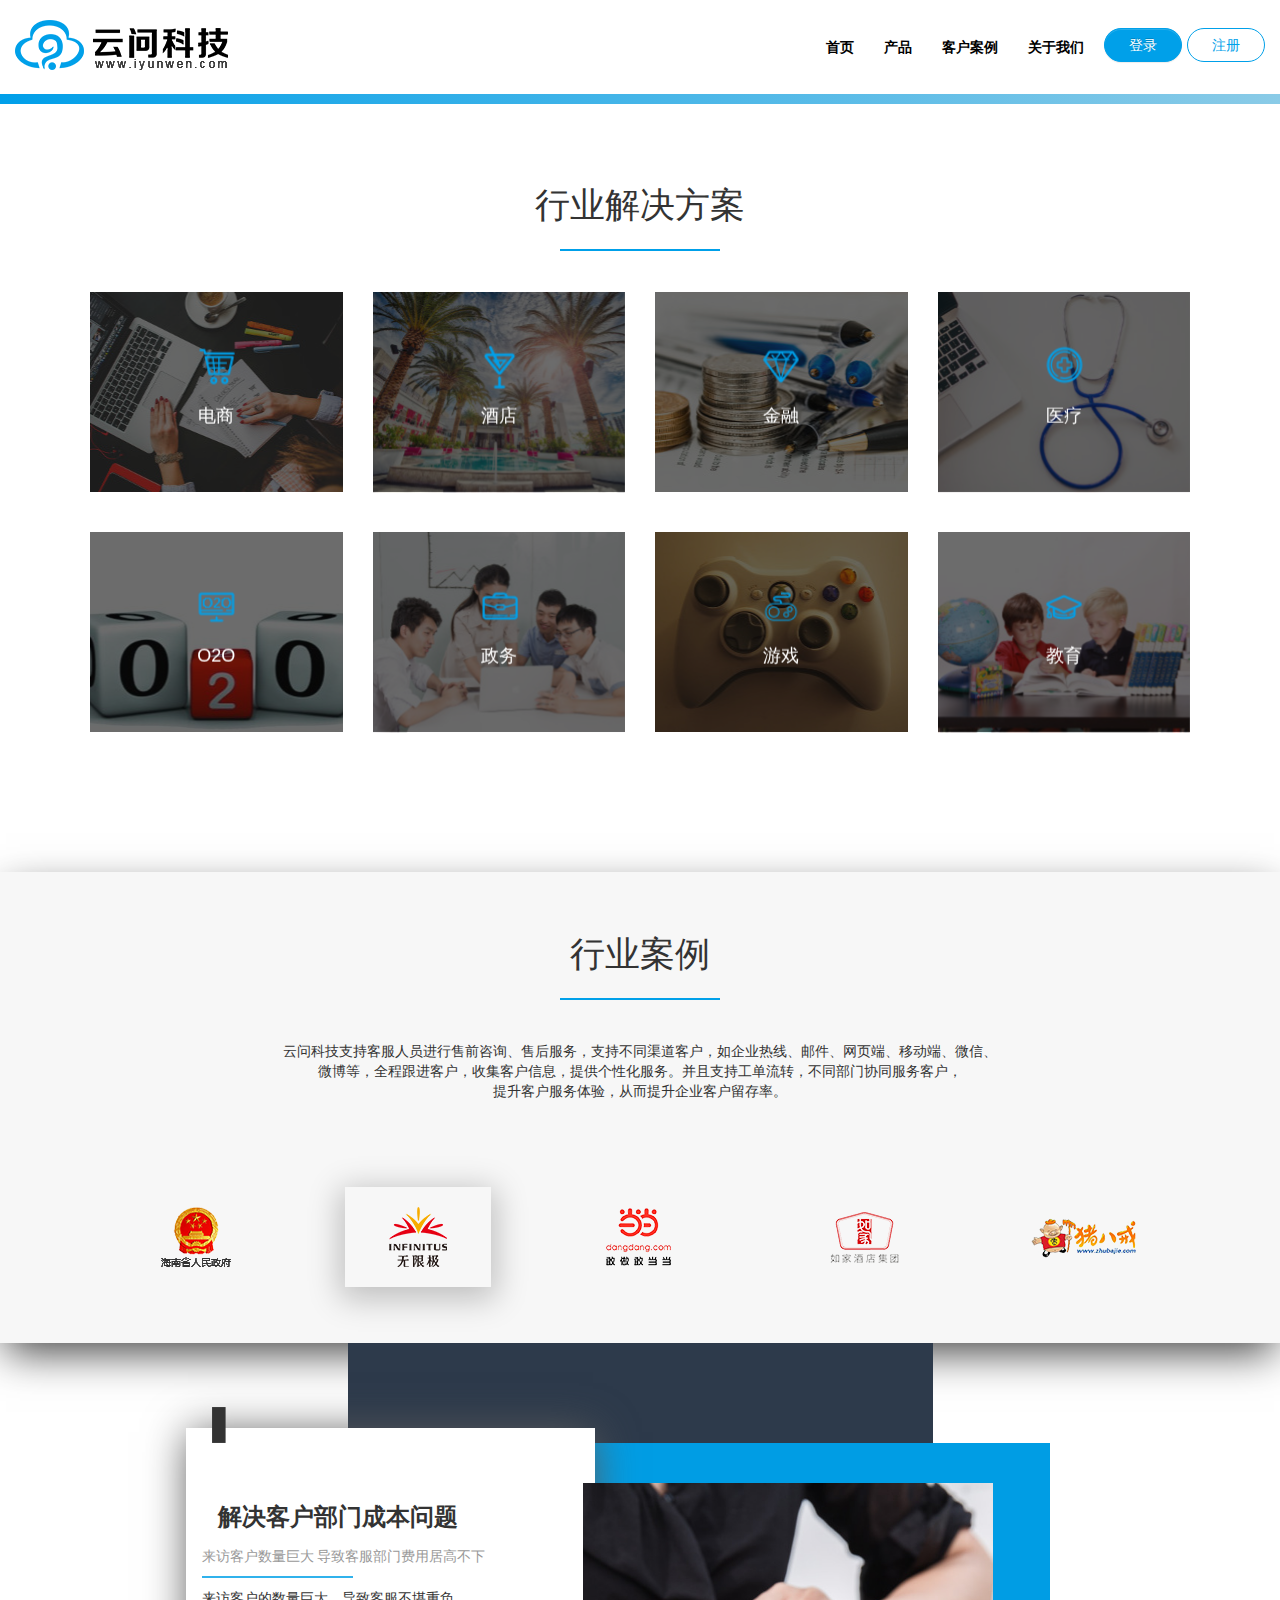
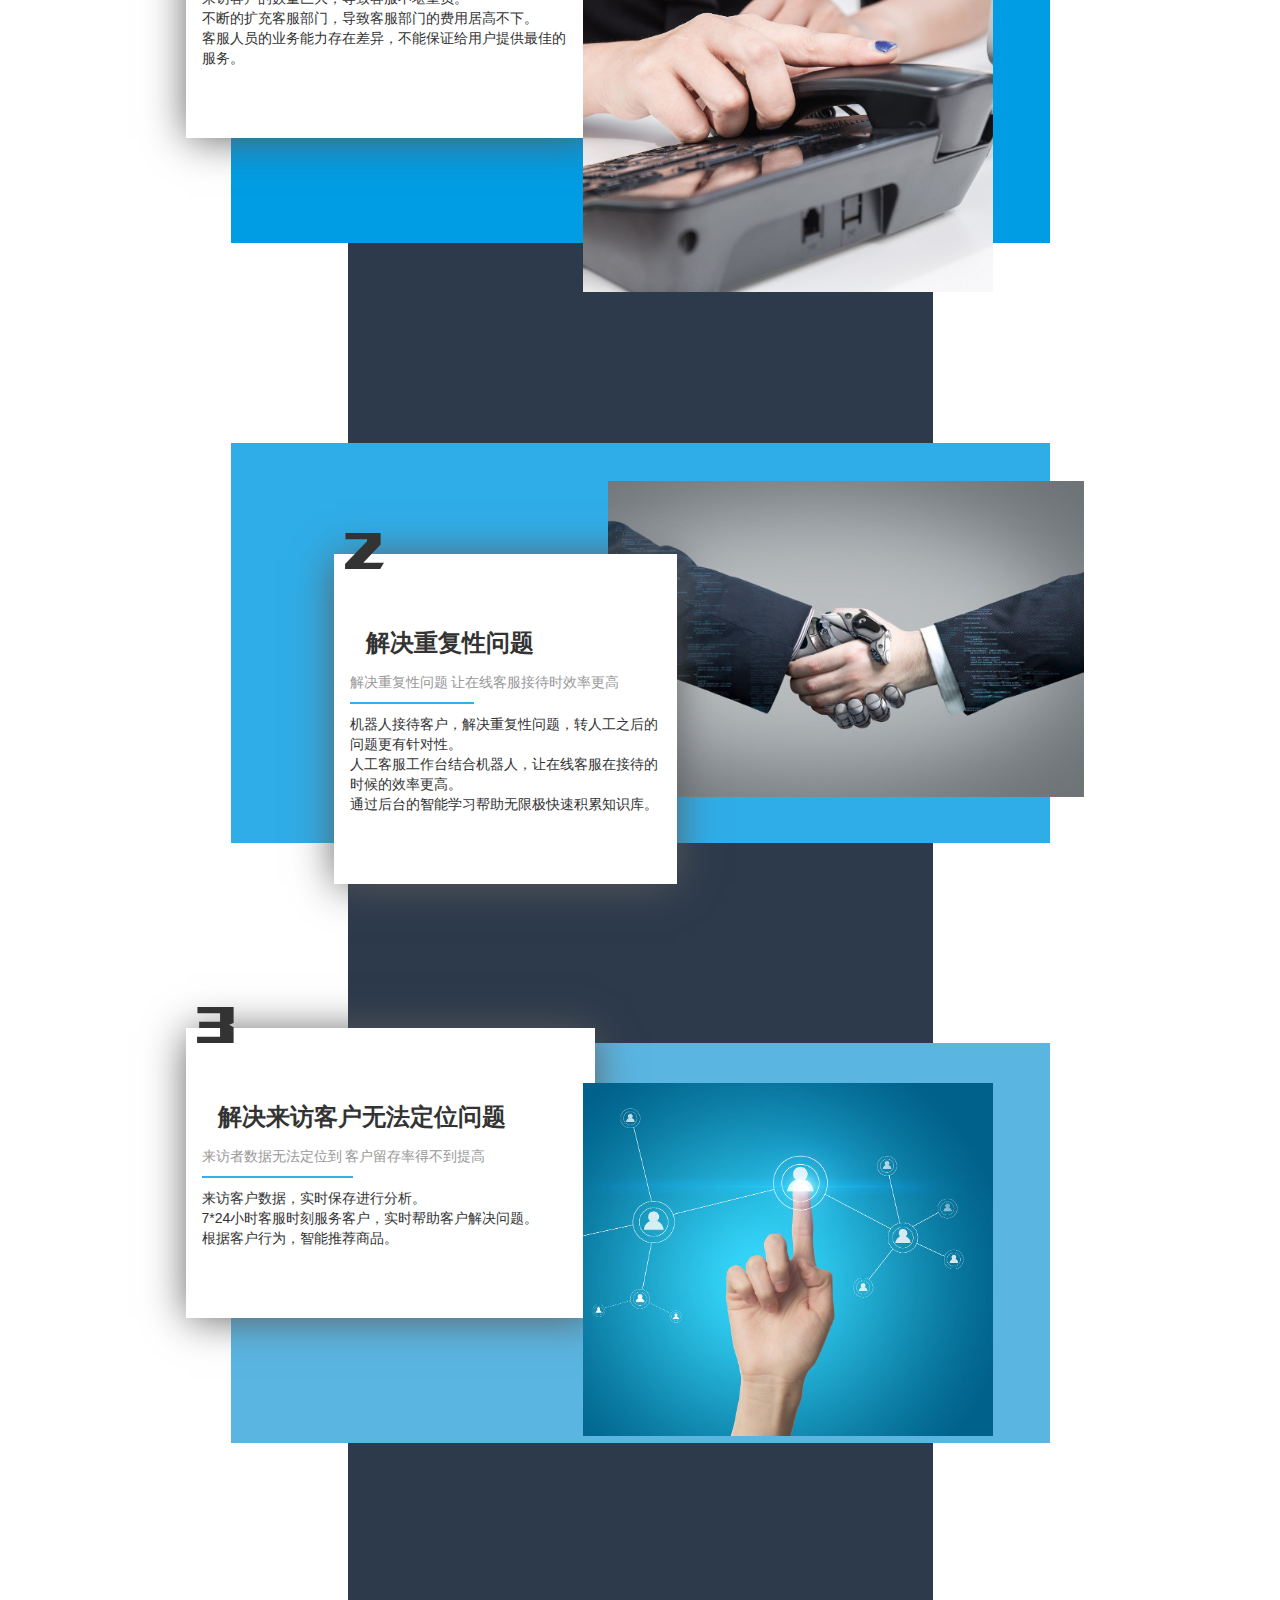
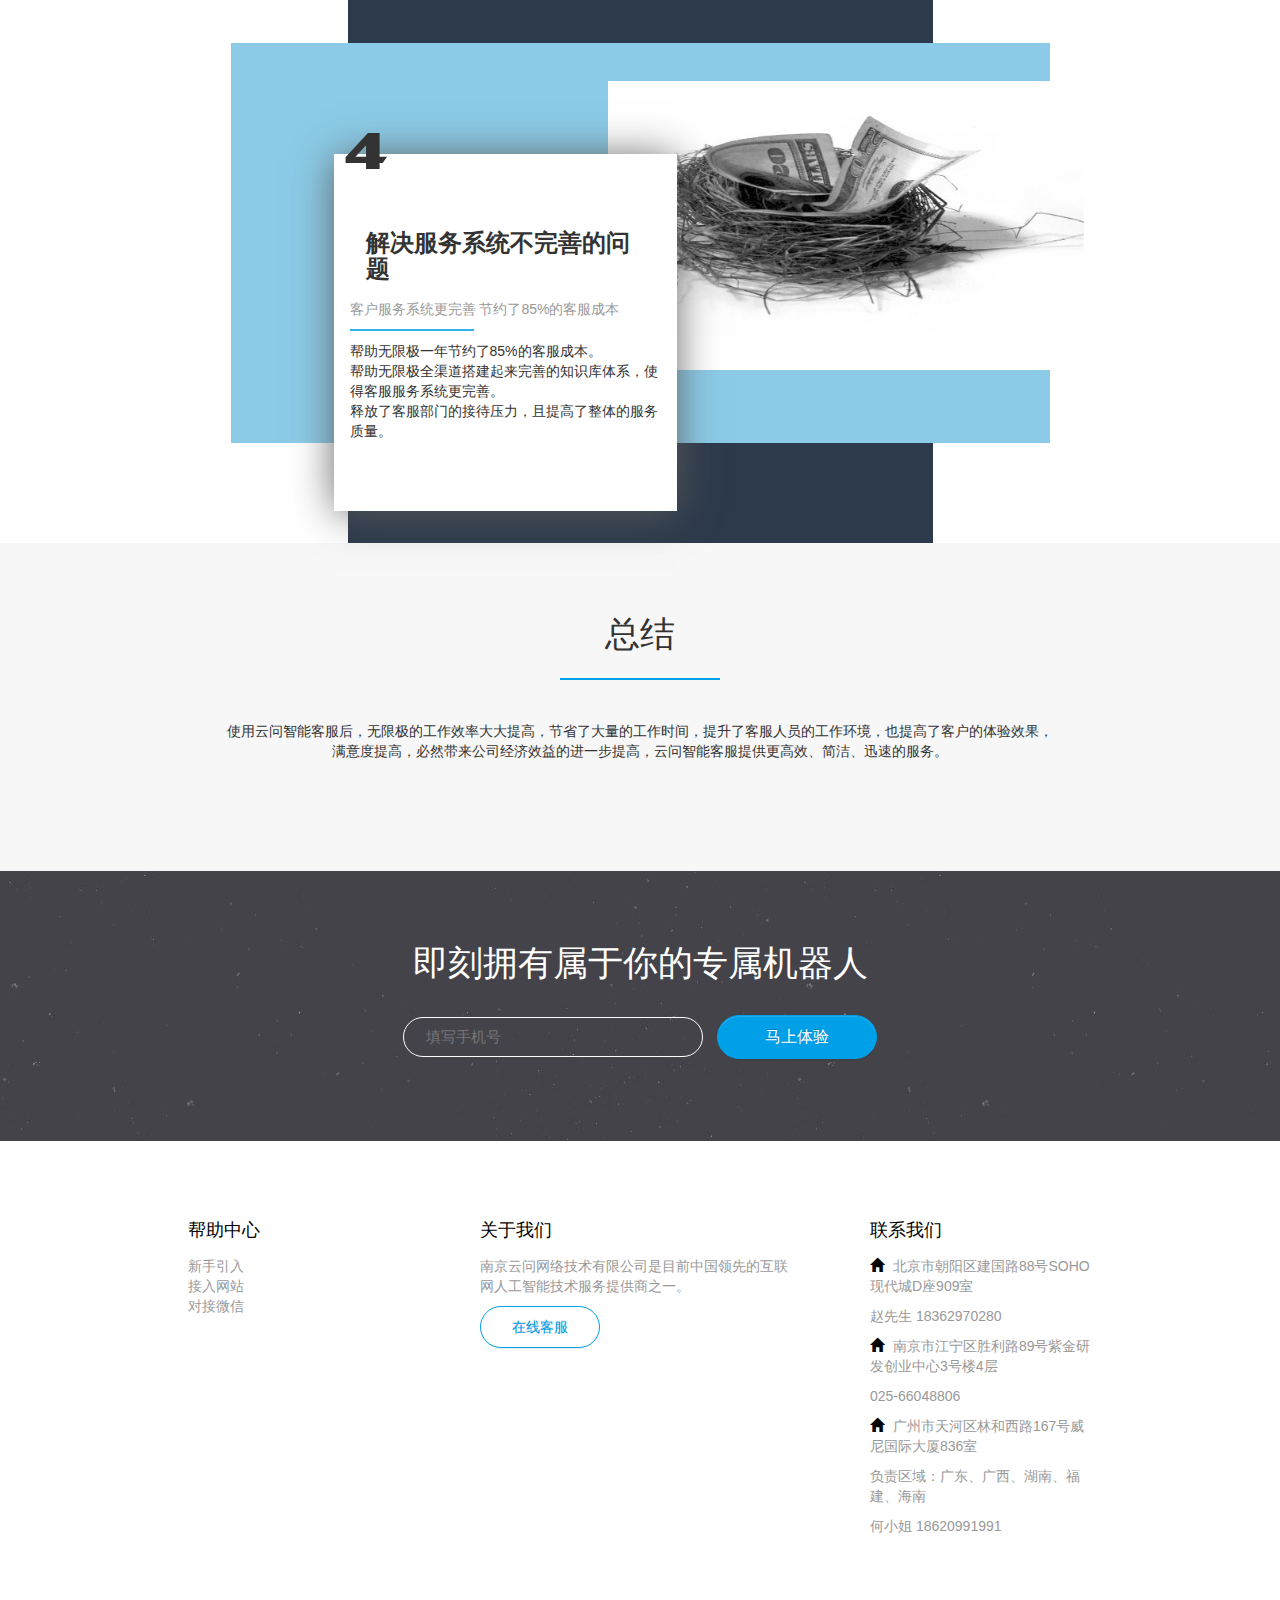
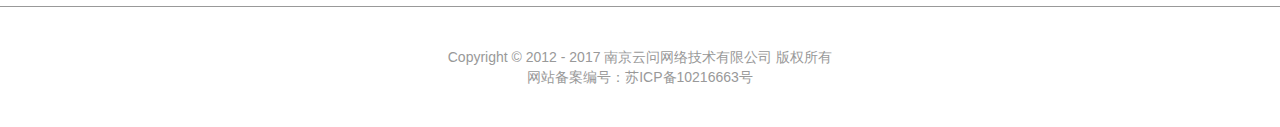
<file: iyunwen/new/cases.html>
<!DOCTYPE html>
<html xmlns="http://www.w3.org/1999/xhtml" class="_cases">

<head>
    <meta http-equiv="Content-Type" content="text/html;charset=utf-8">
    <meta http-equiv="X-UA-Compatible" content="IE=EmulateIE10">
    <meta name="viewport" content="width=device-width,initial-scale=1,user-scalable=no">
    <meta name="renderer" content="webkit">
    <meta name="keywords" content="FAQ客服机器人,微信智能客服,智能客服机器人,智能问答,微信机器人,智能机器人,FAQ机器人,FAQ Robot,机器客服,智能问答机器人">
    <meta name="description" content="中国领先的智能问答机器人系统，为企业、政府机构网站、微信、APP等提供先进的智能客服机器人云服务与智能问答系统解决方案。">
    <link rel="shortcut icon" href="images/logo_min.png" type="/image/x-icon">
    <title>云问免费智能问答机器人</title>
    <link href="assets/bootstrap/css/bootstrap.min.css" rel="stylesheet">
    <link href="assets/bootstrap/css/bootstrap-theme.min.css" rel="stylesheet">
    <link href="css/application.css?ver=20161123" rel="stylesheet">
    <!--[if lt IE 9]>
			<link href="css/ie9.css?ver=20161121" rel="stylesheet">
		<![endif]-->
</head>

<body>
    <div class="header">
        <div class="navbar navbar-custom navbar-white">
            <div class="container-fluid">
                <div class="navbar-header">
                    <button type="button" class="navbar-toggle collapsed" data-toggle="collapse" data-target="#navbar-collapse-1"
                        aria-expanded="false">
                        <span class="icon-bar"></span>
                        <span class="icon-bar"></span>
                        <span class="icon-bar"></span>
                    </button>
                    <a class="navbar-brand" href="#">
                        <img alt="Brand" src="/iyunwen/new/images/logo.png">
                    </a>
                </div>
                <div class="collapse navbar-collapse" id="navbar-collapse-1">
                    <ul class="nav navbar-nav navbar-right">
                        <li class="under">
                            <a href="http://www.iyunwen.com/index.html">首页</a>
                        </li>
                        <li class="under">
                            <a href="http://www.iyunwen.com/iyunwen/new/chanpin.html">产品</a>
                        </li>
                        <li class="under">
                            <a href="http://www.iyunwen.com/iyunwen/new/cases.html">客户案例</a>
                        </li>
                        <li class="under">
                            <a href="http://www.iyunwen.com/iyunwen/new/about.html">关于我们</a>
                        </li>
                        <!--li class="under"><a href="#">云问之家</a></li-->
                        <li>
                            <button type="button" class="btn btn-primary navbar-btn m-l-5" onclick="location.href='https://v3.faqrobot.org/login.html'">登录</button>
                        </li>
                        <li>
                            <button type="button" class="btn btn-white navbar-btn m-l-5" onclick="location.href='https://v3.faqrobot.org/register.html'">注册</button>
                        </li>
                    </ul>
                </div>
            </div>
        </div>
    </div>
    <div class="first-wrapper">
        <div class="page-header-bg-image"></div>
    </div>
    <div class="headnav">
        <div class="container">
            <div class="row">
                <div class="l0"></div>
            </div>
        </div>
    </div>
    <div class="profession">
        <div class="container">
            <div class="row">
                <h1 class="profession">行业解决方案</h1>
            </div>
            <div class="line"></div>
            <div class="profession-items row">
                <div class="profession-item col-md-3 col-sm-6 col-xs-12">
                    <div class="nectar-flip-box" data-flip-direction="horizontal-to-left" data-h_text_align="center" data-v_text_align="center">
                        <div class="flip-box-front" data-bg-overlay="true" data-text-color="light" style="background-image: url('images/cases_bg_1.jpg')">
                            <div class="inner">
                                <img src="images/cases_1.png" alt="电商">
                                <p></p>
                                <h3>电商</h3>
                                <p></p>
                            </div>
                        </div>
                        <div class="flip-box-back" data-bg-overlay="" data-text-color="light" style="background-color: #00A0EA; min-height: 200px; height: auto">
                            <div class="inner">助力电商企业实现人工智能
                                <br>减少客服压力，发掘潜在用户</div>
                        </div>
                    </div>
                </div>
                <div class="profession-item col-md-3 col-sm-6 col-xs-12">
                    <div class="nectar-flip-box" data-flip-direction="horizontal-to-left" data-h_text_align="center" data-v_text_align="center">
                        <div class="flip-box-front" data-bg-overlay="true" data-text-color="light" style="background-image: url('images/cases_bg_2.jpg')">
                            <div class="inner">
                                <img src="images/cases_2.png" alt="酒店">
                                <p></p>
                                <h3>酒店</h3>
                                <p></p>
                            </div>
                        </div>
                        <div class="flip-box-back" data-bg-overlay="" data-text-color="light" style="background-color: #00A0EA; min-height: 200px; height: auto">
                            <div class="inner">贴心智能服务于酒店行业
                                <br>助力智慧酒店发展</div>
                        </div>
                    </div>
                </div>
                <div class="profession-item col-md-3 col-sm-6 col-xs-12">
                    <div class="nectar-flip-box" data-flip-direction="horizontal-to-left" data-h_text_align="center" data-v_text_align="center">
                        <div class="flip-box-front" data-bg-overlay="true" data-text-color="light" style="background-image: url('images/cases_bg_3.jpg')">
                            <div class="inner">
                                <img src="images/cases_3.png" alt="金融">
                                <p></p>
                                <h3>金融</h3>
                                <p></p>
                            </div>
                        </div>
                        <div class="flip-box-back" data-bg-overlay="" data-text-color="light" style="background-color: #00A0EA; min-height: 200px; height: auto">
                            <div class="inner">高弹性，高效性，高服务速度
                                <br>助推金融业务创新</div>
                        </div>
                    </div>
                </div>
                <div class="profession-item col-md-3 col-sm-6 col-xs-12">
                    <div class="nectar-flip-box" data-flip-direction="horizontal-to-left" data-h_text_align="center" data-v_text_align="center">
                        <div class="flip-box-front" data-bg-overlay="true" data-text-color="light" style="background-image: url('images/cases_bg_4.jpg')">
                            <div class="inner">
                                <img src="images/cases_4.png" alt="医疗">
                                <p></p>
                                <h3>医疗</h3>
                                <p></p>
                            </div>
                        </div>
                        <div class="flip-box-back" data-bg-overlay="" data-text-color="light" style="background-color: #00A0EA; min-height: 200px; height: auto">
                            <div class="inner">提高医疗服务效率
                                <br>快速实现小病快就医</div>
                        </div>
                    </div>
                </div>
            </div>
            <div class="profession-items row">
                <div class="profession-item col-md-3 col-sm-6 col-xs-12">
                    <div class="nectar-flip-box" data-flip-direction="horizontal-to-left" data-h_text_align="center" data-v_text_align="center">
                        <div class="flip-box-front" data-bg-overlay="true" data-text-color="light" style="background-image: url('images/cases_bg_5.jpg')">
                            <div class="inner">
                                <img src="images/cases_5.png" alt="O2O">
                                <p></p>
                                <h3>O2O</h3>
                                <p></p>
                            </div>
                        </div>
                        <div class="flip-box-back" data-bg-overlay="" data-text-color="light" style="background-color: #00A0EA; min-height: 200px; height: auto">
                            <div class="inner">结合各类O2O场景
                                <br>提供客户服务与海量数据采集分析</div>
                        </div>
                    </div>
                </div>
                <div class="profession-item col-md-3 col-sm-6 col-xs-12">
                    <div class="nectar-flip-box" data-flip-direction="horizontal-to-left" data-h_text_align="center" data-v_text_align="center">
                        <div class="flip-box-front" data-bg-overlay="true" data-text-color="light" style="background-image: url('images/cases_bg_6.jpg')">
                            <div class="inner">
                                <img src="images/cases_6.png" alt="政务">
                                <p></p>
                                <h3>政务</h3>
                                <p></p>
                            </div>
                        </div>
                        <div class="flip-box-back" data-bg-overlay="" data-text-color="light" style="background-color: #00A0EA; min-height: 200px; height: auto">
                            <div class="inner">打造智能型政府服务平台
                                <br>带给用户“智慧政府”的全新感受</div>
                        </div>
                    </div>
                </div>
                <div class="profession-item col-md-3 col-sm-6 col-xs-12">
                    <div class="nectar-flip-box" data-flip-direction="horizontal-to-left" data-h_text_align="center" data-v_text_align="center">
                        <div class="flip-box-front" data-bg-overlay="true" data-text-color="light" style="background-image: url('images/cases_bg_7.jpg')">
                            <div class="inner">
                                <img src="images/cases_7.png" alt="游戏">
                                <p></p>
                                <h3>游戏</h3>
                                <p></p>
                            </div>
                        </div>
                        <div class="flip-box-back" data-bg-overlay="" data-text-color="light" style="background-color: #00A0EA; min-height: 200px; height: auto">
                            <div class="inner">游戏攻略，游戏助手
                                <br>快速助力游戏企业发展</div>
                        </div>
                    </div>
                </div>
                <div class="profession-item col-md-3 col-sm-6 col-xs-12">
                    <div class="nectar-flip-box" data-flip-direction="horizontal-to-left" data-h_text_align="center" data-v_text_align="center">
                        <div class="flip-box-front" data-bg-overlay="true" data-text-color="light" style="background-image: url('images/cases_bg_8.jpg')">
                            <div class="inner">
                                <img src="images/cases_8.png" alt="教育">
                                <p></p>
                                <h3>教育</h3>
                                <p></p>
                            </div>
                        </div>
                        <div class="flip-box-back" data-bg-overlay="" data-text-color="light" style="background-color: #00A0EA; min-height: 200px; height: auto">
                            <div class="inner">智能学习，智能教育
                                <br>在家实现一站式教育</div>
                        </div>
                    </div>
                </div>
            </div>
        </div>
    </div>
    <div class="cases">
        <div class="first-line">
            <div class="first-line-title">
                <h1>行业案例</h1>
            </div>
            <div class="line"></div>
            <div class="first-line-description">
                <p>云问科技支持客服人员进行售前咨询、售后服务，支持不同渠道客户，如企业热线、邮件、网页端、移动端、微信、
                    <br>微博等，全程跟进客户，收集客户信息，提供个性化服务。并且支持工单流转，不同部门协同服务客户，
                    <br>提升客户服务体验，从而提升企业客户留存率。</p>
            </div>
            <div class="case-items container">
                <div class="case-item">
                    <a class="case-href" href="javascript:;" sid="0">
                        <img src="images/documentation_1.png" alt="海南省政府">
                    </a>
                </div>
                <div class="case-item">
                    <a class="case-href case-href-active" href="javascript:;" sid="1">
                        <img src="images/documentation_2.png" alt="无限极">
                    </a>
                </div>
                <div class="case-item">
                    <a class="case-href" href="javascript:;" sid="2">
                        <img src="images/documentation_3.png" alt="当当">
                    </a>
                </div>
                <div class="case-item">
                    <a class="case-href" href="javascript:;" sid="3">
                        <img src="images/documentation_4.png" alt="如家">
                    </a>
                </div>
                <div class="case-item">
                    <a class="case-href" href="javascript:;" sid="4">
                        <img src="images/documentation_5.png" alt="猪八戒">
                    </a>
                </div>
            </div>
        </div>
        <div class="cc hidden">
            <div class="cases-wrapper container">
                <div class="case-bg"></div>
                <div class="case-block">
                    <div class="case-text" style="left: -45px;top: -15px">
                        <h1 class="case-number">1</h1>
                        <h1 class="case-title">人机结合</h1>
                        <p class="case-subtitle">全新感受</p>
                        <div class="line-break"></div>
                        <p class="case-content">海南省人民政府机器人小助手为其政务服务中心提供可控的、可衡量、全天候的、人机互动的智能服务平台，以公共服务、公众互动、政务公开为主，提升网上服务质量，通过新技术应用带给用户“智慧政府”的新感受。</p>
                    </div>
                    <div class="case-img" style="right: 57px;top: 40px">
                        <img src="images/gov-case-1.jpg" alt="海南省政府">
                    </div>
                </div>
            </div>
            <div class="cases-wrapper container">
                <div class="case-bg"></div>
                <div class="case-block" style="background-color: #2FADE8">
                    <div class="case-text" style="left: 103px;top: 111px;z-index: 6;width: 42%">
                        <h1 class="case-number">2</h1>
                        <h1 class="case-title">便民查询</h1>
                        <p class="case-subtitle">快速响应</p>
                        <div class="line-break"></div>
                        <p class="case-content">定制对接，与政务审批业务数据系统对接，可直接通过智能问答机器人高效地查询办理指南、办理结果等信息，显著提高站点用户体验和服务效率。</p>
                    </div>
                    <div class="case-img" style="width: 58%;right: -34px;top: 38px">
                        <img src="images/gov-case-2.jpg" alt="海南省政府">
                    </div>
                </div>
            </div>
            <div class="cases-wrapper container">
                <div class="case-bg"></div>
                <div class="case-block" style="background-color: #5AB5E1">
                    <div class="case-text" style="left: -45px;top: -15px">
                        <h1 class="case-number">3</h1>
                        <h1 class="case-title">深入业务流程</h1>
                        <p class="case-subtitle">解决多数问题</p>
                        <div class="line-break"></div>
                        <p class="case-content">海南省政务智能服务平台通过对政务服务业务流程的深入理解，归纳出常见的业务知识，构建并优化专属的智能问答机器人的知识库，并通过机器人后期的智能学习，可以准确地回答与其业务相关的大部分常见问题。</p>
                    </div>
                    <div class="case-img" style="right: 57px;top: 40px">
                        <img src="images/gov-case-3.jpg" alt="海南省政府">
                    </div>
                </div>
            </div>
            <div class="cases-wrapper container">
                <div class="case-bg"></div>
                <div class="case-block" style="background-color: #8BCBE7">
                    <div class="case-text" style="left: 103px;top: 111px;z-index: 6;width: 42%">
                        <h1 class="case-number">4</h1>
                        <h1 class="case-title">专业水准</h1>
                        <p class="case-subtitle">高超体验</p>
                        <div class="line-break"></div>
                        <p class="case-content">海南省人民政府机器人小助手的定制化设计，切合海南省人民政务自身需求与风格外，办事小助手还能引导访客找到自己需要的答案，结合业务与人工客服平台来更好服务访客。</p>
                    </div>
                    <div class="case-img" style="width: 58%;right: -34px;top: 38px">
                        <img src="images/gov-case-4.jpg" alt="海南省政府">
                    </div>
                </div>
            </div>
            <div class="summary">
                <div>
                    <h1>总结</h1>
                </div>
                <div class="line"></div>
                <div style="padding: 20px">
                    <p>360商城与智能机器人小安的结合，使得接待与处理客户咨询的速率大大提高，为运营客服部的同事减少了许多工作量的同时，也获得访客极强体验感与欢迎度。</p>
                </div>
            </div>
        </div>
        <div class="cc">
            <div class="cases-wrapper container">
                <div class="case-bg"></div>
                <div class="case-block">
                    <div class="case-text" style="left: -45px;top: -15px">
                        <h1 class="case-number">1</h1>
                        <h1 class="case-title">解决客户部门成本问题</h1>
                        <p class="case-subtitle">来访客户数量巨大 导致客服部门费用居高不下</p>
                        <div class="line-break"></div>
                        <p class="case-content">来访客户的数量巨大，导致客服不堪重负。
                            <br>不断的扩充客服部门，导致客服部门的费用居高不下。
                            <br>客服人员的业务能力存在差异，不能保证给用户提供最佳的服务。</p>
                    </div>
                    <div class="case-img" style="right: 57px;top: 40px">
                        <img src="images/infinite-case-1.jpg" alt="无限极">
                    </div>
                </div>
            </div>
            <div class="cases-wrapper container">
                <div class="case-bg"></div>
                <div class="case-block" style="background-color: #2FADE8">
                    <div class="case-text" style="left: 103px;top: 111px;z-index: 6;width: 42%">
                        <h1 class="case-number">2</h1>
                        <h1 class="case-title">解决重复性问题</h1>
                        <p class="case-subtitle">解决重复性问题 让在线客服接待时效率更高</p>
                        <div class="line-break"></div>
                        <p class="case-content">机器人接待客户，解决重复性问题，转人工之后的问题更有针对性。
                            <br>人工客服工作台结合机器人，让在线客服在接待的时候的效率更高。
                            <br>通过后台的智能学习帮助无限极快速积累知识库。</p>
                    </div>
                    <div class="case-img" style="width: 58%;right: -34px;top: 38px">
                        <img src="images/infinite-case-2.jpg" alt="无限极">
                    </div>
                </div>
            </div>
            <div class="cases-wrapper container">
                <div class="case-bg"></div>
                <div class="case-block" style="background-color: #5AB5E1">
                    <div class="case-text" style="left: -45px;top: -15px">
                        <h1 class="case-number">3</h1>
                        <h1 class="case-title">解决来访客户无法定位问题</h1>
                        <p class="case-subtitle">来访者数据无法定位到 客户留存率得不到提高</p>
                        <div class="line-break"></div>
                        <p class="case-content">来访客户数据，实时保存进行分析。
                            <br>7*24小时客服时刻服务客户，实时帮助客户解决问题。
                            <br>根据客户行为，智能推荐商品。</p>
                    </div>
                    <div class="case-img" style="right: 57px;top: 40px">
                        <img src="images/infinite-case-3.jpg" alt="无限极">
                    </div>
                </div>
            </div>
            <div class="cases-wrapper container">
                <div class="case-bg"></div>
                <div class="case-block" style="background-color: #8BCBE7">
                    <div class="case-text" style="left: 103px;top: 111px;z-index: 6;width: 42%">
                        <h1 class="case-number">4</h1>
                        <h1 class="case-title">解决服务系统不完善的问题</h1>
                        <p class="case-subtitle">客户服务系统更完善 节约了85%的客服成本</p>
                        <div class="line-break"></div>
                        <p class="case-content">帮助无限极一年节约了85%的客服成本。
                            <br>帮助无限极全渠道搭建起来完善的知识库体系，使得客服服务系统更完善。
                            <br>释放了客服部门的接待压力，且提高了整体的服务质量。</p>
                    </div>
                    <div class="case-img" style="width: 58%;right: -34px;top: 38px">
                        <img src="images/infinite-case-4.jpg" alt="无限极">
                    </div>
                </div>
            </div>
            <div class="summary">
                <div>
                    <h1>总结</h1>
                </div>
                <div class="line"></div>
                <div style="padding: 20px">
                    <p>使用云问智能客服后，无限极的工作效率大大提高，节省了大量的工作时间，提升了客服人员的工作环境，也提高了客户的体验效果，
                        <br>满意度提高，必然带来公司经济效益的进一步提高，云问智能客服提供更高效、简洁、迅速的服务。</p>
                </div>
            </div>
        </div>
        <div class="cc hidden">
            <div class="cases-wrapper container">
                <div class="case-bg"></div>
                <div class="case-block">
                    <div class="case-text" style="left: -45px;top: -15px">
                        <h1 class="case-number">1</h1>
                        <h1 class="case-title">多渠道交互，访客咨询量庞大</h1>
                        <p class="case-subtitle">支持多渠道对接，及时响应客户问答</p>
                        <div class="line-break"></div>
                        <p class="case-content">智能小当家可以对接多个渠道：网页、APP、微信、微博、H5以及电商自有系统地对接。
                            <br>后台管理简便，身子可以设置机器人对不同渠道给出不同回复，一个问题多种答案，机器人更为人性化。</p>
                    </div>
                    <div class="case-img" style="right: 57px;top: 40px">
                        <img src="images/dangdang-case-1.jpg" alt="当当网">
                    </div>
                </div>
            </div>
            <div class="cases-wrapper container">
                <div class="case-bg"></div>
                <div class="case-block" style="background-color: #2FADE8">
                    <div class="case-text" style="left: 103px;top: 111px;z-index: 6;width: 42%">
                        <h1 class="case-number">2</h1>
                        <h1 class="case-title">统计工作困难，报表总结工作量大</h1>
                        <p class="case-subtitle">健全的报表功能，支持切合化定制</p>
                        <div class="line-break"></div>
                        <p class="case-content">小当家机器人具备完整的统计与汇总分析功能，并且能够进行大数据运算，给出用户想要的数据报表。
                            <br>根据商家需要，可支持需求性完善。</p>
                    </div>
                    <div class="case-img" style="width: 58%;right: -34px;top: 38px">
                        <img src="images/dangdang-case-2.jpg" alt="当当网">
                    </div>
                </div>
            </div>
            <div class="cases-wrapper container">
                <div class="case-bg"></div>
                <div class="case-block" style="background-color: #5AB5E1">
                    <div class="case-text" style="left: -45px;top: -15px">
                        <h1 class="case-number">3</h1>
                        <h1 class="case-title">知识点繁多</h1>
                        <p class="case-subtitle">客服平台维护困难</p>
                        <div class="line-break"></div>
                        <p class="case-content">当当作为知名综合性网购商城,提供货到付款和各类线上支付手段,
                            <br>涵盖图书、服装、童书、百货、电子书等品类有百万种商品，对于工作内容整理，查询，维护都造成不小的压力。</p>
                    </div>
                    <div class="case-img" style="right: 57px;top: 40px">
                        <img src="images/dangdang-case-3.jpg" alt="当当网">
                    </div>
                </div>
            </div>
            <div class="cases-wrapper container">
                <div class="case-bg"></div>
                <div class="case-block" style="background-color: #8BCBE7">
                    <div class="case-text" style="left: 103px;top: 111px;z-index: 6;width: 42%">
                        <h1 class="case-number">4</h1>
                        <h1 class="case-title">科学的知识库维护</h1>
                        <p class="case-subtitle">专属客服内部机器人</p>
                        <div class="line-break"></div>
                        <p class="case-content">机器人小当家可以建立多个知识库，分别为访客与客服提供可智能学习的机器人。
                            <br>做到快捷、方便地查询沟通服务，简单、高效地搭建与维护后台内容。</p>
                    </div>
                    <div class="case-img" style="width: 58%;right: -34px;top: 38px">
                        <img src="images/dangdang-case-4.jpg" alt="当当网">
                    </div>
                </div>
            </div>
            <div class="summary">
                <div>
                    <h1>总结</h1>
                </div>
                <div class="line"></div>
                <div style="padding: 20px">
                    <p>客服机器人小当家在节假活动中为当当咨询，持续地工作，减轻特殊日子里客服的工作压力，
                        <br>小当家能够回复客户90%的常规问题，减少75%的客服工作量，大大提高了访客问题解决效率。</p>
                </div>
            </div>
        </div>
        <div class="cc hidden">
            <div class="cases-wrapper container">
                <div class="case-bg"></div>
                <div class="case-block">
                    <div class="case-text" style="left: -45px;top: -15px">
                        <h1 class="case-number">1</h1>
                        <h1 class="case-title">“小如”助力品牌形象</h1>
                        <p class="case-subtitle">成功塑造智慧客服“小如”，提升如家酒店集团品牌形象</p>
                        <div class="line-break"></div>
                        <p class="case-content">“小如”的诞生助力如家树立了智慧服务的形象。同时，结合营销活动与机器人互动的特点，小如已经深入如家酒店集团的每次活动中，完全由小如担任接待指引，问题答疑等工作，漂亮的完成每次活动任务，取得了极好的会员增长效果。</p>
                    </div>
                    <div class="case-img" style="right: 57px;top: 40px">
                        <img src="images/homeinn-case-1.jpg" alt="如家">
                    </div>
                </div>
            </div>
            <div class="cases-wrapper container">
                <div class="case-bg"></div>
                <div class="case-block" style="background-color: #2FADE8">
                    <div class="case-text" style="left: 103px;top: 111px;z-index: 6;width: 42%">
                        <h1 class="case-number">2</h1>
                        <h1 class="case-title">智能机器人全渠道覆盖</h1>
                        <p class="case-subtitle">如家网页、微信、APP全渠道智能客服机器人“微客小如”</p>
                        <div class="line-break"></div>
                        <p class="case-content">“小如”是全国酒店业首个客服机器人，为宾客解答集团旗下所有品牌酒店的各类业务问题，涉及会员权益、酒店及客房服务、预订入住、储值支付、集团介绍、售后服务、各类活动等知识点。</p>
                    </div>
                    <div class="case-img" style="width: 58%;right: -34px;top: 38px">
                        <img src="images/homeinn-case-2.jpg" alt="如家">
                    </div>
                </div>
            </div>
            <div class="cases-wrapper container">
                <div class="case-bg"></div>
                <div class="case-block" style="background-color: #5AB5E1">
                    <div class="case-text" style="left: -45px;top: -15px">
                        <h1 class="case-number">3</h1>
                        <h1 class="case-title">全能小如带来智慧服务</h1>
                        <p class="case-subtitle">智慧的小如，酒店问题、会员信息全解答</p>
                        <div class="line-break"></div>
                        <p class="case-content">“小如” 可以回答关于如家酒店集团95%以上的常见业务问题了，平均在1毫秒内给出你想要的回答。值得特别指出的是，宾客不仅可以在如家微信服务平台上查找酒店、预订酒店、查询积分，还可以通过“小如”直接向酒店提出投诉建议。</p>
                    </div>
                    <div class="case-img" style="right: 57px;top: 40px">
                        <img src="images/homeinn-case-3.jpg" alt="如家">
                    </div>
                </div>
            </div>
            <div class="cases-wrapper container">
                <div class="case-bg"></div>
                <div class="case-block" style="background-color: #8BCBE7">
                    <div class="case-text" style="left: 103px;top: 111px;z-index: 6;width: 42%">
                        <h1 class="case-number">4</h1>
                        <h1 class="case-title">节省大量客服相关成本的投入</h1>
                        <p class="case-subtitle">减少如家酒店集团客服部门的大量资金投入，助力其他部门的智慧服务</p>
                        <div class="line-break"></div>
                        <p class="case-content">智能客服机器人上线4个多月，接待人数超110万人，回答问题 超过300万次。如果全部依靠人工，将增加至少50名客服人员。并且，小如支持24小时不间断服务，其回答解决率高达95%以上。</p>
                    </div>
                    <div class="case-img" style="width: 58%;right: -34px;top: 38px">
                        <img src="images/homeinn-case-4.jpg" alt="如家">
                    </div>
                </div>
            </div>
            <div class="summary">
                <div>
                    <h1>总结</h1>
                </div>
                <div class="line"></div>
                <div style="padding: 20px">
                    <p>酒店连锁企业如家酒店集团，作为“传统”业进军移动服务领域的代表，大胆探索微信商业化模式，机器人“微客小如”在连锁酒店行业首创微信智能服务体验。
                        <br>通过网页、微信等各个平台为宾客提供客服咨询应用的解决方案，此举开创了连锁酒店行业咨询服务新纪元。</p>
                </div>
            </div>
        </div>
        <div class="cc hidden">
            <div class="cases-wrapper container">
                <div class="case-bg"></div>
                <div class="case-block">
                    <div class="case-text" style="left: -45px;top: -15px">
                        <h1 class="case-number">1</h1>
                        <h1 class="case-title">智慧客服“猪小戒”</h1>
                        <p class="case-subtitle">“猪小戒”为所有用户提供智慧服务</p>
                        <div class="line-break"></div>
                        <p class="case-content">他是法力无边的猪八戒小机器人，交易过程中的各种问题找他准没错。
                            <br>他的反应比大师兄还快，24小时全年无休比沙悟净还勤劳。</p>
                    </div>
                    <div class="case-img" style="right: 57px;top: 40px">
                        <img src="images/zbj-case-1.jpg" alt="猪八戒">
                    </div>
                </div>
            </div>
            <div class="cases-wrapper container">
                <div class="case-bg"></div>
                <div class="case-block" style="background-color: #2FADE8">
                    <div class="case-text" style="left: 103px;top: 111px;z-index: 6;width: 42%">
                        <h1 class="case-number">2</h1>
                        <h1 class="case-title">“猪小戒”智能推荐相关问题</h1>
                        <p class="case-subtitle">智能推荐用户其它关心问题，便捷又贴心</p>
                        <div class="line-break"></div>
                        <p class="case-content">系统能够在回答用户问题后，根据机器学习算法推荐其它用户关心过的相关问题。
                            <br>不仅引导猪八戒网用户进一步了解业务，更为用户提供了个性化精准服务。</p>
                    </div>
                    <div class="case-img" style="width: 58%;right: -34px;top: 38px">
                        <img src="images/zbj-case-2.jpg" alt="猪八戒">
                    </div>
                </div>
            </div>
            <div class="cases-wrapper container">
                <div class="case-bg"></div>
                <div class="case-block" style="background-color: #5AB5E1">
                    <div class="case-text" style="left: -45px;top: -15px">
                        <h1 class="case-number">3</h1>
                        <h1 class="case-title">机器客服与人工客服协同工作</h1>
                        <p class="case-subtitle">人工客服工作更省力，回复术语更专业</p>
                        <div class="line-break"></div>
                        <p class="case-content">客服回答用户问题时，可以智能调用机器人语义搜索能力，大大缩短客服知识响应时间。
                            <br>结合人工客服与智能机器人的优势之处，人工智能更能进一步补充人工的不足，大大提升猪八戒网用户的服务体验。</p>
                    </div>
                    <div class="case-img" style="right: 57px;top: 40px">
                        <img src="images/zbj-case-3.jpg" alt="猪八戒">
                    </div>
                </div>
            </div>
            <div class="cases-wrapper container">
                <div class="case-bg"></div>
                <div class="case-block" style="background-color: #8BCBE7">
                    <div class="case-text" style="left: 103px;top: 111px;z-index: 6;width: 42%">
                        <h1 class="case-number">4</h1>
                        <h1 class="case-title">深度的数据分析报表</h1>
                        <p class="case-subtitle">最便捷地对交互中的大数据进行分析</p>
                        <div class="line-break"></div>
                        <p class="case-content">机器人可以主动搜集猪八戒网的个性数据，通过访客分析、问答分析、热点分析可以更贴近准确的了解到访客最关心的是什么，最需要的是什么，让营销活动做到更加精准。</p>
                    </div>
                    <div class="case-img" style="width: 58%;right: -34px;top: 38px">
                        <img src="images/zbj-case-4.jpg" alt="猪八戒">
                    </div>
                </div>
            </div>
            <div class="summary">
                <div>
                    <h1>总结</h1>
                </div>
                <div class="line"></div>
                <div style="padding: 20px">
                    <p>猪八戒网站与云问机器人合作推出智能客服“猪小戒”，为所有服务商提供智能问答服务。云问根据其特定需求，量身定制的功能满足其多项需求。
                        <br>“猪小戒”上线后每天解决近万次问答，为人工客服解决大量重复工作的同时，最大化的提高用户体验度以及后台系统的使用舒适度。</p>
                </div>
            </div>
        </div>
    </div>
    <div class="registerbar">
        <div class="container">
            <h1>即刻拥有属于你的专属机器人</h1>
            <form id="fixform" action="http://v3.faqrobot.org/register.html" method="GET">
                <input type="text" name="telNum" placeholder="填写手机号">
                <button class="btn btn-primary">马上体验</button>
            </form>
        </div>
    </div>
    <div class="footer">
        <div class="container">
            <div class="row">

                <!-- <div class="col-xs-12 col-sm-6 col-md-3 ">
                    <div class="inner">
                        <h5>
                            付费版本
                        </h5>
                        <ul>
                            <li>
                                <a href="http://www.faqrobot.org/prices/index.html" target="_blank">
                                    商用版本
                                </a>
                            </li>
                            <li>
                                <a href="http://www.faqrobot.org/prices/index.html" target="_blank">
                                    高级版本
                                </a>
                            </li>
                            <li>
                                <a href="http://www.faqrobot.org/prices/index.html" target="_blank">
                                    专业版本
                                </a>
                            </li>
                        </ul>
                    </div>
                </div> -->
                <div class="col-xs-12 col-sm-6 col-md-3 col-md-offset-1">
                    <div class="inner">
                        <h5>
                            帮助中心
                        </h5>
                        <ul>
                            <li>
                                <a href="http://www.faqrobot.org/devdoc/helpDocument.html" target="_blank">
                                    新手引入
                                </a>
                            </li>
                            <li>
                                <a href="http://www.faqrobot.org/devdoc/helpDocument.html" target="_blank">
                                    接入网站
                                </a>
                            </li>
                            <li>
                                <a href="http://www.faqrobot.org/devdoc/helpDocument.html" target="_blank">
                                    对接微信
                                </a>
                            </li>
                        </ul>
                    </div>
                </div>
                <div class="col-xs-12 col-sm-6 col-md-4">
                    <div class="inner">
                        <h5>
                            关于我们
                        </h5>
                        <p>
                            南京云问网络技术有限公司是目前中国领先的互联网人工智能技术服务提供商之一。
                        </p>
                        <a href="http://wpa.qq.com/msgrd?v=3&amp;uin=2256938395&amp;site=qq&amp;menu=yes" class="btn btn-default" target="_blank">
                            在线客服
                        </a>
                    </div>
                </div>
                <div class="col-xs-12 col-sm-6 col-md-3">
                    <div class="inner">
                        <h5>
                            联系我们
                        </h5>
                        <ul>
                            <li>
                                <p>
                                    <i class="glyphicon glyphicon-home">
                                    </i>
                                    北京市朝阳区建国路88号SOHO现代城D座909室
                                </p>
                            </li>
                            <li>
                                <p>
                                    赵先生 18362970280
                                </p>
                            </li>
                            <li>
                                <p>
                                    <i class="glyphicon glyphicon-home">
                                    </i>
                                    南京市江宁区胜利路89号紫金研发创业中心3号楼4层
                                </p>
                            </li>
                            <li>
                                <p>
                                    025-66048806
                                </p>
                            </li>
                            <li>
                                <p>
                                    <i class="glyphicon glyphicon-home">
                                    </i>
                                    广州市天河区林和西路167号威尼国际大厦836室
                                </p>
                            </li>
                            <li>
                                <p>
                                    负责区域：广东、广西、湖南、福建、海南
                                </p>
                            </li>
                            <li>
                                <p>
                                    何小姐 18620991991
                                </p>
                            </li>
                        </ul>
                    </div>
                </div>
            </div>
        </div>
        <div class="copyright">
            <div class="yunwen">
                Copyright © 2012 - 2017 南京云问网络技术有限公司 版权所有
                <br>
                <a href="http://www.miitbeian.gov.cn" target="_blank">
                    网站备案编号：苏ICP备10216663号
                </a>
            </div>
        </div>
    </div>
    <script type="text/javascript" src="assets/jquery/jquery.min.js"></script>
    <script type="text/javascript" src="assets/jquery/jquery.goup.min.js"></script>
    <script type="text/javascript" src="assets/jquery/jquery.placeholder.min.js"></script>
    <script type="text/javascript" src="assets/bootstrap/js/bootstrap.min.js"></script>
    <!--[if lt IE 9]>
			<script src="assets/crossbrowserjs/html5shiv.js"></script>
			<script src="assets/crossbrowserjs/respond.min.js"></script>
			<script src="assets/crossbrowserjs/excanvas.min.js"></script>
		<![endif]-->
    <script type="text/javascript" src="js/cases.min.js"></script>
</body>

</html>
</file>
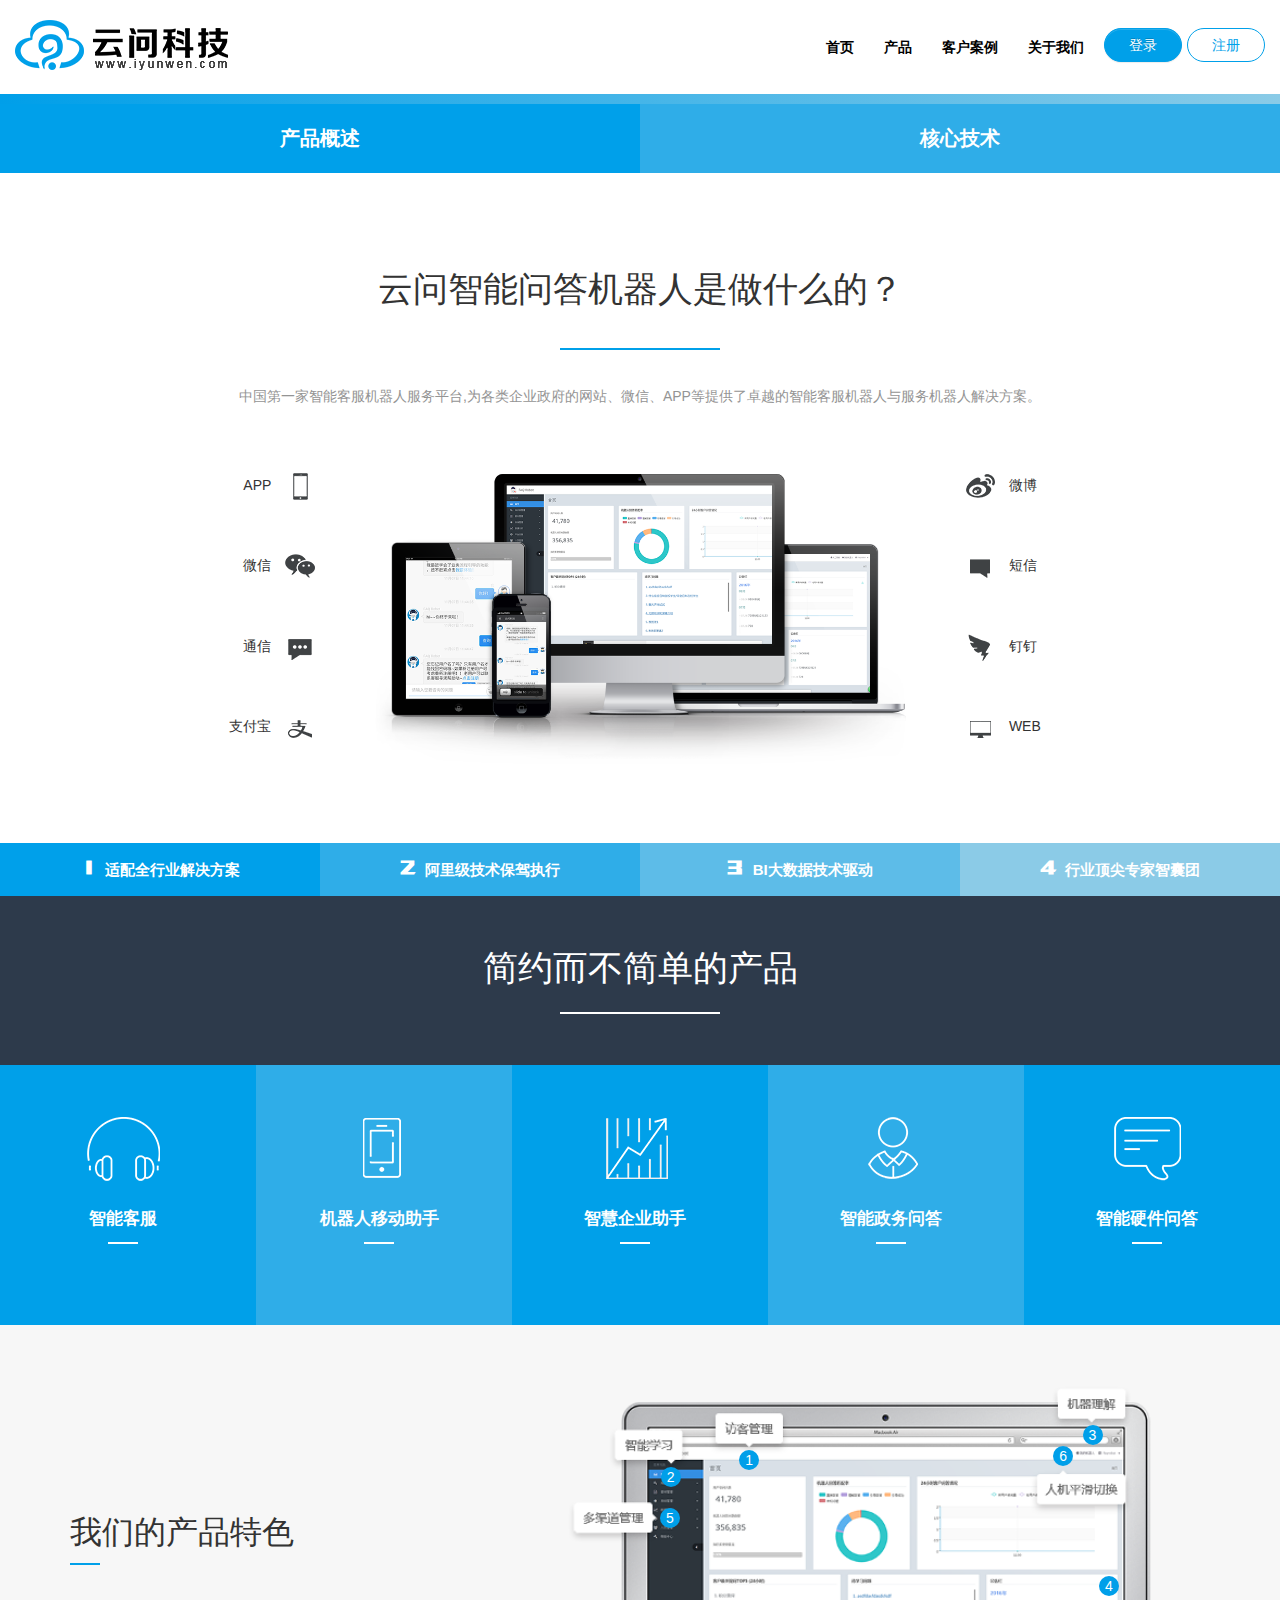
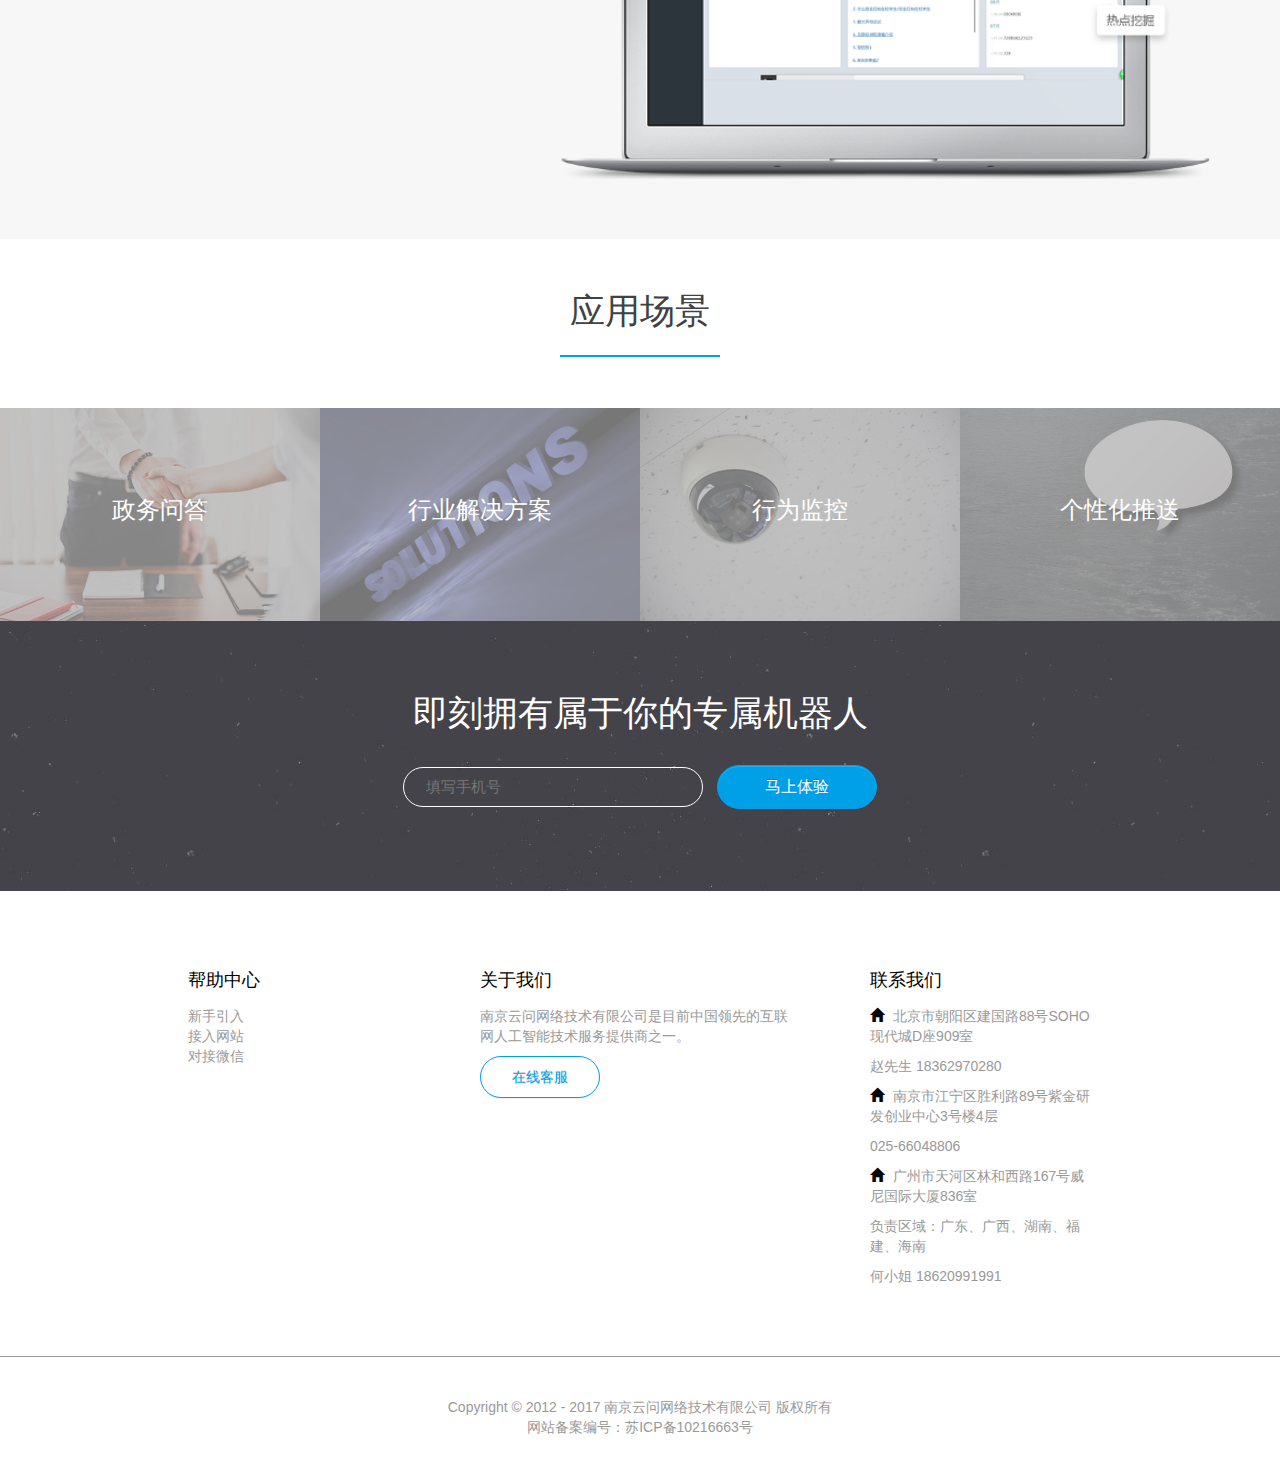
<file: iyunwen/new/chanpin.html>
<!DOCTYPE html>
<html xmlns="http://www.w3.org/1999/xhtml" class="_product">

<head>
    <meta http-equiv="Content-Type" content="text/html;charset=utf-8">
    <meta http-equiv="X-UA-Compatible" content="IE=EmulateIE10">
    <meta name="viewport" content="width=device-width,initial-scale=1,user-scalable=no">
    <meta name="renderer" content="webkit">
    <meta name="keywords" content="FAQ客服机器人,微信智能客服,智能客服机器人,智能问答,微信机器人,智能机器人,FAQ机器人,FAQ Robot,机器客服,智能问答机器人">
    <meta name="description" content="中国领先的智能问答机器人系统，为企业、政府机构网站、微信、APP等提供先进的智能客服机器人云服务与智能问答系统解决方案。">
    <link rel="shortcut icon" href="images/logo_min.png" type="/image/x-icon">
    <title>云问免费智能问答机器人</title>
    <link href="assets/bootstrap/css/bootstrap.min.css" rel="stylesheet">
    <link href="assets/bootstrap/css/bootstrap-theme.min.css" rel="stylesheet">
    <link href="css/application.css?ver=20161121" rel="stylesheet">
</head>
<style>
.animated-row .item{
    float: left;
}
</style>
<body>
    <div class="header">
        <div class="navbar navbar-custom navbar-white">
            <div class="container-fluid">
                <div class="navbar-header">
                    <button type="button" class="navbar-toggle collapsed" data-toggle="collapse" data-target="#navbar-collapse-1"
                        aria-expanded="false">
                        <span class="icon-bar"></span>
                        <span class="icon-bar"></span>
                        <span class="icon-bar"></span>
                    </button>
                    <a class="navbar-brand" href="#">
                        <img alt="Brand" src="/iyunwen/new/images/logo.png">
                    </a>
                </div>
                <div class="collapse navbar-collapse" id="navbar-collapse-1">
                    <ul class="nav navbar-nav navbar-right">
                        <li class="under">
                            <a href="http://www.iyunwen.com/index.html">首页</a>
                        </li>
                        <li class="under">
                            <a href="http://www.iyunwen.com/iyunwen/new/chanpin.html">产品</a>
                        </li>
                        <li class="under">
                            <a href="http://www.iyunwen.com/iyunwen/new/cases.html">客户案例</a>
                        </li>
                        <li class="under">
                            <a href="http://www.iyunwen.com/iyunwen/new/about.html">关于我们</a>
                        </li>
                        <!--li class="under"><a href="#">云问之家</a></li-->
                        <li>
                            <button type="button" class="btn btn-primary navbar-btn m-l-5" onclick="location.href='https://v3.faqrobot.org/login.html'">登录</button>
                        </li>
                        <li>
                            <button type="button" class="btn btn-white navbar-btn m-l-5" onclick="location.href='https://v3.faqrobot.org/register.html'">注册</button>
                        </li>
                    </ul>
                </div>
            </div>
        </div>
    </div>
    <div class="first-wrapper">
        <div class="page-header-bg-image"></div>
    </div>
    <div class="headnav">
        <div class="container">
            <div class="row">
                <div class="l0"></div>
                <div class="col-md-6 col-sm-6 col-xs-6 l1">
                    <span>产品概述</span>
                </div>
                <div class="col-md-6 col-sm-6 col-xs-6 l2">
                    <span>核心技术</span>
                </div>
            </div>
        </div>
    </div>
    <div id="product-summary">
        <div class="what">
            <div class="container">
                <div class="row">
                    <h1>云问智能问答机器人是做什么的？</h1>
                </div>
                <div class="line"></div>
                <div class="row">
                    <p>中国第一家智能客服机器人服务平台,为各类企业政府的网站、微信、APP等提供了卓越的智能客服机器人与服务机器人解决方案。</p>
                </div>
                <div class="what-items row">
                    <div class="what-item-left col-md-3 col-sm-3 col-xs-12">
                        <div class="icon col-md-12 col-sm-12 col-xs-3">
                            <span>APP</span>
                            <img src="images/icon-left-1.png" alt="APP">
                        </div>
                        <div class="icon col-md-12 col-sm-12 col-xs-3">
                            <span>微信</span>
                            <img src="images/icon-left-2.png" alt="微信">
                        </div>
                        <div class="icon col-md-12 col-sm-12 col-xs-3">
                            <span>通信</span>
                            <img src="images/icon-left-3.png" alt="通信">
                        </div>
                        <div class="icon col-md-12 col-sm-12 col-xs-3">
                            <span>支付宝</span>
                            <img src="images/icon-left-4.png" alt="支付宝">
                        </div>
                    </div>
                    <div class="what-item col-md-6 col-sm-6 col-xs-12">
                        <img src="images/product.png" alt="产品概述" id="product-img">
                    </div>
                    <div class="what-item-right col-md-3 col-sm-3 col-xs-12">
                        <div class="icon col-md-12 col-sm-12 col-xs-3">
                            <img src="images/icon-right-1.png" alt="微博">
                            <span>微博</span>
                        </div>
                        <div class="icon col-md-12 col-sm-12 col-xs-3">
                            <img src="images/icon-right-2.png" alt="短信">
                            <span>短信</span>
                        </div>
                        <div class="icon col-md-12 col-sm-12 col-xs-3">
                            <img src="images/icon-right-3.png" alt="钉钉">
                            <span>钉钉</span>
                        </div>
                        <div class="icon col-md-12 col-sm-12 col-xs-3">
                            <img src="images/icon-right-4.png" alt="WEB">
                            <span>WEB</span>
                        </div>
                    </div>
                </div>
            </div>
        </div>
        <div class="tech">
            <div class="container">
                <div class="row">
                    <div class="col-md-3 col-sm-3 col-xs-12 tech1">
                        <span class="number">1</span>&nbsp;
                        <span>适配全行业解决方案</span>
                    </div>
                    <div class="col-md-3 col-sm-3 col-xs-12 tech2">
                        <span class="number">2</span>&nbsp;
                        <span>阿里级技术保驾执行</span>
                    </div>
                    <div class="col-md-3 col-sm-3 col-xs-12 tech3">
                        <span class="number">3</span>&nbsp;
                        <span>BI大数据技术驱动</span>
                    </div>
                    <div class="col-md-3 col-sm-3 col-xs-12 tech4">
                        <span class="number">4</span>&nbsp;
                        <span>行业顶尖专家智囊团</span>
                    </div>
                </div>
            </div>
        </div>
        <div class="detail">
            <div class="container">
                <div class="row">
                    <h1>简约而不简单的产品</h1>
                </div>
                <div class="line line-white"></div>
            </div>
        </div>
        <div class="animated-row">
            <div class="item item-odd">
                <div class="upper" style="padding-top: 0px">
                    <div class="upper1">
                        <div class="upperImg" style="height: 90px">
                            <img alt="智能客服" src="images/animated-row-1.png" width="73" height="64">
                        </div>
                    </div>
                    <div class="upper2" style="height: 27px">智能客服</div>
                </div>
                <p class="paragraph">全方位智能服务为核心，建设全渠道
                    <br>智能客服机器人</p>
            </div>
            <div class="item item-even">
                <div class="upper" style="padding-top: 0px">
                    <div class="upper1">
                        <div class="upperImg" style="height: 90px">
                            <img alt="机器人移动助手" src="images/animated-row-2.png" width="73" height="64">
                        </div>
                    </div>
                    <div class="upper2" style="height: 27px">机器人移动助手</div>
                </div>
                <p class="paragraph">支持APP、微信等移动端聊天场景</p>
            </div>
            <div class="item item-odd">
                <div class="upper" style="padding-top: 0px">
                    <div class="upper1">
                        <div class="upperImg" style="height: 90px">
                            <img alt="智慧企业助手" src="images/animated-row-3.png" width="73" height="64">
                        </div>
                    </div>
                    <div class="upper2" style="height: 27px">智慧企业助手</div>
                </div>
                <p class="paragraph">企业内部自助式智能服务台，员工随时
                    <br>随地的企业百事通</p>
            </div>
            <div class="item item-even">
                <div class="upper" style="padding-top: 0px">
                    <div class="upper1">
                        <div class="upperImg" style="height: 90px">
                            <img alt="智能政务问答" src="images/animated-row-4.png" width="73" height="64">
                        </div>
                    </div>
                    <div class="upper2" style="height: 27px">智能政务问答</div>
                </div>
                <p class="paragraph">打造智能型政府服务平台，带给用户
                    <br>“智慧政府”的全新感受</p>
            </div>
            <div class="item item-odd">
                <div class="upper" style="padding-top: 0px">
                    <div class="upper1">
                        <div class="upperImg" style="height: 90px">
                            <img alt="智能硬件问答" src="images/animated-row-5.png" width="73" height="64">
                        </div>
                    </div>
                    <div class="upper2" style="height: 27px">智能硬件问答</div>
                </div>
                <p class="paragraph">为硬件提供业务问答交互的能力</p>
            </div>
        </div>
        <div class="features">
            <div class="container">
                <div class="row">
                    <div class="col-md-5 col-sm-5 col-xs-12">
                        <div class="title">
                            <p>我们的产品特色</p>
                        </div>
                    </div>
                    <div class="col-md-7 col-sm-7 col-xs-12">
                        <div class="img-container">
                            <div class="img-dot">1</div>
                            <div class="img-dot">2</div>
                            <div class="img-dot">3</div>
                            <div class="img-dot">4</div>
                            <div class="img-dot">5</div>
                            <div class="img-dot">6</div>
                            <img alt="我们的产品特色" src="images/product-features.png" id="feature-img">
                        </div>
                    </div>
                </div>
            </div>
        </div>
        <div class="breaker">
            <div class="container">
                <div class="row">
                    <h1>应用场景</h1>
                </div>
                <div class="line"></div>
            </div>
        </div>
        <div class="f">
            <div class="container">
                <div class="row">
                    <div class="col-md-3 col-sm-3 col-xs-12">
                        <div class="overlay">
                            <div class="overlay-bg"></div>
                            <div class="overlay-position">
                                <div class="overlay-center" style="color:#ffffff">
                                    <p>政务问答</p>
                                </div>
                            </div>
                        </div>
                        <img alt="政务问答" src="images/f1.jpg">
                    </div>
                    <div class="col-md-3 col-sm-3 col-xs-12">
                        <div class="overlay">
                            <div class="overlay-bg"></div>
                            <div class="overlay-position">
                                <div class="overlay-center" style="color:#ffffff">
                                    <p>行业解决方案</p>
                                </div>
                            </div>
                        </div>
                        <img alt="行业解决方案" src="images/f2.jpg">
                    </div>
                    <div class="col-md-3 col-sm-3 col-xs-12">
                        <div class="overlay">
                            <div class="overlay-bg"></div>
                            <div class="overlay-position">
                                <div class="overlay-center" style="color:#ffffff">
                                    <p>行为监控</p>
                                </div>
                            </div>
                        </div>
                        <img alt="行为监控" src="images/f3.jpg">
                    </div>
                    <div class="col-md-3 col-sm-3 col-xs-12">
                        <div class="overlay">
                            <div class="overlay-bg"></div>
                            <div class="overlay-position">
                                <div class="overlay-center" style="color:#ffffff">
                                    <p>个性化推送</p>
                                </div>
                            </div>
                        </div>
                        <img alt="个性化推送" src="images/f4.jpg">
                    </div>
                </div>
            </div>
        </div>
        <!-- <div class="breaker">
            <div class="container">
                <div class="row">
                    <h1>产品版本</h1>
                </div>
                <div class="line"></div>
            </div>
        </div>
        <div class="feature">
            <div class="container">
                <div class="feature-items">
                    <div class="feature-item col-md-3 col-sm-6 col-xs-12">
                        <div class="title">基础版</div>
                        <div class="des">知识库容量：200条</div>
                        <div class="content">
                            <div>自然语言处理引擎</div>
                            <div class="even">自定义业务知识</div>
                            <div>批量导入知识</div>
                            <div class="even">机器人智能学习</div>
                            <div>网页、微信、APP全渠道支持</div>
                            <div class="even">通用聊天页面</div>
                            <div>访客次数统计</div>
                            <div class="even">访客人数统计</div>
                            <div>访客会话明细统计</div>
                            <div class="even">知识库统计</div>
                            <div>访问问题明细统计</div>
                            <div class="even">问题匹配统计</div>
                            <div>支持标准查询接口</div>
                        </div>
                    </div>
                    <div class="feature-item col-md-3 col-sm-6 col-xs-12">
                        <div class="title">商用版</div>
                        <div class="des">知识库容量：300条</div>
                        <div class="content">
                            <div>（已包含基础版全部功能）</div>
                            <div class="even">自定义咨询图标样式</div>
                            <div>更多聊天页面选择</div>
                            <div class="even">除去广告信息</div>
                            <div>添加多用户</div>
                            <div class="even">访客来访区域统计</div>
                            <div>访问问题类别统计</div>
                            <div class="even">题库满意度统计</div>
                            <div>支持标准身份认证对接</div>
                        </div>
                    </div>
                    <div class="feature-item col-md-3 col-sm-6 col-xs-12">
                        <div class="title">高级版</div>
                        <div class="des">知识库容量：600条</div>
                        <div class="content">
                            <div>（已包含商用版全部功能）</div>
                            <div class="even">知识库导出备份服务</div>
                            <div>问题来访区域统计</div>
                            <div class="even">知识库更新统计</div>
                            <div>访问问题分级统计</div>
                            <div class="even">会话满意度统计</div>
                            <div>多微信号对接</div>
                            <div class="even">对接企业号</div>
                            <div>定制化页面制作</div>
                        </div>
                    </div>
                    <div class="feature-item col-md-3 col-sm-6 col-xs-12">
                        <div class="title">专业版</div>
                        <div class="des">知识库容量：1000条</div>
                        <div class="content">
                            <div>（已包含高级版全部功能）</div>
                            <div class="even">支持角色管理</div>
                            <div>访问问题区域统计</div>
                            <div class="even">客服工作量统计</div>
                            <div>未知问题数量统计</div>
                            <div class="even">智能回复时间统计</div>
                            <div>人工服务</div>
                            <div class="even">支持身份认证对接（定制）</div>
                            <div>支持数据查询接口（定制）</div>
                        </div>
                    </div>
                </div>
            </div>
        </div> -->
    </div>
    <div id="core-tech" style="display:none">
        <div class="techWrapper1">
            <div class="container">
                <div class="row">
                    <h1>成熟完善的技术框架支持</h1>
                </div>
                <div class="line"></div>
                <div class="row">
                    <p>下图是云问小云平台，其中输出平台目前包括：网页、微信、APP、实体、大屏、支付宝等渠道；服务层按照领域划分
                        <br>为服务、导购、物流、聊天和其他；中间的技术层包含多轮交互、多模交互、推荐预测、用户模型等；
                        <br>数据层用于数据回流和机器学习训练以及数据挖掘、多维数据分析等。</p>
                </div>
                <div class="row" style="margin-top: 20px">
                    <div class="col-md-3 col-sm-3 col-xs-12">
                        <div class="techWrapper1-title">技术层</div>
                        <div class="techWrapper1-content">
                            <div>多轮交互</div>
                            <div>多模交互</div>
                            <div>推荐预测</div>
                            <div>用户模型</div>
                            <div>文本模型</div>
                            <div>语音识别</div>
                            <div>图像识别</div>
                        </div>
                    </div>
                    <div class="col-md-3 col-sm-3 col-xs-12">
                        <div class="techWrapper1-title">服务层</div>
                        <div class="techWrapper1-content">
                            <div>服务</div>
                            <div>导购</div>
                            <div>物流</div>
                            <div>聊天</div>
                            <div>其他</div>
                        </div>
                    </div>
                    <div class="col-md-3 col-sm-3 col-xs-12">
                        <div class="techWrapper1-title">数据层</div>
                        <div class="techWrapper1-content">
                            <div>知识图谱</div>
                            <div>数据回流</div>
                            <div>机器学习训练</div>
                            <div>数据挖掘/离线模式</div>
                            <div>多维度数据分析</div>
                        </div>
                    </div>
                    <div class="col-md-3 col-sm-3 col-xs-12">
                        <div class="techWrapper1-title">输出平台</div>
                        <div class="techWrapper1-content">
                            <div>网页</div>
                            <div>微信</div>
                            <div>APP</div>
                            <div>实体机器人</div>
                        </div>
                    </div>
                </div>
            </div>
        </div>
        <div class="techWrapper2">
            <div class="container">
                <div class="row">
                    <div class="col-md-5 col-sm-5 col-xs-12">
                        <div class="title">
                            <p>智能人机语音交互
                                <br>场景化流程</p>
                        </div>
                        <p>右图是通用的智能人机语音交互场景化流程：语音输入之后进行语音识别（ASR），转成文本的方式进行自然语言理解（NLU）；再通过语义表示和上下文进入对话管理（DM）；此后根据上下文和语义表示进行自然语言生成（NLG）；再将生成的文本转语音（TTS）输出给用户。</p>
                    </div>
                    <div class="col-md-7 col-sm-7 col-xs-12">
                        <img src="images/techWrapper5.png" alt="1" style="width:100%">
                    </div>
                </div>
            </div>
        </div>
        <div class="techWrapper3">
            <div class="container">
                <div class="row">
                    <div class="col-md-7 col-sm-7 col-xs-12">
                        <img src="images/techWrapper6.png" alt="1" style="width:100%">
                    </div>
                    <div class="col-md-5 col-sm-5 col-xs-12">
                        <div class="title">
                            <p>语义意图识别的
                                <br>技术流程</p>
                        </div>
                        <p>语义意图识别的基本技术流程如左图所示：输入是Query+Context；之后进行自然语言的基本处理，进行分词词性标准及NER；在对话管理中，需要数据沉淀与积累，因此需要上下文模型和领域数据模型；在整个技术流程中，意识识别分类和意识属性抽取是其中的重头戏；最后通过意图语义表示再输出给对话管理系统。</p>
                    </div>
                </div>
            </div>
        </div>
        <div class="techWrapper4">
            <div class="container">
                <div class="row">
                    <h1>深度学习意图识别方案</h1>
                </div>
                <div class="line"></div>
                <div class="row">
                    <p>下图是两种深度学习模型的实现方案。第一种方案是多分类的方案，将因子+行为相关的用户特征构建成N，文本特征
                        <br>构建成V；再将这两个维度的特征向量化；之后在中间层简单地将两个向量进行拼接；最后再通过Softmax进行多分
                        <br>类；第二种方案的底层操作和第一种方案完全相同，两者的不同之处在于后者采用多个二分类。</p>
                </div>
                <div class="row">
                    <img src="images/techWrapper7.png" alt="1" style="width:80%">
                </div>
            </div>
        </div>
        <div class="techWrapper5">
            <div class="container">
                <div class="row">
                    <h1>语义挖掘示意图</h1>
                </div>
                <div class="line"></div>
                <div class="row">
                    <p>问答型领域首先需要构建知识图谱，知识图谱构建的第一步需要进行语义挖掘，语义挖掘又分为同义语义挖掘、词和短语挖掘，
                        <br>在同义语义挖掘中会采用文本相似度计算、潜在语义分析、聚类等相关技术；
                        <br>词和短语挖掘通过种子词获取、深度挖掘；此外，还可以通过Pattern构造模板匹配。</p>
                </div>
                <div class="row">
                    <div class="col-md-offset-5 col-md-2 col-sm-offset-5 col-sm-2">
                        <div class="techWrapper5-title-b">语义挖掘</div>
                    </div>
                </div>
                <div class="row">
                    <div class="col-md-4 col-sm-4 col-xs-12 techWrapper5-content-b">
                        <div class="techWrapper5-title">同义语义挖掘</div>
                        <div class="techWrapper5-content">
                            <div>文本相似</div>
                            <div>潜在语义分析</div>
                        </div>
                    </div>
                    <div class="col-md-4 col-sm-4 col-xs-12 techWrapper5-content-b">
                        <div class="techWrapper5-title">词和短语挖掘</div>
                        <div class="techWrapper5-content">
                            <div>聚类</div>
                            <div>种子词获取</div>
                        </div>
                    </div>
                    <div class="col-md-4 col-sm-4 col-xs-12 techWrapper5-content-b">
                        <div class="techWrapper5-title">Pattern构造</div>
                        <div class="techWrapper5-content">
                            <div>深度挖掘</div>
                            <div>模式匹配</div>
                        </div>
                    </div>
                </div>
            </div>
        </div>
        <div class="techWrapper6">
            <div class="container">
                <div class="row">
                    <div class="col-md-7 col-sm-7 col-xs-12">
                        <img src="images/techWrapper4.jpg" alt="1" style="width:100%">
                    </div>
                    <div class="col-md-5 col-sm-5 col-xs-12">
                        <div class="title">
                            <p>知识图谱示意图</p>
                        </div>
                        <p>左图是知识图谱示例，该示意图由实体—关系—实体的RDF三元组构成，天然支持实体间上下文与推理；同时，把核心知识的维护带给业务的成本降到最小，不需要维护复杂相似问法，通过技术挖掘生成可扩展图结构。该知识图谱精确匹配率相比之前的机器人匹配模型提升10%，用户体验得到进一步提升。</p>
                    </div>
                </div>
            </div>
        </div>
        <div class="techWrapper7">
            <div class="container">
                <div class="row">
                    <h1>检索计算模型</h1>
                </div>
                <div class="line"></div>
                <div class="row">
                    <p>知识图谱构建完成后也可以用在检索计算模型中，上图是经典的检索计算模型架构，主要分为提问处理模块、搜索召唤模块、索引模块、计算模块、答案处理模块。</p>
                </div>
                <div class="row">
                    <p style="color:#00a0e9">为保证精准度会提升检索模型的阀值，目前检索模型的匹配量占到全局匹配的5%-10%</p>
                </div>
                <div class="row">
                    <div class="col-md-4 col-sm-4 col-xs-12 techWrapper7-content-b techWrapper7-content-a">
                        <div class="techWrapper7-title" style="margin-top: 30px">结构化知识库</div>
                    </div>
                    <div class="col-md-4 col-sm-4 col-xs-12 techWrapper7-content-b techWrapper7-content-a">
                        <div class="techWrapper7-title" style="margin-bottom: 10px;margin-top: 10px">索引模块</div>
                        <div class="techWrapper7-content">
                            <div>语料索引构建</div>
                        </div>
                    </div>
                    <div class="col-md-4 col-sm-4 col-xs-12 techWrapper7-content-b techWrapper7-content-a">
                        <div class="techWrapper7-title" style="margin-top: 30px">权重训练模块</div>
                    </div>
                </div>
                <div class="row">
                    <div class="col-md-6 col-sm-6 col-xs-12 techWrapper7-content-b">
                        <div class="techWrapper7-title-b">提问</div>
                        <div class="col-md-6 col-sm-6 col-xs-6">
                            <div class="techWrapper7-title">提问处理模块</div>
                            <div class="techWrapper7-content">
                                <div>1.文本预处理（指代消解）</div>
                                <div>2.分词处理（中、英、俄）</div>
                                <div>3.Bi-Gram纠错</div>
                            </div>
                        </div>
                        <div class="col-md-6 col-sm-6 col-xs-6">
                            <div class="techWrapper7-title">搜索召回模块</div>
                            <div class="techWrapper7-content">
                                <div>1.基于open search的检索召回</div>
                            </div>
                        </div>
                    </div>
                    <div class="col-md-6 col-sm-6 col-xs-12 techWrapper7-content-b">
                        <div class="techWrapper7-title-b">回答</div>
                        <div class="col-md-6 col-sm-6 col-xs-6">
                            <div class="techWrapper7-title">答案处理模块</div>
                            <div class="techWrapper7-content">
                                <div>1.答案内容组装渲染</div>
                                <div>2.问答日志记录</div>
                            </div>
                        </div>
                        <div class="col-md-6 col-sm-6 col-xs-6">
                            <div class="techWrapper7-title">计算模块</div>
                            <div class="techWrapper7-content">
                                <div>1.相似度计算</div>
                                <div>2.情感分析</div>
                                <div>3.文本属性识别</div>
                            </div>
                        </div>
                    </div>
                </div>
            </div>
        </div>
    </div>
    <div class="registerbar">
        <div class="container">
            <h1>即刻拥有属于你的专属机器人</h1>
            <form id="fixform" action="http://v3.faqrobot.org/register.html" method="GET">
                <input type="text" name="telNum" placeholder="填写手机号">
                <button class="btn btn-primary">马上体验</button>
            </form>
        </div>
    </div>
    <div class="footer">
        <div class="container">
            <div class="row">

                <!-- <div class="col-xs-12 col-sm-6 col-md-3">
                    <div class="inner">
                        <h5>
                            付费版本
                        </h5>
                        <ul>
                            <li>
                                <a href="http://www.faqrobot.org/prices/index.html" target="_blank">
                                    商用版本
                                </a>
                            </li>
                            <li>
                                <a href="http://www.faqrobot.org/prices/index.html" target="_blank">
                                    高级版本
                                </a>
                            </li>
                            <li>
                                <a href="http://www.faqrobot.org/prices/index.html" target="_blank">
                                    专业版本
                                </a>
                            </li>
                        </ul>
                    </div>
                </div> -->
                <div class="col-xs-12 col-sm-6 col-md-3 col-md-offset-1">
                    <div class="inner">
                        <h5>
                            帮助中心
                        </h5>
                        <ul>
                            <li>
                                <a href="http://www.faqrobot.org/devdoc/helpDocument.html" target="_blank">
                                    新手引入
                                </a>
                            </li>
                            <li>
                                <a href="http://www.faqrobot.org/devdoc/helpDocument.html" target="_blank">
                                    接入网站
                                </a>
                            </li>
                            <li>
                                <a href="http://www.faqrobot.org/devdoc/helpDocument.html" target="_blank">
                                    对接微信
                                </a>
                            </li>
                        </ul>
                    </div>
                </div>
                <div class="col-xs-12 col-sm-6 col-md-4">
                    <div class="inner">
                        <h5>
                            关于我们
                        </h5>
                        <p>
                            南京云问网络技术有限公司是目前中国领先的互联网人工智能技术服务提供商之一。
                        </p>
                        <a href="http://wpa.qq.com/msgrd?v=3&amp;uin=2256938395&amp;site=qq&amp;menu=yes" class="btn btn-default" target="_blank">
                            在线客服
                        </a>
                    </div>
                </div>
                <div class="col-xs-12 col-sm-6 col-md-3">
                    <div class="inner">
                        <h5>
                            联系我们
                        </h5>
                        <ul>
                            <li>
                                <p>
                                    <i class="glyphicon glyphicon-home">
                                    </i>
                                    北京市朝阳区建国路88号SOHO现代城D座909室
                                </p>
                            </li>
                            <li>
                                <p>
                                    赵先生 18362970280
                                </p>
                            </li>
                            <li>
                                <p>
                                    <i class="glyphicon glyphicon-home">
                                    </i>
                                    南京市江宁区胜利路89号紫金研发创业中心3号楼4层
                                </p>
                            </li>
                            <li>
                                <p>
                                    025-66048806
                                </p>
                            </li>
                            <li>
                                <p>
                                    <i class="glyphicon glyphicon-home">
                                    </i>
                                    广州市天河区林和西路167号威尼国际大厦836室
                                </p>
                            </li>
                            <li>
                                <p>
                                    负责区域：广东、广西、湖南、福建、海南
                                </p>
                            </li>
                            <li>
                                <p>
                                    何小姐 18620991991
                                </p>
                            </li>
                        </ul>
                    </div>
                </div>
            </div>
        </div>
        <div class="copyright">
            <div class="yunwen">
                Copyright © 2012 - 2017 南京云问网络技术有限公司 版权所有
                <br>
                <a href="http://www.miitbeian.gov.cn" target="_blank">
                    网站备案编号：苏ICP备10216663号
                </a>
            </div>
        </div>
    </div>
    <script type="text/javascript" src="assets/jquery/jquery.min.js"></script>
    <script type="text/javascript" src="assets/jquery/TweenMax.min.js"></script>
    <script type="text/javascript" src="assets/jquery/jquery.gsap.min.js"></script>
    <script type="text/javascript" src="assets/jquery/jquery.goup.min.js"></script>
    <script type="text/javascript" src="assets/jquery/jquery.placeholder.min.js"></script>
    <script type="text/javascript" src="assets/bootstrap/js/bootstrap.min.js"></script>
    <!--[if lt IE 9]>
			<script src="assets/crossbrowserjs/html5shiv.js"></script>
			<script src="assets/crossbrowserjs/respond.min.js"></script>
			<script src="assets/crossbrowserjs/excanvas.min.js"></script>
		<![endif]-->
    <script type="text/javascript" src="js/countUp.min.js"></script>
    <script type="text/javascript" src="js/product.min.js"></script>
</body>

</html>
</file>
<file: iyunwen/new/css/application.css>
html._index body .product .product-items .product-item .content p,html._index body .profession .profession-items .profession-item{opacity:0}@font-face{font-family:countFont;src:url(fonteditor.eot);src:url(fonteditor.eot?#iefix) format('embedded-opentype'),url(fonteditor.woff) format('woff'),url(fonteditor.ttf) format('truetype'),url(fonteditor.svg#svgFontName) format('svg')}a,blockquote,body,button,dd,dl,dt,fieldset,h1,h2,h3,h4,h5,h6,hr,input,lengend,li,ol,p,pre,td,textarea,th,ul{font-family:"Microsoft YaHei",Arial,sans-serif;font-size:14px}.overflow-auto{overflow:auto!important}.overflow-hidden{overflow:hidden!important}.overflow-visible{overflow:visible!important}.overflow-scroll{overflow:scroll!important}.overflow-x-hidden{overflow-x:hidden!important}.overflow-x-visible{overflow-x:visible!important}.overflow-x-scroll{overflow-x:scroll!important}.overflow-y-hidden{overflow-y:hidden!important}.overflow-y-visible{overflow-y:visible!important}.overflow-y-scroll{overflow-y:scroll!important}.m-auto{margin:0 auto!important}.m-0{margin:0!important}.m-1{margin:1px!important}.m-2{margin:2px!important}.m-3{margin:3px!important}.m-4{margin:4px!important}.m-5{margin:5px!important}.m-10{margin:10px!important}.m-t-0{margin-top:0!important}.m-t-1{margin-top:1px!important}.m-t-2{margin-top:2px!important}.m-t-3{margin-top:3px!important}.m-t-4{margin-top:4px!important}.m-t-5{margin-top:5px!important}.m-t-10{margin-top:10px!important}.m-r-0{margin-right:0!important}.m-r-1{margin-right:1px!important}.m-r-2{margin-right:2px!important}.m-r-3{margin-right:3px!important}.m-r-4{margin-right:4px!important}.m-r-5{margin-right:5px!important}.m-r-10{margin-right:10px!important}.m-b-0{margin-bottom:0!important}.m-b-1{margin-bottom:1px!important}.m-b-2{margin-bottom:2px!important}.m-b-3{margin-bottom:3px!important}.m-b-4{margin-bottom:4px!important}.m-b-5{margin-bottom:5px!important}.m-b-10{margin-bottom:10px!important}.m-l-0{margin-left:0!important}.m-l-1{margin-left:1px!important}.m-l-2{margin-left:2px!important}.m-l-3{margin-left:3px!important}.m-l-4{margin-left:4px!important}.m-l-5{margin-left:5px!important}.m-l-10{margin-left:10px!important}.p-0{padding:0!important}.p-1{padding:1px!important}.p-2{padding:2px!important}.p-3{padding:3px!important}.p-4{padding:4px!important}.p-5{padding:5px!important}.p-10{padding:10px!important}.p-t-0{padding-top:0!important}.p-t-1{padding-top:1px!important}.p-t-2{padding-top:2px!important}.p-t-3{padding-top:3px!important}.p-t-4{padding-top:4px!important}.p-t-5{padding-top:5px!important}.p-t-10{padding-top:10px!important}.p-t-40{padding-top:40px!important}.p-r-0{padding-right:0!important}.p-r-1{padding-right:1px!important}.p-r-2{padding-right:2px!important}.p-r-3{padding-right:3px!important}.p-r-4{padding-right:4px!important}.p-r-5{padding-right:5px!important}.p-r-10{padding-right:10px!important}.p-b-0{padding-bottom:0!important}.p-b-1{padding-bottom:1px!important}.p-b-2{padding-bottom:2px!important}.p-b-3{padding-bottom:3px!important}.p-b-4{padding-bottom:4px!important}.p-b-5{padding-bottom:5px!important}.p-b-10{padding-bottom:10px!important}.p-b-40{padding-bottom:40px!important}.p-l-0{padding-left:0!important}.p-l-1{padding-left:1px!important}.p-l-2{padding-left:2px!important}.p-l-3{padding-left:3px!important}.p-l-4{padding-left:4px!important}.p-l-5{padding-left:5px!important}.p-l-10{padding-left:10px!important}.text-center{text-align:center!important}.text-left{text-align:left!important}.text-right{text-align:right!important}.pull-left{float:left!important}.pull-right{float:right!important}.pull-none{float:none!important}.placeholder{color:#aaa}h1{font-size:2.5em;font-family:'黑体';margin:.67em}@media (max-width:768px){h1{font-size:1.8em;font-family:'黑体';margin:.67em}.MN_sideBar{display:none}}.header{position:absolute;width:100%;z-index:12}@media (min-width:768px){.header .navbar-custom{background-color:transparent}}.header .navbar-white{background-color:#fff}.header .navbar-white .navbar-nav>li>a:focus,.header .navbar-white .navbar-nav>li>a:hover{color:#00a0e9;background:0 0!important;transition:all .2s ease}.affix{position:fixed}@media (min-width:768px){.navbar-nav>li.under:before{content:'';position:absolute;left:12.5px;bottom:0;width:calc(100% - 25px);height:3px;background-color:#fff;-webkit-transform:scale(0,1);transform:scale(0,1);-webkit-transform-origin:0 50%;transform-origin:0 50%;transition:250ms}.navbar-nav>li.under:hover:before{-webkit-transform:scale(1,1);transform:scale(1,1)}.navbar-white .navbar-nav>li.under:before{background-color:#00a0e9}}.registerbar{text-align:center;padding:50px 0;background-image:url(../images/registerbar.jpg);background-position:center center}.registerbar h1{color:#fff}.registerbar #fixform{margin-top:32px}.registerbar #fixform input{position:relative;color:#fff;font-size:15px;height:40px;width:300px;line-height:40px;text-indent:20px;background-color:transparent;border:1px solid #fff;border-radius:30px;outline:0;margin-right:10px;margin-bottom:32px}.footer,.footer a{color:#999}.registerbar #fixform button{width:160px;line-height:30px;font-size:16px;outline:0;vertical-align:baseline;margin-bottom:32px}.footer{background:#fff}.footer a:hover{color:#4aa1ff}.footer .container .row{padding:60px 0}.footer .container .row .inner{padding:20px 20px 0}.footer .container .row .inner h5{margin-top:0;margin-bottom:15px;color:#000;font-size:18px}.footer .container .row .inner ul{padding:0;list-style:none}.footer .container .row .inner ul p i{margin-right:5px;color:#000}.footer .container .row .inner a.btn{color:#00a0e9;border-color:#00a0e9;line-height:28px;width:120px}.footer .copyright{text-align:center;border-top:1px solid #999}.footer .copyright div{padding:40px}.goup-container{transition:.5s ease-in-out}.goup-container:hover{transform:rotate(360deg)}.goup-arrow:before{content:"";display:block;position:absolute;bottom:15px;width:0;height:0;border:8px solid transparent;left:12px;border-bottom-color:#00a0e9}div.line{width:160px;margin:0 auto 1.5em;border-top:2px solid #00a0e9}div.line-white{border-top:2px solid #fff}div.line-grey{border-top:2px solid #949494}html._index,html._index body{width:100%;height:100%}html._index body .first-wrapper{width:100%;height:100%;background-color:#C1C5C8;position:relative;overflow:hidden}html._index body .first-wrapper .page-header-bg-image{width:100%;height:100%;background-image:url(../images/banner.jpg);background-position:center 30%;background-repeat:no-repeat}html._index body .first-wrapper .description{text-align:center;position:absolute;width:500px;margin-left:-250px;left:50%;top:20%}@media (max-width:768px){html._index body .first-wrapper .page-header-bg-image{background-position:50% 20%;background-image:url(../images/bannerb.png);background-size:cover}html._index body .first-wrapper .description{width:300px;margin-left:-150px}}html._index body .first-wrapper .description h1{font-size:3em;font-family:'黑体';font-weight:700;margin:.33em}html._index body .first-wrapper .description h6{color:#fff;font-size:1.2em}html._index body .first-wrapper .description button{width:160px;line-height:30px;font-size:16px;margin-top:24px}html._index body .profession{padding-top:60px;padding-bottom:60px;text-align:center}@media (max-width:768px){html._index body .profession{padding-top:10px;padding-bottom:10px}}html._index body .profession p{color:#949494}html._index body .profession .container .row{padding:15px}html._index body .profession .profession-items .profession-item:hover{color:#00a0e9}html._index body .profession .profession-items .profession-item:hover>img{transform:scale(1.03)}html._index body .profession .profession-items .profession-item img{width:70px;height:70px;margin:15px;transition:.4s cubic-bezier(.4,0,1,1)}html._index body .profession .profession-items .profession-item div.percent{transition:.4s cubic-bezier(.4,0,1,1);font-family:countFont;font-size:30px}html._index body .profession .profession-items .profession-item div.percent span{font-size:36px}html._index body .profession .profession-items .profession-item p{transition:.4s cubic-bezier(.4,0,1,1);font-size:20px}html._index body .profession .more button{width:160px;line-height:30px;font-size:16px}html._index body .product{padding-top:60px;padding-bottom:60px;text-align:center;background-color:#131316}@media (max-width:768px){html._index body .product{padding-top:10px;padding-bottom:10px}}html._index body .product h1{color:#fff}html._index body .product p{color:#dedede}html._index body .product .container .row{padding:15px}html._index body .product .product-items .product-item img{width:70px;height:70px;display:inline-block;margin:10px}html._index body .product .product-items .product-item .title{color:#dedede;padding:10px 0;width:48px;margin:15px auto;border-bottom:2px solid #00a0e9}html._index body .customer{padding-top:60px;padding-bottom:60px;text-align:center;background-image:url(../images/customer.jpg);background-position:center center}@media (max-width:768px){html._index body .customer{padding-top:10px;padding-bottom:10px}}html._index body .customer div.fifteen-thousand p{font-size:72px;font-family:countFont;color:#00a0e9;position:relative;height:102px;text-align:right}html._index body .customer div.fifteen-thousand p span{top:0;left:50%;margin-left:-156px;position:absolute;display:inline-block;width:312px}html._index body .customer p{color:#949494}html._index body .customer .customer-items .customer-item{background-color:transparent;margin:30px 0;box-shadow:4px 6px 12px #cecece}html._product body .techWrapper1 .techWrapper1-content,html._product body .techWrapper5 .techWrapper5-content-b{-webkit-box-shadow:0 1px 10px -5px rgba(0,0,0,.75);-moz-box-shadow:0 1px 10px -5px rgba(0,0,0,.75);border:1px solid #dedede\9}html._index body .customer .customer-items .customer-item img{width:100%;height:auto;-webkit-transform:perspective(1000px) scale(1);transform:perspective(1000px) scale(1);transition:-webkit-transform .35s;transition:transform .35s;transition:transform .35s,-webkit-transform .35s}html._index body .customer .customer-items .customer-item img:hover{-webkit-transform:perspective(1000px) scale(1.03);transform:perspective(1000px) scale(1.03)}html._index body .customer .customer-items .customer-item p{font-size:18px;padding:15px 0}html._index body .customer .more button{width:160px;line-height:30px;font-size:16px}html._index body .comment{padding-top:60px;padding-bottom:60px;text-align:center;background-image:url(../images/comment.jpg);background-position:center center;color:#fff}@media (max-width:768px){html._index body .comment{padding-top:10px;padding-bottom:10px}}html._index body .comment div.queto img{margin:10px 0}@media (max-width:350px){html._index body .comment .carousel-inner .item{height:315px}}html._index body .comment p{color:#fff}html._index body .comment p.comments{padding:8px 0;font-size:16px}html._index body .comment p.commentator{padding:18px 0;font-size:20px;font-weight:700}.professionAni{animation:slideAni linear .7s;animation-iteration-count:1;transform-origin:50% 50%;-webkit-animation:slideAni linear .7s;-webkit-animation-iteration-count:1;-webkit-transform-origin:50% 50%;-moz-animation:slideAni linear .7s;-moz-animation-iteration-count:1;-moz-transform-origin:50% 50%;-o-animation:slideAni linear .7s;-o-animation-iteration-count:1;-o-transform-origin:50% 50%;-ms-animation:slideAni linear .7s;-ms-animation-iteration-count:1;-ms-transform-origin:50% 50%}@keyframes slideAni{0%{opacity:0;transform:translate(0,25px)}100%{opacity:1;transform:translate(0,0)}}.productAni{animation:tadaAni linear 1s;animation-iteration-count:1;transform-origin:50% 50%;-webkit-animation:tadaAni linear 1s;-webkit-animation-iteration-count:1;-webkit-transform-origin:50% 50%;-moz-animation:tadaAni linear 1s;-moz-animation-iteration-count:1;-moz-transform-origin:50% 50%;-o-animation:tadaAni linear 1s;-o-animation-iteration-count:1;-o-transform-origin:50% 50%;-ms-animation:tadaAni linear 1s;-ms-animation-iteration-count:1;-ms-transform-origin:50% 50%}@keyframes tadaAni{0%,100%{transform:rotate(0) scaleX(1) scaleY(1)}10%{transform:rotate(-3deg) scaleX(.8) scaleY(.8)}20%,40%,60%,80%{transform:rotate(3deg) scaleX(1.2) scaleY(1.2)}30%,50%,70%{transform:rotate(-3deg) scaleX(1.2) scaleY(1.2)}90%{transform:rotate(0) scaleX(1.2) scaleY(1.2)}}.productPAni{animation:FadeInAni ease 1s;animation-iteration-count:1;transform-origin:50% 50%;animation-fill-mode:forwards;-webkit-animation:FadeInAni ease 1s;-webkit-animation-iteration-count:1;-webkit-transform-origin:50% 50%;-webkit-animation-fill-mode:forwards;-moz-animation:FadeInAni ease 1s;-moz-animation-iteration-count:1;-moz-transform-origin:50% 50%;-moz-animation-fill-mode:forwards;-o-animation:FadeInAni ease 1s;-o-animation-iteration-count:1;-o-transform-origin:50% 50%;-o-animation-fill-mode:forwards;-ms-animation:FadeInAni ease 1s;-ms-animation-iteration-count:1;-ms-transform-origin:50% 50%;-ms-animation-fill-mode:forwards}@keyframes FadeInAni{0%{opacity:0;transform:translate(0,-25px)}100%{opacity:1;transform:translate(0,0)}}html._cases body div.profession .profession-items .profession-item img,html._product body .f .container .row div.col-md-3:hover>img{transform:scale(1.1)}html._product,html._product body{width:100%;height:100%}html._product body .first-wrapper{width:100%;height:94px;background-color:#fff;overflow:hidden}html._product body .headnav .container{width:100%}html._product body .headnav .container .row{text-align:center}html._product body .headnav .container .row div{padding:20px 0;color:#fff;font-size:20px;font-weight:700}html._product body .headnav .container .row div.l0{padding:0;width:100%;height:10px;background:-webkit-gradient(linear,0 0,100% 0,from(#009FE9),to(#8ACBE7));background:gradient(linear,0 0,100% 0,from(#009FE9),to(#8ACBE7))}html._product body .headnav .container .row div.l1{background-color:#00A0EA}html._product body .headnav .container .row div.l2{background-color:#2FADE8;cursor:pointer}html._product body .what{padding-top:60px;padding-bottom:60px;text-align:center}@media (max-width:768px){html._product body .what{padding-top:10px;padding-bottom:10px}}html._product body .what p{color:#949494}html._product body .what .container .row{padding:15px}html._product body .what .what-items .what-item-left{text-align:right}@media (max-width:768px){html._product body .what .what-items .what-item-left{text-align:center}}html._product body .what .what-items .what-item img{width:100%;margin-top:24px}html._product body .what .what-items .what-item-right{text-align:left}html._product body .what .what-items .icon img{margin:10px}@media (max-width:350px){html._product body .what .what-items .what-item-left{padding:0}html._product body .what .what-items .icon img{margin:10px 0}}html._product body .tech .container{width:100%}html._product body .tech .container .row{text-align:center}html._product body .tech .container .row div{padding:10px;color:#fff;font-size:15px;font-weight:700}html._product body .tech .container .row div span.number{font-family:countFont;font-size:23px}html._product body .tech .container .row .tech1{background-color:#00A0EA}html._product body .tech .container .row .tech2{background-color:#2FADE8}html._product body .tech .container .row .tech3{background-color:#5DBCE8}html._product body .tech .container .row .tech4{background-color:#8BCBE7}html._product body .detail{padding-top:30px;padding-bottom:30px;text-align:center;background-color:#2D3A4B}html._product body .detail h1{color:#fff}html._product body .animated-row{width:100%;height:260px}@media (max-width:768px){html._product body .what .what-items .what-item-right{text-align:center}html._product body .animated-row{font-size:0;height:780px}}html._product body .animated-row .item{width:20%;height:260px;text-align:center;padding:5px;display:inline-block;position:relative;overflow:hidden}html._product body .animated-row .item .upper{position:absolute;top:20%}html._product body .animated-row .item .upper .upper2{color:#fff;font-size:17px;font-weight:700}html._product body .animated-row .item .upper .upper2:after{background-color:#fff;position:absolute;content:'';display:block;bottom:-10px;left:50%;margin-left:-15px;height:2px;width:30px}html._product body .animated-row .item .paragraph{color:#fff;position:absolute;height:85px;top:100%;left:0;padding:10px;width:100%}html._product body .animated-row .item-odd{background-color:#00A0E9}html._product body .animated-row .item-even{background-color:#2FADE8}@media (max-width:768px){html._product body .animated-row .item:nth-child(1){width:100%}html._product body .animated-row .item:nth-child(2),html._product body .animated-row .item:nth-child(3){width:50%;background-color:#2FADE8}html._product body .animated-row .item:nth-child(4),html._product body .animated-row .item:nth-child(5){width:50%;background-color:#00A0E9}}html._product body .features{padding-top:60px;padding-bottom:60px;background-color:#f7f7f7}html._product body .features div.title{height:250px;position:relative}@media (max-width:768px){html._product body .features{padding-top:10px;padding-bottom:10px}html._product body .features div.title{height:120px}}html._product body .features div.title p{top:50%;position:absolute;font-size:32px}html._product body .features div.title p:after{background-color:#00a0e9;position:absolute;content:'';display:block;bottom:-10px;left:0;height:2px;width:30px}html._product body .features .img-container{position:relative}html._product body .features .img-container .img-dot{background-color:#009FE9;width:20px;height:20px;border-radius:50%;font-size:14px;position:absolute;text-align:center;color:#fff;z-index:1;display:none}html._product body .features .img-container .img-dot:before{top:1px;left:1px;vertical-align:middle;padding:0;z-index:2;pointer-events:none;position:absolute;width:16px;height:16px;display:inline-block;content:'';-webkit-box-sizing:content-box;-moz-box-sizing:content-box;box-sizing:content-box;border:1px solid #00a0e9;border-radius:50%;-webkit-animation:sonarEffect 2s ease-out 50ms infinite;-moz-animation:sonarEffect 2s ease-out 50ms infinite;animation:sonarEffect 2s ease-out 50ms infinite}html._product body .features .img-container img{width:100%}html._product body .breaker{padding-top:30px;padding-bottom:30px;text-align:center;background-color:#fff}html._product body .breaker h1{color:#3E4243}html._product body .f .container{width:100%}html._product body .f .container .row{text-align:center}html._product body .f .container .row div.col-md-3{padding:0;overflow:hidden}html._product body .f .container .row div.col-md-3 .overlay{position:absolute;height:100%;width:100%;z-index:10;text-align:center;-webkit-transition:all .3s ease-in-out;transition:all .3s ease-in-out}html._product body .f .container .row div.col-md-3 .overlay .overlay-bg{opacity:.7;background-color:#aaa;position:absolute;height:100%;width:100%;-webkit-transition:all .3s ease-in-out;transition:all .3s ease-in-out}html._product body .f .container .row div.col-md-3 .overlay .overlay-position{display:table;width:100%;height:100%;position:relative}html._product body .f .container .row div.col-md-3 .overlay .overlay-position .overlay-center{display:table-cell;vertical-align:middle;font-size:1.3em;line-height:1.5em;padding:0 1.5em}html._product body .f .container .row div.col-md-3 .overlay .overlay-position .overlay-center p{font-size:24px}html._product body .f .container .row div.col-md-3 img{padding:0;margin:0;width:100%;height:auto;display:block;position:relative;max-width:100%;-webkit-transition:all 1.7s cubic-bezier(.23,1,.32,1);transition:all 1.7s cubic-bezier(.23,1,.32,1);border-radius:0;border:none}html._product body .f .container .row div.col-md-3:hover>.overlay>.overlay-bg{opacity:0!important}html._product body .feature{text-align:center;padding-bottom:60px}html._product body .feature .feature-items .feature-item{font-size:14px}html._product body .feature .feature-items .feature-item .title{color:#fff;background-color:#5DBCE8;padding:10px 0}html._product body .feature .feature-items .feature-item .des{height:45px;color:#fff;background-color:#00A0EA;padding-top:12px;padding-left:8px;padding-right:8px}html._product body .feature .feature-items .feature-item .content{color:#aaa;border:1px solid #FCFCFC}html._product body .feature .feature-items .feature-item .content div{height:54px;line-height:54px}html._product body .feature .feature-items .feature-item .content div.even{background-color:#FCFCFC}html._product body .techWrapper1{padding-top:60px;padding-bottom:60px;text-align:center;background:url(../images/techWrapper1.jpg) center right no-repeat}html._product body .techWrapper1 p{color:#656565}html._product body .techWrapper1 .techWrapper1-title{font-size:16px;position:relative;text-align:left;font-weight:700;color:#3a3a3a;width:60%;margin-left:20%;margin-bottom:20px}@media (max-width:768px){html._product body .techWrapper1{padding-top:10px;padding-bottom:10px;background:0 0}html._product body .techWrapper1 .container .row{padding:15px}html._product body .techWrapper1 .techWrapper1-title{margin-top:20px}}html._product body .techWrapper1 .techWrapper1-title:after{background-color:#ccc;position:absolute;content:'';display:block;bottom:-10px;left:0;height:4px;width:20px}html._product body .techWrapper1 .techWrapper1-content{background:#fff;width:60%;margin-left:20%;box-shadow:0 1px 10px -5px rgba(0,0,0,.75)}html._product body .techWrapper1 .techWrapper1-content div{padding:10px}html._product body .techWrapper2{padding-top:60px;padding-bottom:60px;color:#fff;background:url(../images/techWrapper2.jpg) center center no-repeat}html._product body .techWrapper4 p,html._product body .techWrapper5 p{color:#656565}html._product body .techWrapper2 div.title{height:250px;position:relative}html._product body .techWrapper2 div.title p{top:50%;position:absolute;font-size:32px}@media (max-width:768px){html._product body .techWrapper2{padding-top:10px;padding-bottom:10px}html._product body .techWrapper2 div.title{height:160px}html._product body .techWrapper2 div.title p{top:25%}}html._product body .techWrapper2 div.title p:after{background-color:#00a0e9;position:absolute;content:'';display:block;bottom:-10px;left:0;height:2px;width:30px}html._product body .techWrapper3{padding-top:60px;padding-bottom:60px;background-color:#f7f7f7}html._product body .techWrapper3 div.title{height:250px;position:relative}html._product body .techWrapper3 div.title p{top:50%;position:absolute;font-size:32px}@media (max-width:768px){html._product body .techWrapper2 img{display:none}html._product body .techWrapper3{padding-top:10px;padding-bottom:10px}html._product body .techWrapper3 div.title{height:160px}html._product body .techWrapper3 div.title p{top:25%}}html._product body .techWrapper3 div.title p:after{background-color:#00a0e9;position:absolute;content:'';display:block;bottom:-10px;left:0;height:2px;width:30px}html._product body .techWrapper4{padding-top:60px;padding-bottom:60px;text-align:center;background:url(../images/techWrapper3.jpg) center center no-repeat}@media (max-width:768px){html._product body .techWrapper3 img{display:none}html._product body .techWrapper4{padding-top:10px;padding-bottom:10px}html._product body .techWrapper4 .container .row{padding:20px}}html._product body .techWrapper5{padding-top:60px;padding-bottom:60px;text-align:center}html._product body .techWrapper5 .techWrapper5-title-b{font-size:16px;position:relative;text-align:center;font-weight:700;color:#000;margin-top:20px;margin-bottom:40px}html._product body .techWrapper5 .techWrapper5-title-b:after{background-color:#ccc;position:absolute;content:'';display:block;bottom:-10px;left:50%;height:4px;width:20px;margin-left:-10px}html._product body .techWrapper5 .techWrapper5-title{font-size:16px;position:relative;text-align:center;font-weight:700;color:#000;margin-top:10px;margin-bottom:10px}html._product body .techWrapper5 .techWrapper5-content div{padding:10px}html._product body .techWrapper5 .techWrapper5-content-b{background:#fff;box-shadow:0 1px 10px -5px rgba(0,0,0,.75)}@media (max-width:768px){html._product body .techWrapper5{padding-top:10px;padding-bottom:10px}html._product body .techWrapper5 .container .row{padding:20px}}html._product body .techWrapper6{padding-top:60px;padding-bottom:60px;background-color:#f7f7f7}html._product body .techWrapper6 div.title{height:250px;position:relative}html._product body .techWrapper6 div.title p{top:50%;position:absolute;font-size:32px}@media (max-width:768px){html._product body .techWrapper6{padding-top:10px;padding-bottom:10px}html._product body .techWrapper6 div.title{height:160px}html._product body .techWrapper6 div.title p{top:35%}}html._product body .techWrapper6 div.title p:after{background-color:#00a0e9;position:absolute;content:'';display:block;bottom:-10px;left:0;height:2px;width:30px}html._product body .techWrapper7{padding-top:60px;padding-bottom:60px;text-align:center}html._product body .techWrapper7 p{color:#656565}html._product body .techWrapper7 .techWrapper7-title-b{font-size:18px;position:relative;text-align:center;font-weight:700;color:#000;margin-top:20px;margin-bottom:40px}html._product body .techWrapper7 .techWrapper7-title-b:after{background-color:#ccc;position:absolute;content:'';display:block;bottom:-10px;left:50%;height:4px;width:20px;margin-left:-10px}html._product body .techWrapper7 .techWrapper7-title{font-size:16px;position:relative;text-align:center;font-weight:700;color:#000;margin-bottom:20px}html._product body .techWrapper7 .techWrapper7-content div{padding:10px}html._product body .techWrapper7 .techWrapper7-content-a{height:100px;vertical-align:middle;margin-top:15px;margin-bottom:15px}html._product body .techWrapper7 .techWrapper7-content-b{background:#fff;-webkit-box-shadow:0 1px 10px -5px rgba(0,0,0,.75);-moz-box-shadow:0 1px 10px -5px rgba(0,0,0,.75);box-shadow:0 1px 10px -5px rgba(0,0,0,.75);border:1px solid #dedede\9}@media (max-width:768px){html._product body .techWrapper7{padding-top:10px;padding-bottom:10px}html._product body .techWrapper7 .container .row{padding:20px}}@-webkit-keyframes sonarEffect{25%,75%{opacity:.8;box-shadow:0 0 3px #00a0e9}50%{opacity:.3;box-shadow:0 0 0 5px #00a0e9}0%{opacity:.5}}@-moz-keyframes sonarEffect{25%,75%{opacity:.8;box-shadow:0 0 3px #00a0e9}50%{opacity:.3;box-shadow:0 0 0 5px #00a0e9}0%{opacity:.5}}@keyframes sonarEffect{25%,75%{opacity:.8;box-shadow:0 0 3px #00a0e9}50%{opacity:.3;box-shadow:0 0 0 5px #00a0e9}0%{opacity:.5}}html._cases,html._cases body{width:100%;height:100%}html._cases body .first-wrapper{width:100%;height:94px;background-color:#fff;overflow:hidden;z-index:3}html._cases body .headnav .container{width:100%}html._cases body .headnav .container .row div.l0{padding:0;width:100%;height:10px;background:-webkit-gradient(linear,0 0,100% 0,from(#009FE9),to(#8ACBE7));background:gradient(linear,0 0,100% 0,from(#009FE9),to(#8ACBE7));background:#009FE9\9}html._cases body div.profession{padding-top:60px;padding-bottom:60px;text-align:center}@media (max-width:768px){html._cases body div.profession{padding-top:10px;padding-bottom:10px}}html._cases body div.profession .profession-items{padding:20px}html._cases body div.profession .profession-items .profession-item h3{font-size:18px}html._cases body div.cases{padding-top:60px;text-align:center}@media (max-width:768px){html._cases body div.cases{padding-top:10px}}html._cases body div.cases .first-line{background-color:#F7F7F7;-webkit-box-shadow:0 15px 40px -6px rgba(0,0,0,.75);-moz-box-shadow:0 15px 40px -6px rgba(0,0,0,.75);box-shadow:0 15px 40px -6px rgba(0,0,0,.75)}html._cases body div.cases .first-line .first-line-title{padding-top:40px}html._cases body div.cases .first-line .first-line-description{padding:20px}html._cases body div.cases .first-line .case-items{padding:56px 30px}html._cases body div.cases .first-line .case-items:after{content:"";display:table;clear:both}html._cases body div.cases .first-line .case-items .case-item{width:20%;float:left;text-align:center}html._cases body div.cases .first-line .case-items .case-item img{padding:20px;transition:.4s ease-in-out}html._cases body div.cases .first-line .case-items .case-href-active>img,html._cases body div.cases .first-line .case-items .case-href:active>img,html._cases body div.cases .first-line .case-items .case-href:focus>img,html._cases body div.cases .first-line .case-items .case-href:hover>img{-webkit-box-shadow:0 7px 30px 5px rgba(0,0,0,.23);-moz-box-shadow:0 7px 30px 5px rgba(0,0,0,.23);box-shadow:0 7px 30px 5px rgba(0,0,0,.23)}html._cases body div.cases .cases-wrapper{position:relative;padding:100px 0}html._cases body div.cases .cases-wrapper .case-bg{z-index:1;position:absolute;width:50%;height:100%;top:0;left:50%;margin-left:-25%;background-color:#2D3A4B}@media (max-width:768px){html._cases body div.cases .first-line .case-items .case-item{width:50%}html._cases body div.cases .cases-wrapper{padding:30px 0}html._cases body div.cases .cases-wrapper:first-child{padding-top:80px}html._cases body div.cases .cases-wrapper .case-bg{background-color:transparent}}html._cases body div.cases .cases-wrapper .case-block{position:relative;width:70%;height:400px;margin:0 auto;z-index:2;background-color:#009DE4}html._cases body div.cases .cases-wrapper .case-block .case-text{background-color:#fff;position:absolute;width:50%;display:inline-block;z-index:3;text-align:left;padding:60px 16px;-webkit-box-shadow:0 2px 40px -2px #5c5c5c;-moz-box-shadow:0 2px 40px -2px #5c5c5c;box-shadow:0 2px 40px -2px #5c5c5c}html._cases body div.cases .cases-wrapper .case-block .case-text .case-number{font-family:countFont;font-size:60px;font-weight:700;position:absolute;top:-74px;left:-30px}html._cases body div.cases .cases-wrapper .case-block .case-text .case-title{font-family:'黑体';font-size:24px;font-weight:700}html._cases body div.cases .cases-wrapper .case-block .case-text .case-subtitle{font-size:14px;color:#999}html._cases body div.cases .cases-wrapper .case-block .case-text .line-break{border:1px solid #30B2EC;width:40%;margin-bottom:10px}html._cases body div.cases .cases-wrapper .case-block .case-img{position:absolute;width:50%;display:inline-block;overflow:hidden;z-index:4}html._cases body div.cases .cases-wrapper .case-block .case-img:hover>img{transform:scale(1.03)}html._cases body div.cases .cases-wrapper .case-block .case-img img{width:100%;transition:.4s cubic-bezier(.4,0,1,1)}html._cases body div.cases .summary{padding-top:50px;padding-bottom:80px;background-color:#F7F7F7}.nectar-flip-box{-ms-transform-style:preserve-3d;transform-style:preserve-3d;-webkit-transform-style:preserve-3d;perspective:1000px;-webkit-perspective:1000px}.nectar-flip-box .flip-box-back[data-text-color=dark],.nectar-flip-box .flip-box-front[data-text-color=dark]{color:#676767}.nectar-flip-box .flip-box-back[data-text-color=light],.nectar-flip-box .flip-box-back[data-text-color=light] h1,.nectar-flip-box .flip-box-back[data-text-color=light] h2,.nectar-flip-box .flip-box-back[data-text-color=light] h3,.nectar-flip-box .flip-box-back[data-text-color=light] h4,.nectar-flip-box .flip-box-back[data-text-color=light] h5,.nectar-flip-box .flip-box-back[data-text-color=light] h6,.nectar-flip-box .flip-box-front[data-text-color=light],.nectar-flip-box .flip-box-front[data-text-color=light] h1,.nectar-flip-box .flip-box-front[data-text-color=light] h2,.nectar-flip-box .flip-box-front[data-text-color=light] h3,.nectar-flip-box .flip-box-front[data-text-color=light] h4,.nectar-flip-box .flip-box-front[data-text-color=light] h5,.nectar-flip-box .flip-box-front[data-text-color=light] h6{color:#fff}.nectar-flip-box .flip-box-back,.nectar-flip-box .flip-box-front{background-size:cover;background-position:center;-ms-transition:transform .7s cubic-bezier(.4,.2,.2,1);transition:transform .7s cubic-bezier(.4,.2,.2,1);-webkit-transition:transform .7s cubic-bezier(.4,.2,.2,1);-webkit-backface-visibility:hidden;backface-visibility:hidden}.nectar-flip-box[data-shadow=light_visibility] .flip-box-back,.nectar-flip-box[data-shadow=light_visibility] .flip-box-front{box-shadow:0 30px 60px rgba(0,0,0,.2)}.nectar-flip-box[data-shadow=heavy_visibility] .flip-box-back,.nectar-flip-box[data-shadow=heavy_visibility] .flip-box-front{box-shadow:0 30px 75px rgba(0,0,0,.4)}.nectar-flip-box .flip-box-back[data-bg-overlay=true]:after,.nectar-flip-box .flip-box-front[data-bg-overlay=true]:after{position:absolute;z-index:1;top:0;left:0;width:100%;height:100%;content:' ';display:block;opacity:.6;background-color:inherit;backface-visibility:hidden}.nectar-flip-box:hover .flip-box-back,.nectar-flip-box:hover .flip-box-front{-ms-transition:transform .7s cubic-bezier(.4,.2,.2,1);transition:transform .7s cubic-bezier(.4,.2,.2,1);-webkit-transition:transform .7s cubic-bezier(.4,.2,.2,1)}.nectar-flip-box .flip-box-back{position:absolute;top:0;left:0;width:100%}.nectar-flip-box .nectar-button{-webkit-transform:translateZ(0);transform:translateZ(0)}.nectar-flip-box[data-h_text_align=center] .flip-box-back,.nectar-flip-box[data-h_text_align=center] .flip-box-front{text-align:center}.nectar-flip-box[data-h_text_align=right] .flip-box-back,.nectar-flip-box[data-h_text_align=right] .flip-box-front{text-align:right}.nectar-flip-box[data-v_text_align=center] .flip-box-back .inner,.nectar-flip-box[data-v_text_align=center] .flip-box-front .inner{transform:translateY(-50%) translateZ(60px) scale(.94);-webkit-transform:translateY(-50%) translateZ(60px) scale(.94);-ms-transform:translateY(-50%) translateZ(60px) scale(.94);top:50%}@media (max-width:768px){.nectar-flip-box[data-v_text_align=center] .flip-box-back .inner,.nectar-flip-box[data-v_text_align=center] .flip-box-front .inner{transform:translateY(-50%) translateZ(0) scale(.94);-webkit-transform:translateY(-50%) translateZ(0) scale(.94);-ms-transform:translateY(-50%) translateZ(0) scale(.94)}}.nectar-flip-box[data-v_text_align=bottom] .flip-box-back .inner,.nectar-flip-box[data-v_text_align=bottom] .flip-box-front .inner{-ms-transform:translateZ(60px) scale(.94);transform:translateZ(60px) scale(.94);-webkit-transform:translateZ(60px) scale(.94);bottom:0}.nectar-flip-box[data-v_text_align=top] .flip-box-back .inner,.nectar-flip-box[data-v_text_align=top] .flip-box-front .inner{-ms-transform:translateZ(60px) scale(.94);transform:translateZ(60px) scale(.94);-webkit-transform:translateZ(60px) scale(.94);top:0}.nectar-flip-box[data-flip-direction=vertical-to-top] .flip-box-back .inner,.nectar-flip-box[data-flip-direction=vertical-to-top] .flip-box-front .inner,.nectar-flip-box[data-flip-direction=vertical-to-bottom] .flip-box-back .inner,.nectar-flip-box[data-flip-direction=vertical-to-bottom] .flip-box-front .inner{-ms-transform:translateZ(50px) scale(.95);transform:translateZ(50px) scale(.95);-webkit-transform:translateZ(50px) scale(.95)}.nectar-flip-box[data-v_text_align=center][data-flip-direction=vertical-to-top] .flip-box-back .inner,.nectar-flip-box[data-v_text_align=center][data-flip-direction=vertical-to-top] .flip-box-front .inner,.nectar-flip-box[data-v_text_align=center][data-flip-direction=vertical-to-bottom] .flip-box-back .inner,.nectar-flip-box[data-v_text_align=center][data-flip-direction=vertical-to-bottom] .flip-box-front .inner{-ms-transform:translateY(-50%) translateZ(50px) scale(.95);transform:translateY(-50%) translateZ(50px) scale(.95);-webkit-transform:translateY(-50%) translateZ(50px) scale(.95)}.nectar-flip-box .flip-box-back .inner,.nectar-flip-box .flip-box-front .inner{position:absolute;left:0;width:100%;padding:60px;outline:transparent solid 1px;-webkit-perspective:inherit;perspective:inherit;z-index:2}.nectar-flip-box[data-flip-direction=horizontal-to-left] .flip-box-back,.owl-carousel.moving .nectar-flip-box[data-flip-direction=horizontal-to-left] .flip-box-back,body:not(.using-mobile-browser) .nectar-flip-box[data-flip-direction=horizontal-to-right]:hover .flip-box-front{-ms-transform:rotateY(180deg);-webkit-transform:rotateY(180deg);transform:rotateY(180deg);-webkit-transform-style:preserve-3d;-ms-transform-style:preserve-3d;transform-style:preserve-3d}.nectar-flip-box[data-flip-direction=horizontal-to-right].flipped .flip-box-front{-ms-transform:rotateY(180deg)!important;-webkit-transform:rotateY(180deg)!important;transform:rotateY(180deg)!important}.nectar-flip-box[data-flip-direction=horizontal-to-left] .flip-box-front,.nectar-flip-box[data-flip-direction=horizontal-to-right] .flip-box-front,.owl-carousel.moving .nectar-flip-box[data-flip-direction=horizontal-to-left] .flip-box-front,.owl-carousel.moving .nectar-flip-box[data-flip-direction=horizontal-to-right] .flip-box-front,body:not(.using-mobile-browser) .nectar-flip-box[data-flip-direction=horizontal-to-left]:hover .flip-box-back,body:not(.using-mobile-browser) .nectar-flip-box[data-flip-direction=horizontal-to-right]:hover .flip-box-back{-ms-transform:rotateY(0);-webkit-transform:rotateY(0);transform:rotateY(0);-webkit-transform-style:preserve-3d;-ms-transform-style:preserve-3d;transform-style:preserve-3d}.nectar-flip-box[data-flip-direction=horizontal-to-left].flipped .flip-box-back,.nectar-flip-box[data-flip-direction=horizontal-to-right].flipped .flip-box-back{-ms-transform:rotateY(0)!important;-webkit-transform:rotateY(0)!important;transform:rotateY(0)!important}.nectar-flip-box[data-flip-direction=horizontal-to-right] .flip-box-back,.owl-carousel.moving .nectar-flip-box[data-flip-direction=horizontal-to-right] .flip-box-back,body:not(.using-mobile-browser) .nectar-flip-box[data-flip-direction=horizontal-to-left]:hover .flip-box-front{-ms-transform:rotateY(-180deg);-webkit-transform:rotateY(-180deg);transform:rotateY(-180deg);-webkit-transform-style:preserve-3d;-ms-transform-style:preserve-3d;transform-style:preserve-3d}.nectar-flip-box[data-flip-direction=horizontal-to-left].flipped .flip-box-front{-ms-transform:rotateY(-180deg)!important;-webkit-transform:rotateY(-180deg)!important;transform:rotateY(-180deg)!important}.nectar-flip-box[data-flip-direction=vertical-to-top] .flip-box-back,body:not(.using-mobile-browser) .nectar-flip-box[data-flip-direction=vertical-to-bottom]:hover .flip-box-front{-ms-transform:rotateX(180deg);-webkit-transform:rotateX(180deg);transform:rotateX(180deg);-webkit-transform-style:preserve-3d;-ms-transform-style:preserve-3d;transform-style:preserve-3d}.nectar-flip-box[data-flip-direction=vertical-to-bottom].flipped .flip-box-front{-ms-transform:rotateX(180deg)!important;-webkit-transform:rotateX(180deg)!important;transform:rotateX(180deg)!important}.nectar-flip-box[data-flip-direction=vertical-to-top] .flip-box-front,.nectar-flip-box[data-flip-direction=vertical-to-bottom] .flip-box-front,body:not(.using-mobile-browser) .nectar-flip-box[data-flip-direction=vertical-to-top]:hover .flip-box-back,body:not(.using-mobile-browser) .nectar-flip-box[data-flip-direction=vertical-to-bottom]:hover .flip-box-back{-ms-transform:rotateX(0);-webkit-transform:rotateX(0);transform:rotateX(0);-webkit-transform-style:preserve-3d;-ms-transform-style:preserve-3d;transform-style:preserve-3d}.nectar-flip-box[data-flip-direction=vertical-to-top].flipped .flip-box-back,.nectar-flip-box[data-flip-direction=vertical-to-bottom].flipped .flip-box-back{-ms-transform:rotateX(0)!important;-webkit-transform:rotateX(0)!important;transform:rotateX(0)!important}.nectar-flip-box[data-flip-direction=vertical-to-bottom] .flip-box-back,body:not(.using-mobile-browser) .nectar-flip-box[data-flip-direction=vertical-to-top]:hover .flip-box-front{-ms-transform:rotateX(-180deg);-webkit-transform:rotateX(-180deg);transform:rotateX(-180deg);-webkit-transform-style:preserve-3d;-ms-transform-style:preserve-3d;transform-style:preserve-3d}.nectar-flip-box[data-flip-direction=vertical-to-top].flipped .flip-box-front{-ms-transform:rotateX(-180deg)!important;-webkit-transform:rotateX(-180deg)!important;transform:rotateX(-180deg)!important}.nectar-flip-box .flip-box-front i{margin-bottom:20px;height:auto!important;display:block;width:auto!important}.flip-box-front{background-color:#0a0a0a;min-height:200px;height:auto}html._about,html._about body{width:100%;height:100%}html._about body #pageList{display:block}html._about body .first-wrapper{width:100%;height:94px;background-color:#fff;overflow:hidden}html._about body .headnav .container{width:100%}html._about body .headnav .container .row div.l0{padding:0;width:100%;height:10px;background:-webkit-gradient(linear,0 0,100% 0,from(#009FE9),to(#8ACBE7));background:gradient(linear,0 0,100% 0,from(#009FE9),to(#8ACBE7));background:#009FE9\9}html._about body div.intro{text-align:center;padding-top:60px;padding-bottom:60px}html._about body div.intro p.blue{font-size:1.5em;font-weight:700;color:#00a0e9}html._about body div.intro p.grey{color:#949494}html._about body div.intro .intro-items{margin-top:60px}@media (max-width:768px){html._about body div.intro{padding-top:10px;padding-bottom:10px}html._about body div.intro .intro-items{margin-top:10px}}html._about body div.intro .intro-items .intro-item{margin-bottom:20px}html._about body div.intro .intro-items .intro-item h1{font-size:1.5em;font-family:'黑体';margin:.1em}html._about body div.intro .intro-items .intro-item p.title{font-size:1em;color:#949494}html._about body div.intro .intro-items .intro-item div.line{width:10%}html._about body div.intro .intro-items .intro-item p{line-height:24px}html._about body div.employ{background-image:url(../images/employ.jpg);background-position:center center;color:#fff;text-align:center;padding-top:60px;padding-bottom:60px}html._about body div.employ .employ-wrapper{text-align:left;padding:35px;height:620px;background-color:#222;opacity:.85}html._about body div.employ .employ-wrapper h1{margin:20px 0;font-size:1.7em;color:#fff}html._about body div.employ .employ-wrapper p{margin:0;line-height:20px;color:#fff}@media (max-width:768px){html._about body div.employ{padding-top:10px;padding-bottom:10px}html._about body div.employ .employ-wrapper{margin:10px;padding:10px;height:300px}html._about body div.employ .employ-wrapper0{height:450px}}html._about body div.reason{text-align:center;padding-top:60px;padding-bottom:60px}html._about body div.reason .slider-nav{margin:40px 0;text-align:center}@media (max-width:768px){html._about body div.reason{padding-top:10px;padding-bottom:10px}html._about body div.reason .slider-nav{display:none}}html._about body div.reason .slider-nav a{opacity:.4;color:#131313;display:inline-block;padding:15px;margin-right:2px;position:relative;font-weight:700;letter-spacing:1px;transition:opacity .2s ease-out}html._about body div.reason .slider-nav a.active,html._about body div.reason .slider-nav a:focus,html._about body div.reason .slider-nav a:hover{color:#3F4244;opacity:1;outline:0;text-decoration:none}html._about body div.reason .tab-slider{position:relative;width:100%;overflow:hidden}html._about body div.reason .slider-item .slider-content{float:left;display:table;width:50%;height:100%;text-align:left}@media (max-width:768px){html._about body div.reason .slider-item .slider-content{width:100%}}html._about body div.reason .slider-item .slider-content .slider-content-inner{display:table-cell;vertical-align:middle;padding-left:70px}html._about body div.reason .slider-item .slider-content .slider-content-inner h1{margin:5px 0}html._about body div.reason .slider-item .slider-content .slider-content-inner .line-slider{width:10%;margin:0 auto 1.5em;border-top:2px solid #636363;display:inline-block}html._about body div.reason .slider-item .slider-content .slider-content-inner img{width:90%}html._about body div.reason .slider-item .slider-img{float:left;display:table;width:50%;height:100%}html._about body div.reason .slider-item .slider-img img{width:100%;height:100%}html._about body div.news{display:none;padding-top:60px;padding-bottom:60px;background-color:#F7F7F7}@media (max-width:768px){html._about body div.news{padding-top:10px;padding-bottom:10px}}html._about body div.news .newsLeft{text-align:right}html._about body div.news .newsLeft .newsLeftImg{width:100%;height:350px;background:url() center center no-repeat}html._about body div.news .newsLeft .newsLeftWrapper{text-align:left;padding:30px 50px}html._about body div.news .newsLeft .newsLeftWrapper .title{font-size:15px;font-weight:700}html._about body div.news .newsLeft .newsLeftWrapper .datetime{font-size:15px;color:#9B9B9B}html._about body div.news .newsLeft .newsLeftWrapper .digest{color:#747474}html._about body div.news .newsRight{margin-bottom:20px}html._about body div.news .newsRight .newsRightImg{display:inline-block;width:110px;height:110px;vertical-align:middle;background:url() center center no-repeat;background-size:contain}html._about body div.news .newsRight .newsRightImgWrapper{display:inline-block;vertical-align:middle;margin-left:15px;max-width:300px}html._about body div.news .newsRight .newsRightImgWrapper .title{font-size:16px}html._about body div.news .newsRight .newsRightImgWrapper .datetime{color:#9B9B9B}html._about body div.breaker{text-align:center;padding:40px 0}html._about body .join .container{width:100%}html._about body .join .container .row{text-align:center}html._about body .join .container .row div{padding:10px;color:#fff;font-size:15px;font-weight:700}html._about body .join .container .row div span.number{font-family:countFont;font-size:23px}html._about body div.reg{background-color:#000;color:#fff;text-align:center;padding-top:60px;padding-bottom:60px;background-image:url(../images/about-4.jpg);background-position:center center}html._about body div.reg input,html._about body div.reg textarea{position:relative;color:#fff;font-size:15px;text-indent:20px;background-color:transparent;outline:0;margin-right:10px;margin-bottom:12px}@media (max-width:768px){html._about body div.reg{padding-top:10px;padding-bottom:10px}}html._about body div.reg input{height:40px;width:300px;line-height:40px;border:1px solid #fff;border-radius:3px}html._about body div.reg textarea{width:615px;line-height:36px;border:1px solid #fff;border-radius:3px;resize:none}

.MN_kftime, .MN_khtime, .MN_record {
    font-size: 12px;
    color: #fff;
    text-align: center;
    /* background: #D4D4D4; */
    width: 120px;
    margin: 10px auto 0;
    padding: 1px;
}
.MN_record {
    color: #008CEE;
    cursor: pointer;
    background: none;
}
</file>
<file: iyunwen/backup/css/application.css>
html._index body .product .product-items .product-item .content p,html._index body .profession .profession-items .profession-item{opacity:0}@font-face{font-family:countFont;src:url(fonteditor.eot);src:url(fonteditor.eot?#iefix) format('embedded-opentype'),url(fonteditor.woff) format('woff'),url(fonteditor.ttf) format('truetype'),url(fonteditor.svg#svgFontName) format('svg')}a,blockquote,body,button,dd,dl,dt,fieldset,h1,h2,h3,h4,h5,h6,hr,input,lengend,li,ol,p,pre,td,textarea,th,ul{font-family:"Microsoft YaHei",Arial,sans-serif;font-size:14px}.overflow-auto{overflow:auto!important}.overflow-hidden{overflow:hidden!important}.overflow-visible{overflow:visible!important}.overflow-scroll{overflow:scroll!important}.overflow-x-hidden{overflow-x:hidden!important}.overflow-x-visible{overflow-x:visible!important}.overflow-x-scroll{overflow-x:scroll!important}.overflow-y-hidden{overflow-y:hidden!important}.overflow-y-visible{overflow-y:visible!important}.overflow-y-scroll{overflow-y:scroll!important}.m-auto{margin:0 auto!important}.m-0{margin:0!important}.m-1{margin:1px!important}.m-2{margin:2px!important}.m-3{margin:3px!important}.m-4{margin:4px!important}.m-5{margin:5px!important}.m-10{margin:10px!important}.m-t-0{margin-top:0!important}.m-t-1{margin-top:1px!important}.m-t-2{margin-top:2px!important}.m-t-3{margin-top:3px!important}.m-t-4{margin-top:4px!important}.m-t-5{margin-top:5px!important}.m-t-10{margin-top:10px!important}.m-r-0{margin-right:0!important}.m-r-1{margin-right:1px!important}.m-r-2{margin-right:2px!important}.m-r-3{margin-right:3px!important}.m-r-4{margin-right:4px!important}.m-r-5{margin-right:5px!important}.m-r-10{margin-right:10px!important}.m-b-0{margin-bottom:0!important}.m-b-1{margin-bottom:1px!important}.m-b-2{margin-bottom:2px!important}.m-b-3{margin-bottom:3px!important}.m-b-4{margin-bottom:4px!important}.m-b-5{margin-bottom:5px!important}.m-b-10{margin-bottom:10px!important}.m-l-0{margin-left:0!important}.m-l-1{margin-left:1px!important}.m-l-2{margin-left:2px!important}.m-l-3{margin-left:3px!important}.m-l-4{margin-left:4px!important}.m-l-5{margin-left:5px!important}.m-l-10{margin-left:10px!important}.p-0{padding:0!important}.p-1{padding:1px!important}.p-2{padding:2px!important}.p-3{padding:3px!important}.p-4{padding:4px!important}.p-5{padding:5px!important}.p-10{padding:10px!important}.p-t-0{padding-top:0!important}.p-t-1{padding-top:1px!important}.p-t-2{padding-top:2px!important}.p-t-3{padding-top:3px!important}.p-t-4{padding-top:4px!important}.p-t-5{padding-top:5px!important}.p-t-10{padding-top:10px!important}.p-t-40{padding-top:40px!important}.p-r-0{padding-right:0!important}.p-r-1{padding-right:1px!important}.p-r-2{padding-right:2px!important}.p-r-3{padding-right:3px!important}.p-r-4{padding-right:4px!important}.p-r-5{padding-right:5px!important}.p-r-10{padding-right:10px!important}.p-b-0{padding-bottom:0!important}.p-b-1{padding-bottom:1px!important}.p-b-2{padding-bottom:2px!important}.p-b-3{padding-bottom:3px!important}.p-b-4{padding-bottom:4px!important}.p-b-5{padding-bottom:5px!important}.p-b-10{padding-bottom:10px!important}.p-b-40{padding-bottom:40px!important}.p-l-0{padding-left:0!important}.p-l-1{padding-left:1px!important}.p-l-2{padding-left:2px!important}.p-l-3{padding-left:3px!important}.p-l-4{padding-left:4px!important}.p-l-5{padding-left:5px!important}.p-l-10{padding-left:10px!important}.text-center{text-align:center!important}.text-left{text-align:left!important}.text-right{text-align:right!important}.pull-left{float:left!important}.pull-right{float:right!important}.pull-none{float:none!important}.placeholder{color:#aaa}h1{font-size:2.5em;font-family:'黑体';margin:.67em}.header{position:absolute;width:100%;z-index:2}@media (min-width:768px){.header .navbar-custom{background-color:transparent}}.header .navbar-white{background-color:#fff}.header .navbar-white .navbar-nav>li>a:focus,.header .navbar-white .navbar-nav>li>a:hover{color:#00a0e9;background:0 0!important;transition:all .2s ease}@media (min-width:768px){.navbar-nav>li.under:before{content:'';position:absolute;left:12.5px;bottom:0;width:calc(100% - 25px);height:3px;background-color:#fff;-webkit-transform:scale(0,1);transform:scale(0,1);-webkit-transform-origin:0 50%;transform-origin:0 50%;transition:250ms}.navbar-nav>li.under:hover:before{-webkit-transform:scale(1,1);transform:scale(1,1)}.navbar-white .navbar-nav>li.under:before{background-color:#00a0e9}}.registerbar{text-align:center;padding:50px 0;background-image:url(../images/registerbar.jpg);background-position:center center}.registerbar h1{color:#fff}.registerbar #fixform{margin-top:32px}.registerbar #fixform input{position:relative;color:#fff;font-size:15px;height:40px;width:300px;line-height:40px;text-indent:20px;background-color:transparent;border:1px solid #fff;border-radius:30px;outline:0;margin-right:10px;margin-bottom:32px}.footer,.footer a{color:#999}.registerbar #fixform button{width:160px;line-height:30px;font-size:16px;outline:0;vertical-align:baseline;margin-bottom:32px}.footer{background:#fff}.footer a:hover{color:#4aa1ff}.footer .container .row{padding:60px 0}.footer .container .row .inner{padding:0 20px}.footer .container .row .inner h5{margin-top:0;margin-bottom:30px;color:#000;font-size:18px}.footer .container .row .inner ul{padding:0;list-style:none}html._index body .product,html._index body .profession{padding-top:60px;padding-bottom:60px;text-align:center}.footer .container .row .inner ul p i{margin-right:5px;color:#000}.footer .container .row .inner a.btn{color:#00a0e9;border-color:#00a0e9;line-height:28px;width:120px}.footer .copyright{text-align:center;border-top:1px solid #999}.goup-container{transition:.5s ease}.goup-container:hover{transform:rotate3d(0,2,0,180deg)}.goup-arrow:before{content:"";display:block;position:absolute;bottom:15px;width:0;height:0;border:8px solid transparent;left:12px;border-bottom-color:#00a0e9}div.line{width:160px;margin:0 auto 1.5em;border-top:2px solid #00a0e9}div.line-white{border-top:2px solid #fff}div.line-grey{border-top:2px solid #949494}html._index,html._index body{width:100%;height:100%}html._index body .first-wrapper{width:100%;height:100%;background-color:#C1C5C8;position:relative;overflow:hidden}html._index body .first-wrapper .page-header-bg-image{width:100%;height:100%;background-image:url(../images/banner.jpg);background-position:center 30%;background-repeat:no-repeat}html._index body .first-wrapper .description{text-align:center;position:absolute;margin-left:-249px;left:50%;top:20%}html._index body .first-wrapper .description h1{font-size:3em;font-family:'黑体';font-weight:700;margin:.33em}html._index body .first-wrapper .description h6{color:#949494;font-size:1.2em}html._index body .first-wrapper .description button{width:160px;line-height:30px;font-size:16px;margin-top:24px}html._index body .profession p{color:#949494}html._index body .profession .profession-items .profession-item:hover{color:#00a0e9}html._index body .profession .profession-items .profession-item:hover>img{transform:scale(1.03)}html._index body .profession .profession-items .profession-item img{width:70px;height:70px;margin:15px;transition:.4s cubic-bezier(.4,0,1,1)}html._index body .profession .profession-items .profession-item div.percent{transition:.4s cubic-bezier(.4,0,1,1);font-family:countFont;font-size:30px}html._index body .profession .profession-items .profession-item div.percent span{font-size:36px}html._index body .profession .profession-items .profession-item p{transition:.4s cubic-bezier(.4,0,1,1);font-size:20px}html._index body .profession .more button{width:160px;line-height:30px;font-size:16px}html._index body .product{background-color:#131316}html._index body .product h1{color:#fff}html._index body .product p{color:#dedede}html._index body .product .product-items .product-item img{width:70px;height:70px;display:inline-block;margin:10px}html._index body .product .product-items .product-item .title{color:#dedede;padding:10px 0;width:48px;margin:15px auto;border-bottom:2px solid #00a0e9}html._index body .customer{padding-top:60px;padding-bottom:60px;text-align:center;background-image:url(../images/customer.jpg);background-position:center center}html._index body .customer div.fifteen-thousand p{font-size:72px;font-family:countFont;color:#00a0e9;position:relative;height:102px;text-align:right}html._index body .customer div.fifteen-thousand p span{top:0;left:50%;margin-left:-156px;position:absolute;display:inline-block;width:312px}html._index body .customer p{color:#949494}html._index body .customer .customer-items .customer-item{background-color:transparent;margin:30px 0;box-shadow:4px 6px 12px #cecece}html._product body .techWrapper1 .techWrapper1-content,html._product body .techWrapper5 .techWrapper5-content-b{-webkit-box-shadow:0 1px 10px -5px rgba(0,0,0,.75);-moz-box-shadow:0 1px 10px -5px rgba(0,0,0,.75);border:1px solid #dedede\9}html._index body .customer .customer-items .customer-item img{width:100%;height:auto;-webkit-transform:perspective(1000px) scale(1);transform:perspective(1000px) scale(1);transition:-webkit-transform .35s;transition:transform .35s;transition:transform .35s,-webkit-transform .35s}html._index body .customer .customer-items .customer-item img:hover{-webkit-transform:perspective(1000px) scale(1.03);transform:perspective(1000px) scale(1.03)}html._index body .customer .customer-items .customer-item p{font-size:18px;padding:15px 0}html._index body .customer .more button{width:160px;line-height:30px;font-size:16px}html._index body .comment{padding-top:60px;padding-bottom:60px;text-align:center;background-image:url(../images/comment.jpg);background-position:center center;color:#fff}html._index body .comment div.queto img{margin-top:20px;margin-bottom:10px}html._index body .comment p{color:#fff}html._index body .comment p.comments{padding:8px 0;font-size:16px}html._index body .comment p.commentator{padding:18px 0;font-size:20px;font-weight:700}.professionAni{animation:slideAni linear .7s;animation-iteration-count:1;transform-origin:50% 50%;-webkit-animation:slideAni linear .7s;-webkit-animation-iteration-count:1;-webkit-transform-origin:50% 50%;-moz-animation:slideAni linear .7s;-moz-animation-iteration-count:1;-moz-transform-origin:50% 50%;-o-animation:slideAni linear .7s;-o-animation-iteration-count:1;-o-transform-origin:50% 50%;-ms-animation:slideAni linear .7s;-ms-animation-iteration-count:1;-ms-transform-origin:50% 50%}@keyframes slideAni{0%{opacity:0;transform:translate(0,25px)}100%{opacity:1;transform:translate(0,0)}}.productAni{animation:tadaAni linear 1s;animation-iteration-count:1;transform-origin:50% 50%;-webkit-animation:tadaAni linear 1s;-webkit-animation-iteration-count:1;-webkit-transform-origin:50% 50%;-moz-animation:tadaAni linear 1s;-moz-animation-iteration-count:1;-moz-transform-origin:50% 50%;-o-animation:tadaAni linear 1s;-o-animation-iteration-count:1;-o-transform-origin:50% 50%;-ms-animation:tadaAni linear 1s;-ms-animation-iteration-count:1;-ms-transform-origin:50% 50%}@keyframes tadaAni{0%,100%{transform:rotate(0) scaleX(1) scaleY(1)}10%{transform:rotate(-3deg) scaleX(.8) scaleY(.8)}20%,40%,60%,80%{transform:rotate(3deg) scaleX(1.2) scaleY(1.2)}30%,50%,70%{transform:rotate(-3deg) scaleX(1.2) scaleY(1.2)}90%{transform:rotate(0) scaleX(1.2) scaleY(1.2)}}.productPAni{animation:FadeInAni ease 1s;animation-iteration-count:1;transform-origin:50% 50%;animation-fill-mode:forwards;-webkit-animation:FadeInAni ease 1s;-webkit-animation-iteration-count:1;-webkit-transform-origin:50% 50%;-webkit-animation-fill-mode:forwards;-moz-animation:FadeInAni ease 1s;-moz-animation-iteration-count:1;-moz-transform-origin:50% 50%;-moz-animation-fill-mode:forwards;-o-animation:FadeInAni ease 1s;-o-animation-iteration-count:1;-o-transform-origin:50% 50%;-o-animation-fill-mode:forwards;-ms-animation:FadeInAni ease 1s;-ms-animation-iteration-count:1;-ms-transform-origin:50% 50%;-ms-animation-fill-mode:forwards}@keyframes FadeInAni{0%{opacity:0;transform:translate(0,-25px)}100%{opacity:1;transform:translate(0,0)}}html._cases body div.profession .profession-items .profession-item img,html._product body .f .container .row div.col-md-3:hover>img{transform:scale(1.1)}html._product,html._product body{width:100%;height:100%}html._product body .first-wrapper{width:100%;height:94px;background-color:#fff;overflow:hidden}html._product body .headnav .container{width:100%}html._product body .headnav .container .row{text-align:center}html._product body .headnav .container .row div{padding:20px 0;color:#fff;font-size:20px;font-weight:700}html._product body .headnav .container .row div.l0{padding:0;width:100%;height:10px;background:-webkit-gradient(linear,0 0,100% 0,from(#009FE9),to(#8ACBE7));background:gradient(linear,0 0,100% 0,from(#009FE9),to(#8ACBE7))}html._product body .headnav .container .row div.l1{background-color:#00A0EA}html._product body .headnav .container .row div.l2{background-color:#2FADE8;cursor:pointer}html._product body .what{padding-top:60px;padding-bottom:60px;text-align:center}html._product body .what p{color:#949494}html._product body .what .what-items .what-item-left{text-align:right}html._product body .what .what-items .what-item img{width:100%;margin-top:24px}html._product body .what .what-items .what-item-right{text-align:left}html._product body .what .what-items .icon img{margin:10px}html._product body .tech .container{width:100%}html._product body .tech .container .row{text-align:center}html._product body .tech .container .row div{padding:10px;color:#fff;font-size:15px;font-weight:700}html._product body .tech .container .row div span.number{font-family:countFont;font-size:23px}html._product body .tech .container .row .tech1{background-color:#00A0EA}html._product body .tech .container .row .tech2{background-color:#2FADE8}html._product body .tech .container .row .tech3{background-color:#5DBCE8}html._product body .tech .container .row .tech4{background-color:#8BCBE7}html._product body .detail{padding-top:30px;padding-bottom:30px;text-align:center;background-color:#2D3A4B}html._product body .detail h1{color:#fff}html._product body .animated-row{width:100%;height:260px}html._product body .animated-row .item{width:20%;height:260px;text-align:center;padding:5px;display:inline-block;position:relative;overflow:hidden}html._product body .animated-row .item .upper{position:absolute;top:20%}html._product body .animated-row .item .upper .upper2{color:#fff;font-size:17px;font-weight:700}html._product body .animated-row .item .upper .upper2:after{background-color:#fff;position:absolute;content:'';display:block;bottom:-10px;left:50%;margin-left:-15px;height:2px;width:30px}html._product body .animated-row .item .paragraph{color:#fff;position:absolute;height:85px;top:100%;left:0;padding:10px;width:100%}html._product body .animated-row .item-odd{background-color:#00A0E9}html._product body .animated-row .item-even{background-color:#2FADE8}html._product body .features{padding-top:60px;padding-bottom:60px;background-color:#f7f7f7}html._product body .features div.title{height:250px;position:relative}html._product body .features div.title p{top:50%;position:absolute;font-size:32px}html._product body .features div.title p:after{background-color:#00a0e9;position:absolute;content:'';display:block;bottom:-10px;left:0;height:2px;width:30px}html._product body .features .img-container{position:relative}html._product body .features .img-container .img-dot{background-color:#009FE9;width:20px;height:20px;border-radius:50%;font-size:14px;position:absolute;text-align:center;color:#fff;z-index:1;display:none}html._product body .features .img-container .img-dot:before{top:1px;left:1px;vertical-align:middle;padding:0;z-index:2;pointer-events:none;position:absolute;width:16px;height:16px;display:inline-block;content:'';-webkit-box-sizing:content-box;-moz-box-sizing:content-box;box-sizing:content-box;border:1px solid #00a0e9;border-radius:50%;-webkit-animation:sonarEffect 2s ease-out 50ms infinite;-moz-animation:sonarEffect 2s ease-out 50ms infinite;animation:sonarEffect 2s ease-out 50ms infinite}html._product body .features .img-container img{width:100%}html._product body .breaker{padding-top:30px;padding-bottom:30px;text-align:center;background-color:#fff}html._product body .breaker h1{color:#3E4243}html._product body .f .container{width:100%}html._product body .f .container .row{text-align:center}html._product body .f .container .row div.col-md-3{padding:0;overflow:hidden}html._product body .f .container .row div.col-md-3 .overlay{position:absolute;height:100%;width:100%;z-index:10;text-align:center;-webkit-transition:all .3s ease-in-out;transition:all .3s ease-in-out}html._product body .f .container .row div.col-md-3 .overlay .overlay-bg{opacity:.7;background-color:#aaa;position:absolute;height:100%;width:100%;-webkit-transition:all .3s ease-in-out;transition:all .3s ease-in-out}html._product body .f .container .row div.col-md-3 .overlay .overlay-position{display:table;width:100%;height:100%;position:relative}html._product body .f .container .row div.col-md-3 .overlay .overlay-position .overlay-center{display:table-cell;vertical-align:middle;font-size:1.3em;line-height:1.5em;padding:0 1.5em}html._product body .f .container .row div.col-md-3 .overlay .overlay-position .overlay-center p{font-size:24px}html._product body .f .container .row div.col-md-3 img{padding:0;margin:0;width:100%;height:auto;display:block;position:relative;max-width:100%;-webkit-transition:all 1.7s cubic-bezier(.23,1,.32,1);transition:all 1.7s cubic-bezier(.23,1,.32,1);border-radius:0;border:none}html._product body .f .container .row div.col-md-3:hover>.overlay>.overlay-bg{opacity:0!important}html._product body .feature{text-align:center;padding-bottom:60px}html._product body .feature .feature-items .feature-item{font-size:14px}html._product body .feature .feature-items .feature-item .title{color:#fff;background-color:#5DBCE8;padding:10px 0}html._product body .feature .feature-items .feature-item .des{height:45px;color:#fff;background-color:#00A0EA;padding-top:12px;padding-left:8px;padding-right:8px}html._product body .feature .feature-items .feature-item .content{color:#aaa;border:1px solid #FCFCFC}html._product body .feature .feature-items .feature-item .content div{height:54px;line-height:54px}html._product body .feature .feature-items .feature-item .content div.even{background-color:#FCFCFC}html._product body .techWrapper1{padding-top:60px;padding-bottom:60px;text-align:center;background:url(../images/techWrapper1.jpg) center right no-repeat}html._product body .techWrapper1 p{color:#656565}html._product body .techWrapper1 .techWrapper1-title{font-size:16px;position:relative;text-align:left;font-weight:700;color:#3a3a3a;width:60%;margin-left:20%;margin-bottom:20px}html._product body .techWrapper1 .techWrapper1-title:after{background-color:#ccc;position:absolute;content:'';display:block;bottom:-10px;left:0;height:4px;width:20px}html._product body .techWrapper1 .techWrapper1-content{background:#fff;width:60%;margin-left:20%;box-shadow:0 1px 10px -5px rgba(0,0,0,.75)}html._product body .techWrapper1 .techWrapper1-content div{padding:10px}html._product body .techWrapper2{padding-top:60px;padding-bottom:60px;color:#fff;background:url(../images/techWrapper2.jpg) center center no-repeat}html._product body .techWrapper4 p,html._product body .techWrapper5 p{color:#656565}html._product body .techWrapper2 div.title{height:250px;position:relative}html._product body .techWrapper2 div.title p{top:50%;position:absolute;font-size:32px}html._product body .techWrapper2 div.title p:after{background-color:#00a0e9;position:absolute;content:'';display:block;bottom:-10px;left:0;height:2px;width:30px}html._product body .techWrapper3{padding-top:60px;padding-bottom:60px;background-color:#f7f7f7}html._product body .techWrapper3 div.title{height:250px;position:relative}html._product body .techWrapper3 div.title p{top:50%;position:absolute;font-size:32px}html._product body .techWrapper3 div.title p:after{background-color:#00a0e9;position:absolute;content:'';display:block;bottom:-10px;left:0;height:2px;width:30px}html._product body .techWrapper4{padding-top:60px;padding-bottom:60px;text-align:center;background:url(../images/techWrapper3.jpg) center center no-repeat}html._product body .techWrapper5{padding-top:60px;padding-bottom:60px;text-align:center}html._product body .techWrapper5 .techWrapper5-title-b{font-size:16px;position:relative;text-align:center;font-weight:700;color:#000;margin-top:20px;margin-bottom:40px}html._product body .techWrapper5 .techWrapper5-title-b:after{background-color:#ccc;position:absolute;content:'';display:block;bottom:-10px;left:50%;height:4px;width:20px;margin-left:-10px}html._product body .techWrapper5 .techWrapper5-title{font-size:16px;position:relative;text-align:center;font-weight:700;color:#000;margin-top:10px;margin-bottom:10px}html._product body .techWrapper5 .techWrapper5-content div{padding:10px}html._product body .techWrapper5 .techWrapper5-content-b{background:#fff;box-shadow:0 1px 10px -5px rgba(0,0,0,.75)}html._product body .techWrapper6{padding-top:60px;padding-bottom:60px;background-color:#f7f7f7}html._product body .techWrapper6 div.title{height:250px;position:relative}html._product body .techWrapper6 div.title p{top:50%;position:absolute;font-size:32px}html._product body .techWrapper6 div.title p:after{background-color:#00a0e9;position:absolute;content:'';display:block;bottom:-10px;left:0;height:2px;width:30px}html._product body .techWrapper7{padding-top:60px;padding-bottom:60px;text-align:center}html._product body .techWrapper7 p{color:#656565}html._product body .techWrapper7 .techWrapper7-title-b{font-size:18px;position:relative;text-align:center;font-weight:700;color:#000;margin-top:20px;margin-bottom:40px}html._product body .techWrapper7 .techWrapper7-title-b:after{background-color:#ccc;position:absolute;content:'';display:block;bottom:-10px;left:50%;height:4px;width:20px;margin-left:-10px}html._product body .techWrapper7 .techWrapper7-title{font-size:16px;position:relative;text-align:center;font-weight:700;color:#000;margin-bottom:20px}html._product body .techWrapper7 .techWrapper7-content div{padding:10px}html._product body .techWrapper7 .techWrapper7-content-a{height:100px;vertical-align:middle;margin-top:15px;margin-bottom:15px}html._product body .techWrapper7 .techWrapper7-content-b{background:#fff;-webkit-box-shadow:0 1px 10px -5px rgba(0,0,0,.75);-moz-box-shadow:0 1px 10px -5px rgba(0,0,0,.75);box-shadow:0 1px 10px -5px rgba(0,0,0,.75);border:1px solid #dedede\9}@-webkit-keyframes sonarEffect{25%,75%{opacity:.8;box-shadow:0 0 3px #00a0e9}50%{opacity:.3;box-shadow:0 0 0 5px #00a0e9}0%{opacity:.5}}@-moz-keyframes sonarEffect{25%,75%{opacity:.8;box-shadow:0 0 3px #00a0e9}50%{opacity:.3;box-shadow:0 0 0 5px #00a0e9}0%{opacity:.5}}@keyframes sonarEffect{25%,75%{opacity:.8;box-shadow:0 0 3px #00a0e9}50%{opacity:.3;box-shadow:0 0 0 5px #00a0e9}0%{opacity:.5}}html._cases,html._cases body{width:100%;height:100%}html._cases body .first-wrapper{width:100%;height:94px;background-color:#fff;overflow:hidden}html._cases body .headnav .container{width:100%}html._cases body .headnav .container .row div.l0{padding:0;width:100%;height:10px;background:-webkit-gradient(linear,0 0,100% 0,from(#009FE9),to(#8ACBE7));background:gradient(linear,0 0,100% 0,from(#009FE9),to(#8ACBE7));background:#009FE9\9}html._cases body div.profession{padding-top:60px;padding-bottom:60px;text-align:center}html._cases body div.profession .profession-items{padding:20px}html._cases body div.profession .profession-items .profession-item h3{font-size:18px}html._cases body div.cases{padding-top:60px;text-align:center}html._cases body div.cases .first-line{background-color:#F7F7F7;-webkit-box-shadow:0 15px 40px -6px rgba(0,0,0,.75);-moz-box-shadow:0 15px 40px -6px rgba(0,0,0,.75);box-shadow:0 15px 40px -6px rgba(0,0,0,.75)}html._cases body div.cases .first-line .first-line-title{padding-top:40px}html._cases body div.cases .first-line .case-items{padding:56px 30px}html._cases body div.cases .first-line .case-items:after{content:"";display:table;clear:both}html._cases body div.cases .first-line .case-items .case-item{width:20%;float:left;text-align:center}html._cases body div.cases .first-line .case-items .case-item img{padding:20px;transition:.4s ease-in-out}html._cases body div.cases .first-line .case-items .case-href-active>img,html._cases body div.cases .first-line .case-items .case-href:active>img,html._cases body div.cases .first-line .case-items .case-href:focus>img,html._cases body div.cases .first-line .case-items .case-href:hover>img{-webkit-box-shadow:0 7px 30px 5px rgba(0,0,0,.23);-moz-box-shadow:0 7px 30px 5px rgba(0,0,0,.23);box-shadow:0 7px 30px 5px rgba(0,0,0,.23)}html._cases body div.cases .cases-wrapper{position:relative;padding:100px 0}html._cases body div.cases .cases-wrapper .case-bg{z-index:1;position:absolute;width:50%;height:100%;top:0;left:50%;margin-left:-25%;background-color:#2D3A4B}html._cases body div.cases .cases-wrapper .case-block{position:relative;width:70%;height:400px;margin:0 auto;z-index:2;background-color:#009DE4}html._cases body div.cases .cases-wrapper .case-block .case-text{background-color:#fff;position:absolute;width:50%;display:inline-block;z-index:3;text-align:left;padding:60px 16px;-webkit-box-shadow:0 2px 40px -2px #5c5c5c;-moz-box-shadow:0 2px 40px -2px #5c5c5c;box-shadow:0 2px 40px -2px #5c5c5c}html._cases body div.cases .cases-wrapper .case-block .case-text .case-number{font-family:countFont;font-size:60px;font-weight:700;position:absolute;top:-74px;left:-30px}html._cases body div.cases .cases-wrapper .case-block .case-text .case-title{font-family:'黑体';font-size:24px;font-weight:700}html._cases body div.cases .cases-wrapper .case-block .case-text .case-subtitle{font-size:14px;color:#999}html._cases body div.cases .cases-wrapper .case-block .case-text .line-break{border:1px solid #30B2EC;width:40%;margin-bottom:10px}html._cases body div.cases .cases-wrapper .case-block .case-img{position:absolute;width:50%;display:inline-block;overflow:hidden;z-index:4}html._cases body div.cases .cases-wrapper .case-block .case-img:hover>img{transform:scale(1.03)}html._cases body div.cases .cases-wrapper .case-block .case-img img{width:100%;transition:.4s cubic-bezier(.4,0,1,1)}html._cases body div.cases .summary{padding-top:50px;padding-bottom:80px;background-color:#F7F7F7}.nectar-flip-box{-ms-transform-style:preserve-3d;transform-style:preserve-3d;-webkit-transform-style:preserve-3d;perspective:1000px;-webkit-perspective:1000px}.nectar-flip-box .flip-box-back[data-text-color=dark],.nectar-flip-box .flip-box-front[data-text-color=dark]{color:#676767}.nectar-flip-box .flip-box-back[data-text-color=light],.nectar-flip-box .flip-box-back[data-text-color=light] h1,.nectar-flip-box .flip-box-back[data-text-color=light] h2,.nectar-flip-box .flip-box-back[data-text-color=light] h3,.nectar-flip-box .flip-box-back[data-text-color=light] h4,.nectar-flip-box .flip-box-back[data-text-color=light] h5,.nectar-flip-box .flip-box-back[data-text-color=light] h6,.nectar-flip-box .flip-box-front[data-text-color=light],.nectar-flip-box .flip-box-front[data-text-color=light] h1,.nectar-flip-box .flip-box-front[data-text-color=light] h2,.nectar-flip-box .flip-box-front[data-text-color=light] h3,.nectar-flip-box .flip-box-front[data-text-color=light] h4,.nectar-flip-box .flip-box-front[data-text-color=light] h5,.nectar-flip-box .flip-box-front[data-text-color=light] h6{color:#fff}.nectar-flip-box .flip-box-back,.nectar-flip-box .flip-box-front{background-size:cover;background-position:center;-ms-transition:transform .7s cubic-bezier(.4,.2,.2,1);transition:transform .7s cubic-bezier(.4,.2,.2,1);-webkit-transition:transform .7s cubic-bezier(.4,.2,.2,1);-webkit-backface-visibility:hidden;backface-visibility:hidden}.nectar-flip-box[data-shadow=light_visibility] .flip-box-back,.nectar-flip-box[data-shadow=light_visibility] .flip-box-front{box-shadow:0 30px 60px rgba(0,0,0,.2)}.nectar-flip-box[data-shadow=heavy_visibility] .flip-box-back,.nectar-flip-box[data-shadow=heavy_visibility] .flip-box-front{box-shadow:0 30px 75px rgba(0,0,0,.4)}.nectar-flip-box .flip-box-back[data-bg-overlay=true]:after,.nectar-flip-box .flip-box-front[data-bg-overlay=true]:after{position:absolute;z-index:1;top:0;left:0;width:100%;height:100%;content:' ';display:block;opacity:.6;background-color:inherit;backface-visibility:hidden}.nectar-flip-box:hover .flip-box-back,.nectar-flip-box:hover .flip-box-front{-ms-transition:transform .7s cubic-bezier(.4,.2,.2,1);transition:transform .7s cubic-bezier(.4,.2,.2,1);-webkit-transition:transform .7s cubic-bezier(.4,.2,.2,1)}.nectar-flip-box .flip-box-back{position:absolute;top:0;left:0;width:100%}.nectar-flip-box .nectar-button{-webkit-transform:translateZ(0);transform:translateZ(0)}.nectar-flip-box[data-h_text_align=center] .flip-box-back,.nectar-flip-box[data-h_text_align=center] .flip-box-front{text-align:center}.nectar-flip-box[data-h_text_align=right] .flip-box-back,.nectar-flip-box[data-h_text_align=right] .flip-box-front{text-align:right}.nectar-flip-box[data-v_text_align=center] .flip-box-back .inner,.nectar-flip-box[data-v_text_align=center] .flip-box-front .inner{transform:translateY(-50%) translateZ(60px) scale(.94);-webkit-transform:translateY(-50%) translateZ(60px) scale(.94);-ms-transform:translateY(-50%) translateZ(60px) scale(.94);top:50%}.nectar-flip-box[data-v_text_align=bottom] .flip-box-back .inner,.nectar-flip-box[data-v_text_align=bottom] .flip-box-front .inner{-ms-transform:translateZ(60px) scale(.94);transform:translateZ(60px) scale(.94);-webkit-transform:translateZ(60px) scale(.94);bottom:0}.nectar-flip-box[data-v_text_align=top] .flip-box-back .inner,.nectar-flip-box[data-v_text_align=top] .flip-box-front .inner{-ms-transform:translateZ(60px) scale(.94);transform:translateZ(60px) scale(.94);-webkit-transform:translateZ(60px) scale(.94);top:0}.nectar-flip-box[data-flip-direction=vertical-to-top] .flip-box-back .inner,.nectar-flip-box[data-flip-direction=vertical-to-top] .flip-box-front .inner,.nectar-flip-box[data-flip-direction=vertical-to-bottom] .flip-box-back .inner,.nectar-flip-box[data-flip-direction=vertical-to-bottom] .flip-box-front .inner{-ms-transform:translateZ(50px) scale(.95);transform:translateZ(50px) scale(.95);-webkit-transform:translateZ(50px) scale(.95)}.nectar-flip-box[data-v_text_align=center][data-flip-direction=vertical-to-top] .flip-box-back .inner,.nectar-flip-box[data-v_text_align=center][data-flip-direction=vertical-to-top] .flip-box-front .inner,.nectar-flip-box[data-v_text_align=center][data-flip-direction=vertical-to-bottom] .flip-box-back .inner,.nectar-flip-box[data-v_text_align=center][data-flip-direction=vertical-to-bottom] .flip-box-front .inner{-ms-transform:translateY(-50%) translateZ(50px) scale(.95);transform:translateY(-50%) translateZ(50px) scale(.95);-webkit-transform:translateY(-50%) translateZ(50px) scale(.95)}.nectar-flip-box .flip-box-back .inner,.nectar-flip-box .flip-box-front .inner{position:absolute;left:0;width:100%;padding:60px;outline:transparent solid 1px;-webkit-perspective:inherit;perspective:inherit;z-index:2}.nectar-flip-box[data-flip-direction=horizontal-to-left] .flip-box-back,.owl-carousel.moving .nectar-flip-box[data-flip-direction=horizontal-to-left] .flip-box-back,body:not(.using-mobile-browser) .nectar-flip-box[data-flip-direction=horizontal-to-right]:hover .flip-box-front{-ms-transform:rotateY(180deg);-webkit-transform:rotateY(180deg);transform:rotateY(180deg);-webkit-transform-style:preserve-3d;-ms-transform-style:preserve-3d;transform-style:preserve-3d}.nectar-flip-box[data-flip-direction=horizontal-to-right].flipped .flip-box-front{-ms-transform:rotateY(180deg)!important;-webkit-transform:rotateY(180deg)!important;transform:rotateY(180deg)!important}.nectar-flip-box[data-flip-direction=horizontal-to-left] .flip-box-front,.nectar-flip-box[data-flip-direction=horizontal-to-right] .flip-box-front,.owl-carousel.moving .nectar-flip-box[data-flip-direction=horizontal-to-left] .flip-box-front,.owl-carousel.moving .nectar-flip-box[data-flip-direction=horizontal-to-right] .flip-box-front,body:not(.using-mobile-browser) .nectar-flip-box[data-flip-direction=horizontal-to-left]:hover .flip-box-back,body:not(.using-mobile-browser) .nectar-flip-box[data-flip-direction=horizontal-to-right]:hover .flip-box-back{-ms-transform:rotateY(0);-webkit-transform:rotateY(0);transform:rotateY(0);-webkit-transform-style:preserve-3d;-ms-transform-style:preserve-3d;transform-style:preserve-3d}.nectar-flip-box[data-flip-direction=horizontal-to-left].flipped .flip-box-back,.nectar-flip-box[data-flip-direction=horizontal-to-right].flipped .flip-box-back{-ms-transform:rotateY(0)!important;-webkit-transform:rotateY(0)!important;transform:rotateY(0)!important}.nectar-flip-box[data-flip-direction=horizontal-to-right] .flip-box-back,.owl-carousel.moving .nectar-flip-box[data-flip-direction=horizontal-to-right] .flip-box-back,body:not(.using-mobile-browser) .nectar-flip-box[data-flip-direction=horizontal-to-left]:hover .flip-box-front{-ms-transform:rotateY(-180deg);-webkit-transform:rotateY(-180deg);transform:rotateY(-180deg);-webkit-transform-style:preserve-3d;-ms-transform-style:preserve-3d;transform-style:preserve-3d}.nectar-flip-box[data-flip-direction=horizontal-to-left].flipped .flip-box-front{-ms-transform:rotateY(-180deg)!important;-webkit-transform:rotateY(-180deg)!important;transform:rotateY(-180deg)!important}.nectar-flip-box[data-flip-direction=vertical-to-top] .flip-box-back,body:not(.using-mobile-browser) .nectar-flip-box[data-flip-direction=vertical-to-bottom]:hover .flip-box-front{-ms-transform:rotateX(180deg);-webkit-transform:rotateX(180deg);transform:rotateX(180deg);-webkit-transform-style:preserve-3d;-ms-transform-style:preserve-3d;transform-style:preserve-3d}.nectar-flip-box[data-flip-direction=vertical-to-bottom].flipped .flip-box-front{-ms-transform:rotateX(180deg)!important;-webkit-transform:rotateX(180deg)!important;transform:rotateX(180deg)!important}.nectar-flip-box[data-flip-direction=vertical-to-top] .flip-box-front,.nectar-flip-box[data-flip-direction=vertical-to-bottom] .flip-box-front,body:not(.using-mobile-browser) .nectar-flip-box[data-flip-direction=vertical-to-top]:hover .flip-box-back,body:not(.using-mobile-browser) .nectar-flip-box[data-flip-direction=vertical-to-bottom]:hover .flip-box-back{-ms-transform:rotateX(0);-webkit-transform:rotateX(0);transform:rotateX(0);-webkit-transform-style:preserve-3d;-ms-transform-style:preserve-3d;transform-style:preserve-3d}.nectar-flip-box[data-flip-direction=vertical-to-top].flipped .flip-box-back,.nectar-flip-box[data-flip-direction=vertical-to-bottom].flipped .flip-box-back{-ms-transform:rotateX(0)!important;-webkit-transform:rotateX(0)!important;transform:rotateX(0)!important}.nectar-flip-box[data-flip-direction=vertical-to-bottom] .flip-box-back,body:not(.using-mobile-browser) .nectar-flip-box[data-flip-direction=vertical-to-top]:hover .flip-box-front{-ms-transform:rotateX(-180deg);-webkit-transform:rotateX(-180deg);transform:rotateX(-180deg);-webkit-transform-style:preserve-3d;-ms-transform-style:preserve-3d;transform-style:preserve-3d}.nectar-flip-box[data-flip-direction=vertical-to-top].flipped .flip-box-front{-ms-transform:rotateX(-180deg)!important;-webkit-transform:rotateX(-180deg)!important;transform:rotateX(-180deg)!important}.nectar-flip-box .flip-box-front i{margin-bottom:20px;height:auto!important;display:block;width:auto!important}.flip-box-front{background-color:#0a0a0a;min-height:200px;height:auto}html._about,html._about body{width:100%;height:100%}html._about body #pageList{display:block}html._about body .first-wrapper{width:100%;height:94px;background-color:#fff;overflow:hidden}html._about body .headnav .container{width:100%}html._about body .headnav .container .row div.l0{padding:0;width:100%;height:10px;background:-webkit-gradient(linear,0 0,100% 0,from(#009FE9),to(#8ACBE7));background:gradient(linear,0 0,100% 0,from(#009FE9),to(#8ACBE7));background:#009FE9\9}html._about body div.employ,html._about body div.intro{text-align:center;padding-top:60px;padding-bottom:60px}html._about body div.intro p.blue{font-size:1.5em;font-weight:700;color:#00a0e9}html._about body div.intro p.grey{color:#949494}html._about body div.intro .intro-items{margin-top:60px}html._about body div.intro .intro-items .intro-item h1{font-size:1.5em;font-family:'黑体';margin:.1em}html._about body div.intro .intro-items .intro-item p.title{font-size:1em;color:#949494}html._about body div.intro .intro-items .intro-item div.line{width:10%}html._about body div.intro .intro-items .intro-item p{line-height:24px}html._about body div.employ{background-image:url(../images/employ.jpg);background-position:center center;color:#fff}html._about body div.employ .employ-wrapper{text-align:left;margin:20px;padding:35px;height:400px;background-color:#222;opacity:.85}html._about body div.employ .employ-wrapper h1{margin:20px 0;font-size:2em;color:#fff}html._about body div.employ .employ-wrapper p{margin:0;line-height:20px;color:#fff}html._about body div.reason{text-align:center;padding-top:60px;padding-bottom:60px}html._about body div.reason .slider-nav{margin:40px 0;text-align:center}html._about body div.reason .slider-nav a{opacity:.4;color:#131313;display:inline-block;padding:15px;margin-right:2px;position:relative;font-weight:700;letter-spacing:1px;transition:opacity .2s ease-out}html._about body div.reason .slider-nav a.active,html._about body div.reason .slider-nav a:focus,html._about body div.reason .slider-nav a:hover{color:#3F4244;opacity:1;outline:0;text-decoration:none}html._about body div.reason .tab-slider{position:relative;width:100%;overflow:hidden}html._about body div.reason .slider-item .slider-content{float:left;display:table;width:50%;height:100%;text-align:left}html._about body div.reason .slider-item .slider-content .slider-content-inner{display:table-cell;vertical-align:middle;padding-left:70px}html._about body div.reason .slider-item .slider-content .slider-content-inner h1{margin:5px 0}html._about body div.reason .slider-item .slider-content .slider-content-inner .line-slider{width:10%;margin:0 auto 1.5em;border-top:2px solid #636363;display:inline-block}html._about body div.reason .slider-item .slider-content .slider-content-inner img{width:90%}html._about body div.reason .slider-item .slider-img{float:left;display:table;width:50%;height:100%}html._about body div.reason .slider-item .slider-img img{width:100%;height:100%}html._about body div.news{padding-top:60px;padding-bottom:60px;background-color:#F7F7F7}html._about body div.news .newsLeft{text-align:right}html._about body div.news .newsLeft .newsLeftImg{width:100%;height:350px;background:url() center center no-repeat}html._about body div.news .newsLeft .newsLeftWrapper{text-align:left;padding:30px 50px}html._about body div.news .newsLeft .newsLeftWrapper .title{font-size:15px;font-weight:700}html._about body div.news .newsLeft .newsLeftWrapper .datetime{font-size:15px;color:#9B9B9B}html._about body div.news .newsLeft .newsLeftWrapper .digest{color:#747474}html._about body div.news .newsRight{margin-bottom:20px}html._about body div.news .newsRight .newsRightImg{display:inline-block;width:110px;height:110px;vertical-align:middle;background:url() center center no-repeat;background-size:contain}html._about body div.news .newsRight .newsRightImgWrapper{display:inline-block;vertical-align:middle;margin-left:15px;max-width:300px}html._about body div.news .newsRight .newsRightImgWrapper .title{font-size:16px}html._about body div.news .newsRight .newsRightImgWrapper .datetime{color:#9B9B9B}html._about body div.breaker{text-align:center;padding:40px 0}html._about body .join .container{width:100%}html._about body .join .container .row{text-align:center}html._about body .join .container .row div{padding:10px;color:#fff;font-size:15px;font-weight:700}html._about body .join .container .row div span.number{font-family:countFont;font-size:23px}html._about body div.reg{background-color:#000;color:#fff;text-align:center;padding-top:60px;padding-bottom:60px;background-image:url(../images/about-4.jpg);background-position:center center}html._about body div.reg input,html._about body div.reg textarea{position:relative;color:#fff;font-size:15px;text-indent:20px;background-color:transparent;outline:0;margin-right:10px;margin-bottom:12px}html._about body div.reg input{height:40px;width:300px;line-height:40px;border:1px solid #fff;border-radius:3px}html._about body div.reg textarea{width:615px;line-height:36px;border:1px solid #fff;border-radius:3px;resize:none}
</file>
<file: iyunwen/backup/css/ie9.css>
.nectar-flip-box .flip-box-front[data-text-color="light"], .nectar-flip-box .flip-box-back[data-text-color="light"],
.nectar-flip-box .flip-box-front[data-text-color="light"] h1, .nectar-flip-box .flip-box-back[data-text-color="light"] h1,
.nectar-flip-box .flip-box-front[data-text-color="light"] h2, .nectar-flip-box .flip-box-back[data-text-color="light"] h2,
.nectar-flip-box .flip-box-front[data-text-color="light"] h3, .nectar-flip-box .flip-box-back[data-text-color="light"] h3, 
.nectar-flip-box .flip-box-front[data-text-color="light"] h4, .nectar-flip-box .flip-box-back[data-text-color="light"] h4, 
.nectar-flip-box .flip-box-front[data-text-color="light"] h5, .nectar-flip-box .flip-box-back[data-text-color="light"] h5, 
.nectar-flip-box .flip-box-front[data-text-color="light"] h6, .nectar-flip-box .flip-box-back[data-text-color="light"] h6 {
	color: #fff;
	background-color: #999\9;
}
.nectar-flip-box .flip-box-back[data-bg-overlay="true"]:after,
.nectar-flip-box .flip-box-front[data-bg-overlay="true"]:after {
	position: absolute;
	z-index: 1;
	top: 0;
	left: 0;
	width: 100%;
	height: 100%;
	content: ' ';
	display: block;
	opacity: 0.6;
	background-color: inherit;
	background-color: transparent\9;
	backface-visibility: hidden;
}
.nectar-flip-box[data-h_text_align="center"] .flip-box-back, .nectar-flip-box[data-h_text_align="center"] .flip-box-front { text-align: center; }
.nectar-flip-box[data-h_text_align="right"] .flip-box-back, .nectar-flip-box[data-h_text_align="right"] .flip-box-front { text-align: right; }
.nectar-flip-box[data-v_text_align="center"] .flip-box-back .inner,
.nectar-flip-box[data-v_text_align="center"] .flip-box-front .inner {
	top: 0\9;
}
.flip-box-back {
	display: none\9;
}
.flip-box-front {
	background-color: rgb(10, 10, 10);
	background-color: none\9;
	min-height: 200px;
	height: auto;
}
</file>
<file: iyunwen/new/css/ie9.css>
.nectar-flip-box .flip-box-front[data-text-color="light"], .nectar-flip-box .flip-box-back[data-text-color="light"],
.nectar-flip-box .flip-box-front[data-text-color="light"] h1, .nectar-flip-box .flip-box-back[data-text-color="light"] h1,
.nectar-flip-box .flip-box-front[data-text-color="light"] h2, .nectar-flip-box .flip-box-back[data-text-color="light"] h2,
.nectar-flip-box .flip-box-front[data-text-color="light"] h3, .nectar-flip-box .flip-box-back[data-text-color="light"] h3, 
.nectar-flip-box .flip-box-front[data-text-color="light"] h4, .nectar-flip-box .flip-box-back[data-text-color="light"] h4, 
.nectar-flip-box .flip-box-front[data-text-color="light"] h5, .nectar-flip-box .flip-box-back[data-text-color="light"] h5, 
.nectar-flip-box .flip-box-front[data-text-color="light"] h6, .nectar-flip-box .flip-box-back[data-text-color="light"] h6 {
	color: #fff;
	background-color: #999\9;
}
.nectar-flip-box .flip-box-back[data-bg-overlay="true"]:after,
.nectar-flip-box .flip-box-front[data-bg-overlay="true"]:after {
	position: absolute;
	z-index: 1;
	top: 0;
	left: 0;
	width: 100%;
	height: 100%;
	content: ' ';
	display: block;
	opacity: 0.6;
	background-color: inherit;
	background-color: transparent\9;
	backface-visibility: hidden;
}
.nectar-flip-box[data-h_text_align="center"] .flip-box-back, .nectar-flip-box[data-h_text_align="center"] .flip-box-front { text-align: center; }
.nectar-flip-box[data-h_text_align="right"] .flip-box-back, .nectar-flip-box[data-h_text_align="right"] .flip-box-front { text-align: right; }
.nectar-flip-box[data-v_text_align="center"] .flip-box-back .inner,
.nectar-flip-box[data-v_text_align="center"] .flip-box-front .inner {
	top: 0\9;
}
.flip-box-back {
	display: none\9;
}
.flip-box-front {
	background-color: rgb(10, 10, 10);
	background-color: none\9;
	min-height: 200px;
	height: auto;
}
</file>
